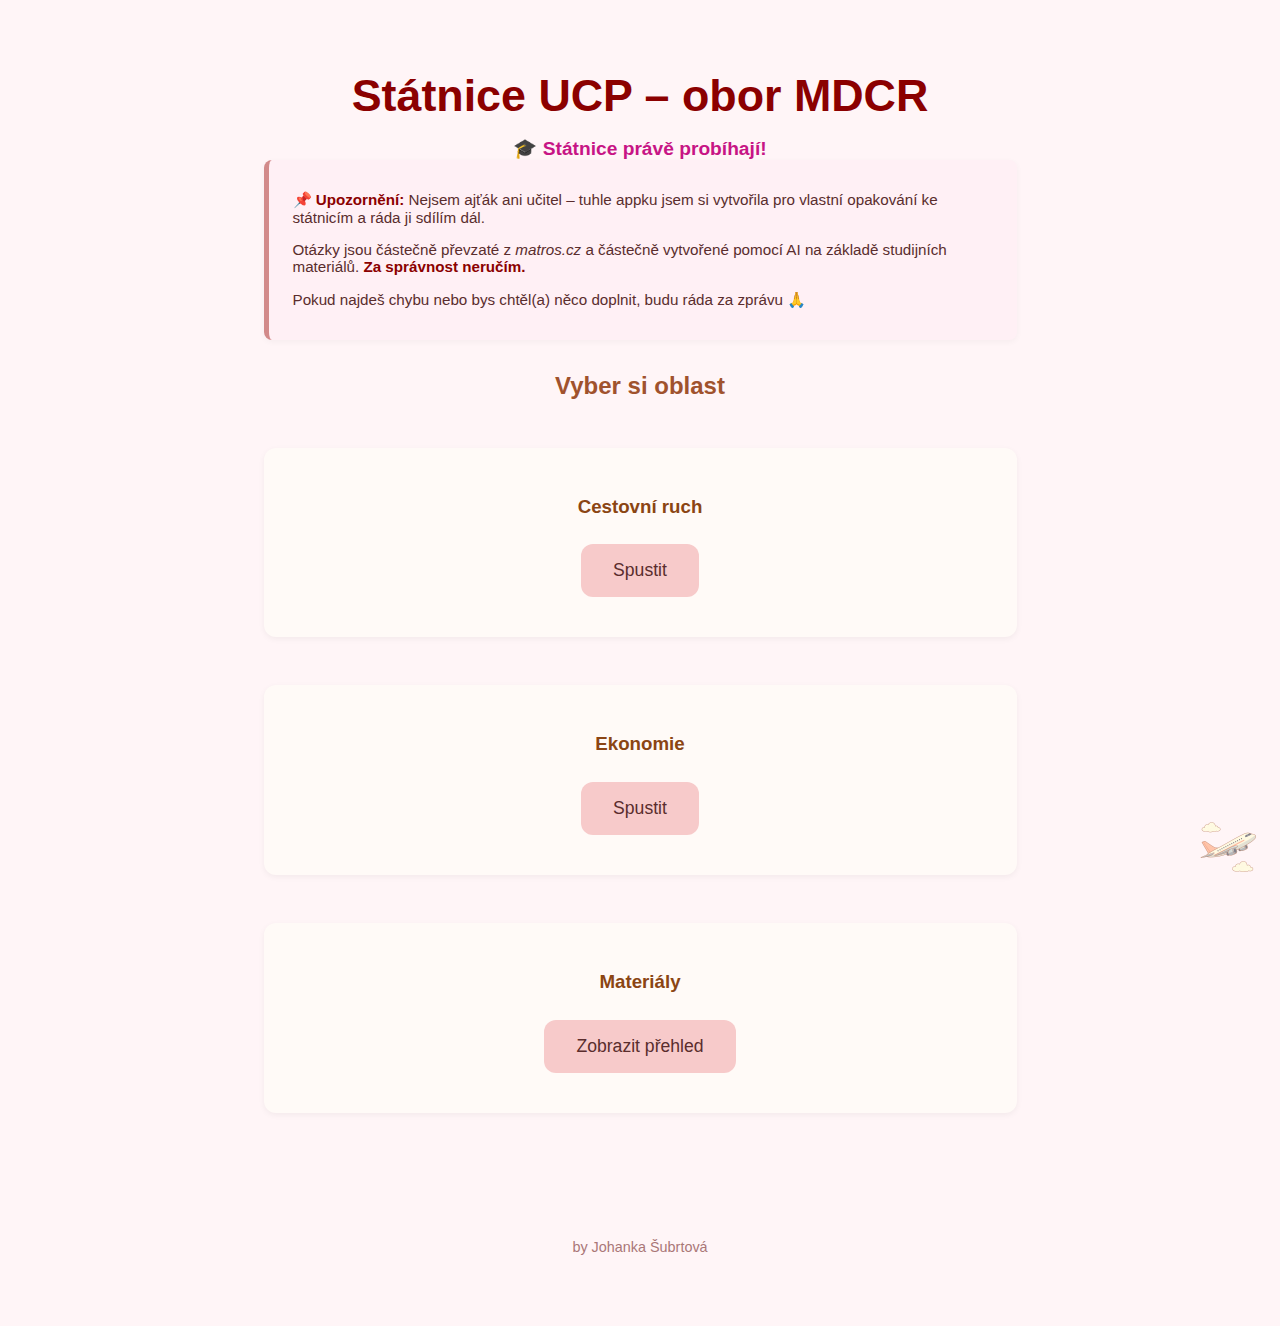
<file: index.html>
<!DOCTYPE html>
<html lang="cs">
<head>
    <meta charset="UTF-8">
    <title>Státnice - Výběr tématu</title>
    <link rel="stylesheet" href="style.css">
</head>
<body>
  <header>
    <h1>Státnice UCP – obor MDCR</h1>
    <div id="countdown" style="text-align: center; margin-top: 1rem; font-weight: bold;"></div>
    <script>
      function updateCountdown() {
        const now = new Date().getTime();
        const examDate = new Date("2025-06-02T00:00:00").getTime();
        const distance = examDate - now;

        if (distance <= 0) {
          document.getElementById("countdown").innerText = "🎓 Státnice právě probíhají!";
          return;
        }

        const days = Math.floor(distance / (1000 * 60 * 60 * 24));
        const hours = Math.floor((distance / (1000 * 60 * 60)) % 24);
        const minutes = Math.floor((distance / (1000 * 60)) % 60);
        const seconds = Math.floor((distance / 1000) % 60);

        document.getElementById("countdown").innerText =
          `⏳ Do státnic zbývá ${days} dní, ${hours} h, ${minutes} min, ${seconds} s`;
      }

      setInterval(updateCountdown, 1000);
      updateCountdown();
    </script>
</header>

<main>
    <div class="disclaimer">
  <p><strong>📌 Upozornění:</strong> Nejsem ajťák ani učitel – tuhle appku jsem si vytvořila pro vlastní opakování ke státnicím a ráda ji sdílím dál.</p>
  <p>Otázky jsou částečně převzaté z <em>matros.cz</em> a částečně vytvořené pomocí AI na základě studijních materiálů. <strong>Za správnost neručím.</strong></p>
  <p>Pokud najdeš chybu nebo bys chtěl(a) něco doplnit, budu ráda za zprávu 🙏</p>
</div>
    <h2>Vyber si oblast</h2>

    <div class="category">
        <h3>Cestovní ruch</h3>
        <a href="quiz.html?okruh=cr" class="button">Spustit</a>
    </div>

    <div class="category">
        <h3>Ekonomie</h3>
        <a href="quiz.html?okruh=eko" class="button">Spustit</a>
    </div>

    <div class="category">
        <h3>Materiály</h3>
        <a href="materialy.html" class="button">Zobrazit přehled</a>
    </div>
</main>

<footer>
    <p>by Johanka Šubrtová</p>
</footer>

<img src="img/letadylko.png" alt="Letadýlko" class="floating-plane" onclick="motivace()" />
<script>
function motivace() {
    alert("To dáme – Ing 06/2025! ✨");
}
</script>
</body>
</html>
</file>
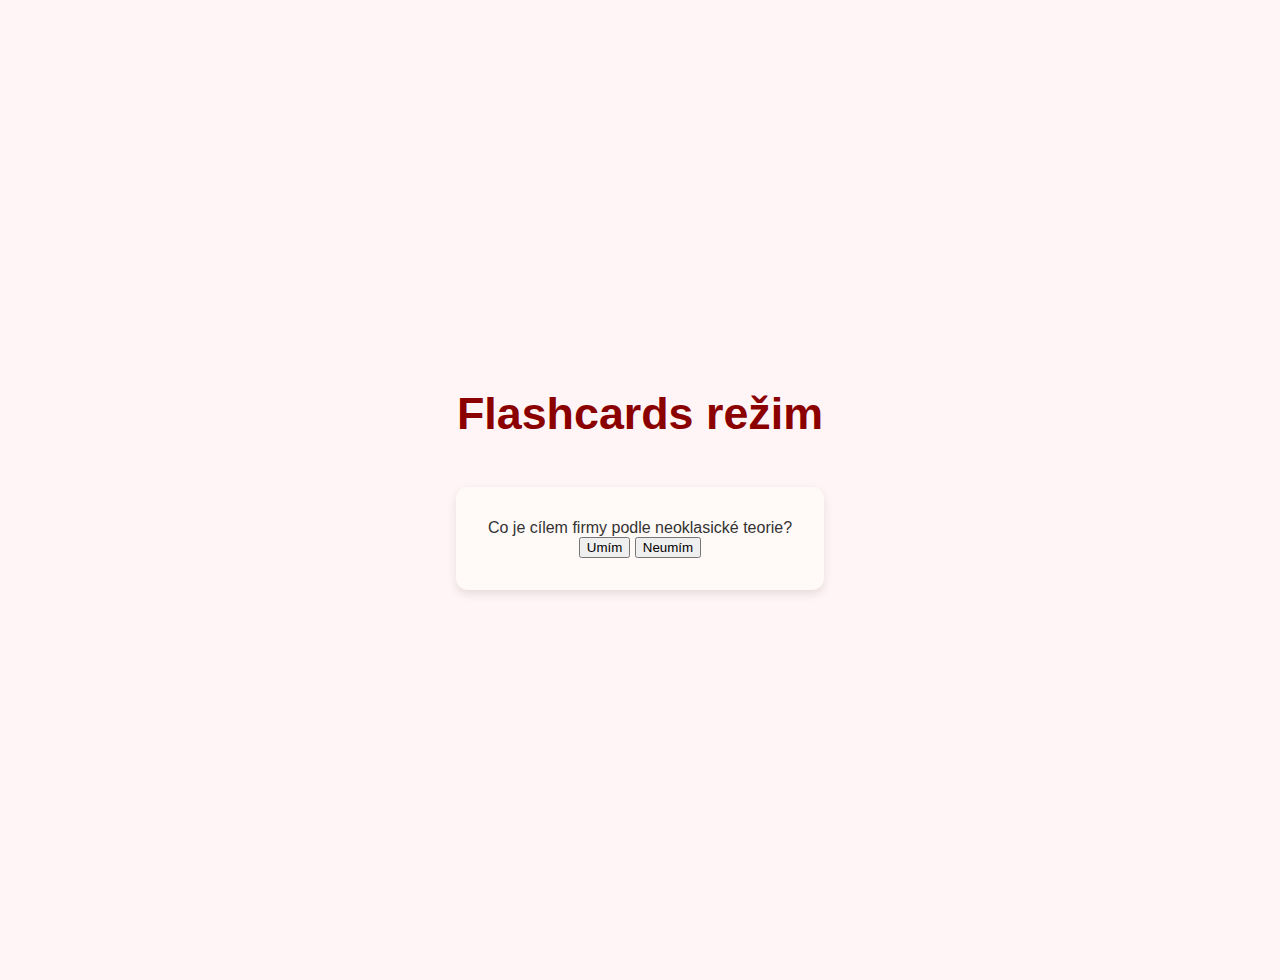
<file: flashcards.html>
<!DOCTYPE html>
<html lang="cs">
<head>
    <meta charset="UTF-8">
    <title>Flashcards</title>
    <link rel="stylesheet" href="style.css">
</head>
<body>
    <h1>Flashcards režim</h1>
    <div id="flashcard-container">
        <div id="flashcard" onclick="flipCard()">Načítám...</div>
        <div>
            <button onclick="markKnow(true)">Umím</button>
            <button onclick="markKnow(false)">Neumím</button>
        </div>
    </div>
    <script src="questions_mikro.js"></script>
    <script src="flashcards.js"></script>
</body>
</html>
</file>
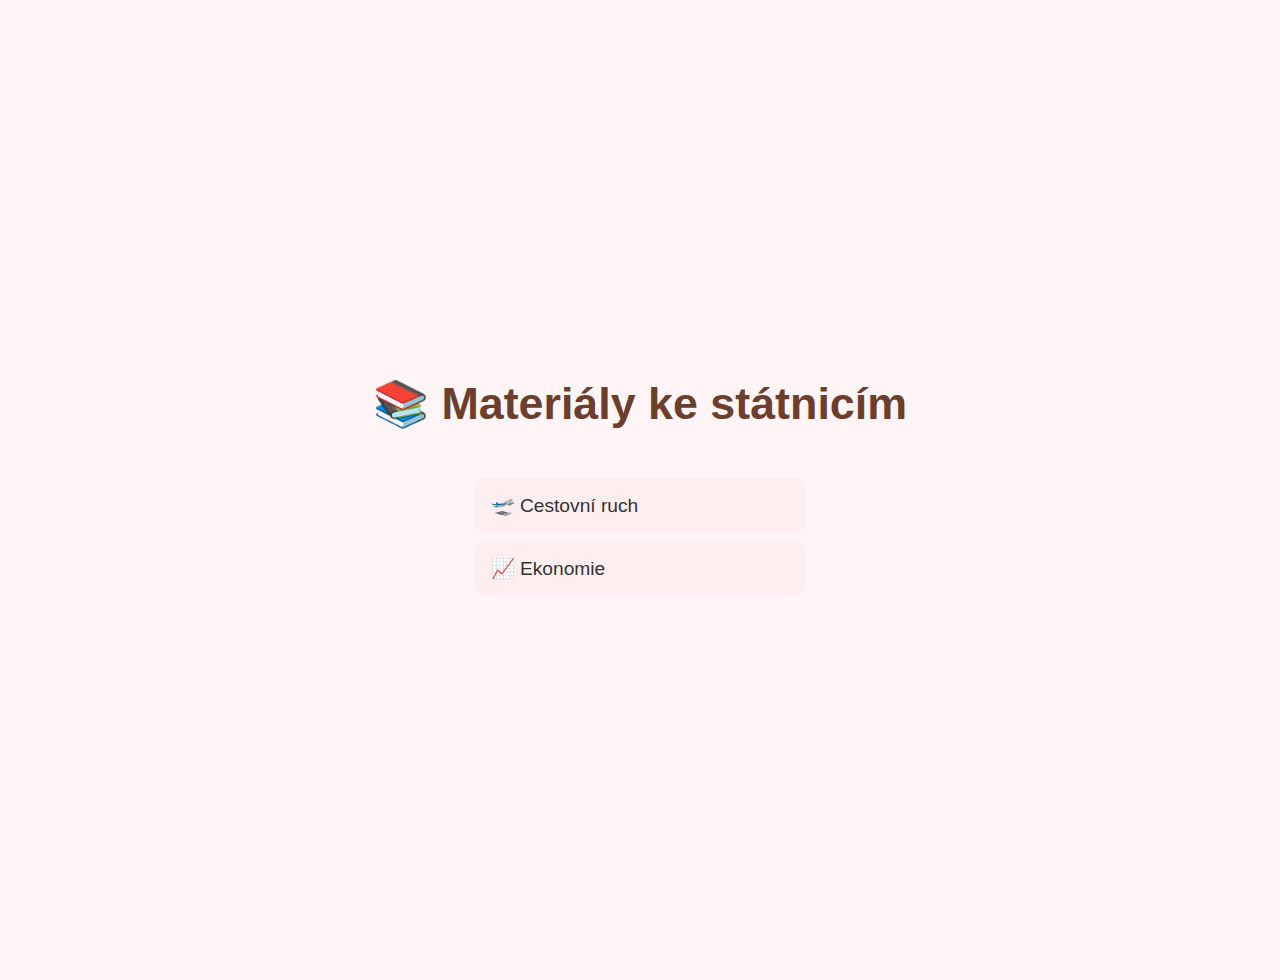
<file: materialy (1).html>
<!DOCTYPE html>
<html lang="cs">
<head>
    <meta charset="UTF-8" />
    <title>Materiály ke státnicím</title>
    <link rel="stylesheet" href="style.css" />
    <style>
        .accordion {
            background-color: #ffeef0;
            color: #333;
            cursor: pointer;
            padding: 1rem;
            width: 100%;
            border: none;
            text-align: left;
            outline: none;
            font-size: 1.2rem;
            transition: background-color 0.3s ease;
            margin-bottom: 0.5rem;
            border-radius: 10px;
        }

        .accordion:hover {
            background-color: #fddde6;
        }

        .panel {
            padding: 0 1rem;
            display: none;
            overflow: hidden;
            background-color: #fff;
            border: 1px solid #ddd;
            border-radius: 10px;
            margin-bottom: 1rem;
        }

        h1 {
            text-align: center;
            margin-top: 2rem;
            color: #6c3e2d;
        }

        .content {
            max-width: 800px;
            margin: 0 auto;
            padding: 2rem 1rem;
        }

        .question {
            margin-bottom: 1rem;
        }

        .question strong {
            display: block;
            margin-bottom: 0.3rem;
            color: #4b2e2e;
        }
    </style>
</head>
<body>
    <h1>📚 Materiály ke státnicím</h1>
    <div class="content">
        <button class="accordion">🛫 Cestovní ruch</button>
<div class="panel">
  <div class="question"><strong>OKRUHY KE STÁTNÍ ZÁVĚREČNÉ ZKOUŠCE (magisterský stupeň)</strong></div>
  <div class="question"><strong>Studijní program: Hotelnictví, cestovní ruch a marketing</strong></div>
  <div class="question"><strong>Management destinace cestovního ruchu – Cesťák</strong></div>
  <div class="question"><strong>Ekonomický význam cestovního ruchu v globální a národní ekonomice.</strong></div>
  <div class="question"><strong>Cestovní ruch představuje dynamicky se rozvíjející sektor světové ekonomiky, který se významně podílí na tvorbě hrubého domácího produktu (HDP), zaměstnanosti a zahraničního obchodu. Jeho role je důležitá nejen v oblasti ekonomické, ale i v kontextu regionálního rozvoje a sociální soudržnosti.</strong></div>
  <div class="question"><strong>Globální význam cestovního ruchu</strong></div>
  <div class="question"><strong>Cestovní ruch je jedním z největších a nejrychleji rostoucích odvětví světového hospodářství. Podílí se na tvorbě HDP jednotlivých států, podporuje zaměstnanost a funguje jako významný exportér služeb. Mezinárodně je zařazován mezi tři největší exportní odvětví (po palivech a chemickém průmyslu).</strong></div>
  <div class="question"><strong>Díky své průřezové povaze má cestovní ruch schopnost aktivovat další odvětví hospodářství, jako jsou doprava, stavebnictví, maloobchod, kultura či zemědělství. V méně rozvinutých zemích a regionech přispívá ke snižování ekonomických nerovností a diverzifikaci hospodářství.</strong></div>
  <div class="question"><strong>Národní význam cestovního ruchu (příklad ČR)</strong></div>
  <div class="question"><strong>Na úrovni České republiky se cestovní ruch dlouhodobě podílí na HDP přibližně 2–3 %, přičemž tento podíl se zvyšuje při zohlednění nepřímých a indukovaných efektů. Významnou roli hraje také v oblasti zaměstnanosti, zejména v regionech s nižší průmyslovou aktivitou, kde často funguje jako hlavní zdroj pracovních míst.</strong></div>
  <div class="question"><strong>Příjezdový cestovní ruch přináší příjmy z exportu služeb a pozitivně ovlivňuje platební bilanci. Zároveň přispívá k rozvoji infrastruktury a zvyšuje kvalitu života v turisticky exponovaných oblastech.</strong></div>
  <div class="question"><strong>Typy ekonomických efektů cestovního ruchu</strong></div>
  <div class="question"><strong>Ekonomické přínosy cestovního ruchu se zpravidla dělí na tři kategorie:</strong></div>
  <div class="question"><strong>Souhrn těchto efektů tvoří tzv. ekonomiku cestovního ruchu. Průmysl cestovního ruchu zahrnuje pouze přímé efekty.</strong></div>
  <div class="question"><strong>Měření přínosu cestovního ruchu</strong></div>
  <div class="question"><strong>K měření ekonomického významu cestovního ruchu slouží tzv. satelitní účet cestovního ruchu (TSA), který kvantifikuje podíl CR na HDP, zaměstnanosti a dalších makroekonomických ukazatelích. Významným indikátorem je také bilance příjmů a výdajů ze zahraničního cestovního ruchu, která vstupuje do platební bilance státu.</strong></div>
  <div class="question"><strong>Role veřejného a soukromého sektoru</strong></div>
  <div class="question"><strong>Cestovní ruch je oblastí, kde dochází k těsné spolupráci veřejného a soukromého sektoru. Stát (např. Ministerstvo pro místní rozvoj ČR a agentura CzechTourism) vytváří strategické rámce, podporuje rozvoj infrastruktury a koordinuje marketing. Soukromý sektor poskytuje konkrétní služby a produkty. Důležitým modelem spolupráce je tzv. partnerství veřejného a soukromého sektoru (PPP).</strong></div>
  <div class="question"><strong>Mezinárodní kontext</strong></div>
  <div class="question"><strong>Na globální úrovni je klíčovým aktérem Světová organizace cestovního ruchu (UNWTO), která podporuje udržitelný rozvoj cestovního ruchu, vytváří metodiky měření a monitoruje globální trendy. Evropská unie považuje cestovní ruch za důležitý nástroj pro podporu zaměstnanosti, kulturní výměny a soudržnosti regionů. Realizuje několik programů na podporu cestovního ruchu, včetně značky Evropská destinace excelence (EDEN) či iniciativy Evropské hlavní město kultury.</strong></div>
  <div class="question"><strong>Výkladové poznámky (pro snazší pochopení a zapamatování)</strong></div>
  <div class="question"><strong>Ekonomika vs. průmysl CR: Průmysl = to, co turista přímo zaplatí. Ekonomika = širší dopady na další odvětví (dodavatelé, zaměstnanci, investice).</strong></div>
  <div class="question"><strong>TSA (satelitní účet CR): Statistický nástroj, který "vidí" celý přínos CR včetně nepřímých a indukovaných efektů. Používá se k porovnání CR s jinými odvětvími.</strong></div>
  <div class="question"><strong>Multiplikační efekt: Peníze utracené turisty se dále točí v ekonomice (např. hotel nakupuje u lokálních dodavatelů, zaměstnanci utrácejí své výdělky).</strong></div>
  <div class="question"><strong>PPP (partnerství veřejného a soukromého sektoru): Spolupráce mezi veřejnou správou a podnikateli na společných projektech v oblasti cestovního ruchu (např. infocentrum, cyklostezky, kulturní akce).</strong></div>
  <div class="question"><strong>Globální vs. národní pohled: Globálně je CR klíčovým odvětvím pro rozvoj a export služeb. Národně hraje zásadní roli v zaměstnanosti a rozvoji regionů.</strong></div>
  <div class="question"><strong>Nástroje politiky cestovního ruchu.</strong></div>
  <div class="question"><strong>Definice a význam</strong></div>
  <div class="question"><strong>Politika cestovního ruchu je cílevědomé, organizované plánování a ovlivňování podmínek rozvoje cestovního ruchu prostřednictvím různých nástrojů a institucí (tzv. nositelů politiky). Hlavním cílem je dosáhnout vyváženého rozvoje cestovního ruchu s přihlédnutím k ekonomickým, sociálním a environmentálním aspektům.</strong></div>
  <div class="question"><strong>V rámci politiky cestovního ruchu se rozlišují:</strong></div>
  <div class="question"><strong>Nositelé politiky (stát, kraje, obce, profesní organizace),</strong></div>
  <div class="question"><strong>Cíle politiky (např. zvyšování příjmů, zaměstnanosti, kvality života, ochrana životního prostředí),</strong></div>
  <div class="question"><strong>Nástroje politiky, které slouží k dosažení stanovených cílů.</strong></div>
  <div class="question"><strong>Klasifikace nástrojů politiky cestovního ruchu</strong></div>
  <div class="question"><strong>Nástroje lze rozdělit do několika základních kategorií:</strong></div>
  <div class="question"><strong>1. Legislativní nástroje</strong></div>
  <div class="question"><strong>Zákony a vyhlášky upravující podmínky podnikání v cestovním ruchu (např. zákon č. 159/1999 Sb. o zájezdech, zákon č. 455/1991 Sb. o živnostenském podnikání, zákon o ochraně spotřebitele).</strong></div>
  <div class="question"><strong>Kompetenční zákon (č. 2/1969 Sb.), který řadí cestovní ruch pod gesci Ministerstva pro místní rozvoj ČR.</strong></div>
  <div class="question"><strong>2. Ekonomické nástroje</strong></div>
  <div class="question"><strong>Dotace, granty, úvěry, daňové úlevy, veřejná podpora.</strong></div>
  <div class="question"><strong>Operační programy EU (např. IROP, ROP, Program rozvoje venkova, přeshraniční spolupráce).</strong></div>
  <div class="question"><strong>Místní poplatky (za rekreační pobyt, z ubytovací kapacity), které mohou obce využít pro rozvoj CR.</strong></div>
  <div class="question"><strong>3. Organizační a institucionální nástroje</strong></div>
  <div class="question"><strong>Zřízení a činnost organizací destinačního managementu (DMO).</strong></div>
  <div class="question"><strong>Koordinace aktérů CR na úrovni státu (MMR ČR), regionů (krajské DMO), obcí a mikroregionů.</strong></div>
  <div class="question"><strong>Meziresortní spolupráce (MMR, MŽP, MK, MD, MPO aj.).</strong></div>
  <div class="question"><strong>4. Informační a marketingové nástroje</strong></div>
  <div class="question"><strong>Marketingové koncepce a kampaně CzechTourismu.</strong></div>
  <div class="question"><strong>Statistické výkaznictví (ČSÚ, TSA).</strong></div>
  <div class="question"><strong>Podpora účasti na veletrzích, propagace, budování image destinací.</strong></div>
  <div class="question"><strong>5. Plánovací a strategické nástroje</strong></div>
  <div class="question"><strong>Koncepce státní politiky CR, regionální strategie a akční plány.</strong></div>
  <div class="question"><strong>Regionální a místní strategické dokumenty (např. Strategie rozvoje cestovního ruchu kraje).</strong></div>
  <div class="question"><strong>6. Mezinárodní nástroje a spolupráce</strong></div>
  <div class="question"><strong>Iniciativy EU (EDEN, Calypso, Evropské hlavní město kultury).</strong></div>
  <div class="question"><strong>Doporučení a metodiky UNWTO, OECD, Eurostatu.</strong></div>
  <div class="question"><strong>Cíle Vize 2030 (UNWTO).</strong></div>
  <div class="question"><strong>Specifické rysy nástrojů v CR</strong></div>
  <div class="question"><strong>Cestovní ruch má průřezový charakter, a proto nástroje působí skrze více resortů a sektorů.</strong></div>
  <div class="question"><strong>Úspěch politiky je podmíněn spoluprací veřejného a soukromého sektoru (PPP model).</strong></div>
  <div class="question"><strong>Politika CR by měla být víceúrovňová (národní, regionální, lokální) a vzájemně provázaná.</strong></div>
  <div class="question"><strong>V českých podmínkách se politika CR opírá zejména o strategické dokumenty MMR ČR a o činnost agentury CzechTourism.</strong></div>
  <div class="question"><strong>Výkladové poznámky</strong></div>
  <div class="question"><strong>PPP = Public Private Partnership – partnerství veřejného a soukromého sektoru, klíčové např. v destinačním managementu.</strong></div>
  <div class="question"><strong>TSA = Tourism Satellite Account – nástroj pro měření dopadů CR, často podporovaný jako součást politiky CR.</strong></div>
  <div class="question"><strong>Nástroje nejsou izolované – např. legislativní nástroje určují rámec, ale bez finanční podpory (ekonomických nástrojů) nemají efekt.</strong></div>
  <div class="question"><strong>Nejde jen o stát – důležitá je i samospráva (krajské a místní úrovně), která má často přímější vliv na turistickou nabídku a infrastrukturu.</strong></div>
  <div class="question"><strong>EU nepůsobí přímo, ale motivuje členské státy k činnostem skrze strategické iniciativy a finanční nástroje.</strong></div>
  <div class="question"><strong>Přístupy k řízení cestovního ruchu na globální, nadnárodní, národní a regionální úrovni.</strong></div>
  <div class="question"><strong>Řízení cestovního ruchu probíhá na více úrovních – od globální přes nadnárodní až po národní a regionální. Každá úroveň má odlišné kompetence, nástroje a cíle, ale zároveň musí být vzájemně provázány a koordinovány.</strong></div>
  <div class="question"><strong>Globální úroveň</strong></div>
  <div class="question"><strong>Globální přístup ke koordinaci a řízení cestovního ruchu zajišťují především mezinárodní organizace:</strong></div>
  <div class="question"><strong>UNWTO (Světová organizace cestovního ruchu)
– specializovaná agentura OSN pro oblast CR
– formuluje globální strategie (např. Vize 2030), podporuje udržitelnost, vydává metodiky (např. TSA)</strong></div>
  <div class="question"><strong>OECD
– analyzuje dopady CR na hospodářství, poskytuje doporučení pro členské státy</strong></div>
  <div class="question"><strong>Světová banka, Mezinárodní měnový fond, UNESCO
– podporují rozvoj CR zejména v méně rozvinutých oblastech, často skrze rozvojové programy a ochranu kulturního dědictví</strong></div>
  <div class="question"><strong>Globální úroveň vytváří rámce a doporučení, ale implementace probíhá na nižších úrovních.</strong></div>
  <div class="question"><strong>Nadnárodní úroveň</strong></div>
  <div class="question"><strong>Nejdůležitější roli zde sehrává Evropská unie, která nemá přímou pravomoc nad CR, ale působí skrze:</strong></div>
  <div class="question"><strong>Programy podpory a spolupráce
– např. EDEN (European Destinations of Excellence), Calypso, COSME, Erasmus+</strong></div>
  <div class="question"><strong>Kohezní a strukturální fondy
– podpora infrastruktury, kulturního dědictví, zaměstnanosti</strong></div>
  <div class="question"><strong>Statistická harmonizace (Eurostat)
– sjednocení metod sběru dat o CR</strong></div>
  <div class="question"><strong>Strategické dokumenty EU
– např. Agenda pro udržitelný a konkurenceschopný cestovní ruch</strong></div>
  <div class="question"><strong>Nadnárodní úroveň má zejména koordinační a podpůrnou funkci.</strong></div>
  <div class="question"><strong>Klasifikace územních celků NUTS a její význam</strong></div>
  <div class="question"><strong>Pro účely strategického řízení a rozdělování finančních prostředků v rámci Evropské unie se používá tzv. klasifikace územních jednotek NUTS (Nomenclature of Territorial Units for Statistics). Tato klasifikace umožňuje porovnávání regionů v rámci EU, plánování rozvoje a alokaci strukturálních fondů.</strong></div>
  <div class="question"><strong>Rozlišujeme tři hlavní úrovně:</strong></div>
  <div class="question"><strong>NUTS 1 – celé území státu (např. Česká republika),</strong></div>
  <div class="question"><strong>NUTS 2 – vyšší územně-správní celky (v ČR = 8 krajských seskupení, např. Severozápad = Ústecký + Karlovarský kraj),</strong></div>
  <div class="question"><strong>NUTS 3 – jednotlivé kraje (např. Ústecký kraj).</strong></div>
  <div class="question"><strong>Význam pro cestovní ruch:</strong></div>
  <div class="question"><strong>EU fondy jsou rozdělovány podle úrovně rozvoje NUTS 2 regionů, což přímo ovlivňuje možnosti financování CR.</strong></div>
  <div class="question"><strong>Míra podpory je často vázána na míru HDP na obyvatele v daném NUTS 2 regionu.</strong></div>
  <div class="question"><strong>V případě ČR hrají NUTS 3 (kraje) klíčovou roli v plánování a řízení cestovního ruchu – připravují strategie, poskytují dotace, spolupracují s DMO.</strong></div>
  <div class="question"><strong>Národní úroveň (Česká republika)</strong></div>
  <div class="question"><strong>V ČR nese hlavní odpovědnost za řízení CR:</strong></div>
  <div class="question"><strong>Ministerstvo pro místní rozvoj (MMR ČR)
– garant státní politiky CR
– vytváří strategické dokumenty (např. Koncepce státní politiky CR), koordinuje činnost s kraji, zajišťuje legislativní rámec</strong></div>
  <div class="question"><strong>CzechTourism
– národní agentura pro marketing CR
– realizuje marketingové kampaně, spravuje portály (např. Kudy z nudy), zajišťuje účast ČR na mezinárodních veletrzích</strong></div>
  <div class="question"><strong>Další ministerstva s dílčí působností
– např. Ministerstvo kultury, životního prostředí, dopravy, zdravotnictví</strong></div>
  <div class="question"><strong>Řízení CR na národní úrovni je postaveno na kombinaci strategického plánování, finanční podpory a meziresortní spolupráce.</strong></div>
  <div class="question"><strong>Regionální a lokální úroveň</strong></div>
  <div class="question"><strong>Zde je řízení CR realizováno skrze:</strong></div>
  <div class="question"><strong>Kraje a jejich úřady
– vytvářejí krajské strategie rozvoje CR (např. Strategie rozvoje CR Ústeckého kraje 2021–2026)
– poskytují dotace na podporu projektů CR, koordinují aktéry v regionu</strong></div>
  <div class="question"><strong>Organizace destinačního managementu (DMO)
– zajišťují koordinaci, propagaci, tvorbu produktů a služby v destinaci
– mohou mít různé právní formy (např. obecně prospěšné společnosti, zapsané spolky)
– rozlišují se dle úrovně (krajské, regionální, místní)</strong></div>
  <div class="question"><strong>Obce a mikroregiony
– podpora drobné infrastruktury, kulturních a sportovních akcí, informační centra</strong></div>
  <div class="question"><strong>Regionální úroveň je klíčová pro realizaci konkrétních projektů a aktivní zapojení stakeholderů.</strong></div>
  <div class="question"><strong>Výkladové poznámky</strong></div>
  <div class="question"><strong>UNWTO = hlavní autorita v oblasti CR na globální úrovni, vydává statistiky, metodiky a doporučení.</strong></div>
  <div class="question"><strong>EU nemá přímou kompetenci v CR, ale silně ovlivňuje směřování prostřednictvím fondů a programů.</strong></div>
  <div class="question"><strong>MMR ČR = hlavní státní orgán odpovědný za CR, zejména strategické dokumenty a koordinaci.</strong></div>
  <div class="question"><strong>DMO = páteř řízení CR v regionech, zajišťují konkrétní aktivity (marketing, produkty, spolupráce).</strong></div>
  <div class="question"><strong>Koordinace mezi úrovněmi je klíčová – bez provázání hrozí neefektivita a roztříštěnost aktivit.</strong></div>
  <div class="question"><strong>Proč je NUTS důležitý?
→ Evropské peníze (dotace) nejsou rozdělovány rovnoměrně, ale na základě dat o výkonnosti regionů právě podle NUTS. Proto má např. Ústecký kraj větší možnosti čerpání podpory.</strong></div>
  <div class="question"><strong>Financování rozvoje cestovního ruchu.</strong></div>
  <div class="question"><strong>Obecný rámec</strong></div>
  <div class="question"><strong>Financování rozvoje cestovního ruchu je zajišťováno prostřednictvím veřejných a soukromých zdrojů, často ve formě kombinace vícezdrojového financování. Hlavní podíl nese veřejný sektor, neboť cestovní ruch vykazuje znaky veřejného statku (např. infrastruktura, destinace jako celek, informace), a jeho rozvoj má pozitivní externí efekty na regionální ekonomiku, zaměstnanost a kvalitu života.</strong></div>
  <div class="question"><strong>Zdroje financování podle úrovně veřejné správy</strong></div>
  <div class="question"><strong>1. Státní rozpočet</strong></div>
  <div class="question"><strong>Významné výdaje směřují zejména na:</strong></div>
  <div class="question"><strong>marketing cestovního ruchu (CzechTourism),</strong></div>
  <div class="question"><strong>podporu infrastruktury (IROP),</strong></div>
  <div class="question"><strong>dotace v rámci národních programů (např. Národní program podpory CR v regionech).</strong></div>
  <div class="question"><strong>Financování zabezpečuje MMR ČR jako ústřední orgán.</strong></div>
  <div class="question"><strong>2. Kraje (VÚSC)</strong></div>
  <div class="question"><strong>Krajské rozpočty financují:</strong></div>
  <div class="question"><strong>rozvojové strategie,</strong></div>
  <div class="question"><strong>dotace na projekty DMO, marketing destinací, infrastrukturu.</strong></div>
  <div class="question"><strong>Vytvářejí vlastní krajské dotační programy, jejich výše i zaměření se liší dle regionu.</strong></div>
  <div class="question"><strong>3. Obce (ZÚSC)</strong></div>
  <div class="question"><strong>Obce využívají:</strong></div>
  <div class="question"><strong>vlastní rozpočty (zejména výnosy z místních poplatků a daní),</strong></div>
  <div class="question"><strong>možnost čerpání dotací z krajských, státních i evropských fondů.</strong></div>
  <div class="question"><strong>Finanční prostředky využívají např. na provoz TIC, drobnou infrastrukturu, pořádání akcí.</strong></div>
  <div class="question"><strong>Formy financování</strong></div>
  <div class="question"><strong>Klíčové národní programy</strong></div>
  <div class="question"><strong>Národní program podpory CR v regionech (MMR ČR)
– podpora infrastruktury a marketingu
– žadatelé: obce, DMO, podnikatelé, NNO
– maximální výše dotace: 2,5 mil. Kč, min. spoluúčast 50 %</strong></div>
  <div class="question"><strong>Operační programy EU
– do CR šly prostředky zejména v období 2007–2013
– v období 2014–2020 a 2021–2027 již není CR prioritní oblastí, podpora je omezená (např. digitalizace, venkovský CR)</strong></div>
  <div class="question"><strong>Místní poplatek z pobytu</strong></div>
  <div class="question"><strong>Zákon č. 565/1990 Sb., novelizován 278/2019 Sb. (účinné od 1. 1. 2020)</strong></div>
  <div class="question"><strong>Nahrazuje dva původní poplatky: za lázeňský/rekreační pobyt a z ubytovací kapacity</strong></div>
  <div class="question"><strong>Maximální výše: 50 Kč/osoba/den</strong></div>
  <div class="question"><strong>Příjemcem je obec, která může peníze využít dle vlastního uvážení (účelová vázanost není zákonem stanovena)</strong></div>
  <div class="question"><strong>Významný nástroj rozpočtového posílení obcí s rozvinutým CR</strong></div>
  <div class="question"><strong>Výzvy financování cestovního ruchu</strong></div>
  <div class="question"><strong>Nízká stabilita systému – neexistuje trvalý model financování CR, závislost na dočasných programech.</strong></div>
  <div class="question"><strong>Nedostatečná koordinace – mezi úrovněmi veřejné správy a mezi aktéry v území.</strong></div>
  <div class="question"><strong>Nerovnoměrnost – regiony s nízkým výkonem CR nemají dostatečné vlastní příjmy.</strong></div>
  <div class="question"><strong>Administrativní náročnost dotací – zejména u evropských fondů.</strong></div>
  <div class="question"><strong>Nízké využívání místních poplatků – v mnoha obcích nejsou zavedeny nebo nejsou důsledně vybírány.</strong></div>
  <div class="question"><strong>Výkladové poznámky</strong></div>
  <div class="question"><strong>Veřejné finance a CR = propojení veřejného sektoru s ekonomikou CR přes investice, dotace, marketing.</strong></div>
  <div class="question"><strong>RUD (rozpočtové určení daní) = klíčové pro obce a kraje; ovlivňuje jejich schopnost CR financovat.</strong></div>
  <div class="question"><strong>Fiskální decentralizace = tendence přenášet finanční odpovědnost za rozvoj CR na kraje a obce.</strong></div>
  <div class="question"><strong>MPP (místní poplatek z pobytu) = nejvýznamnější příjem obcí z CR – flexibilní nástroj financování.</strong></div>
  <div class="question"><strong>MMR ČR = hlavní garant financování CR na úrovni státu.</strong></div>
  <div class="question"><strong>DMO = obvykle financovány kombinací zdrojů: obce, kraje, členové, projekty.</strong></div>
  <div class="question"><strong>Konkurenceschopnost v cestovním ruchu.</strong></div>
  <div class="question"><strong>Vymezení pojmu</strong></div>
  <div class="question"><strong>Konkurenceschopnost v cestovním ruchu znamená schopnost destinace přitahovat a udržet si návštěvníky při současném zajištění dlouhodobě udržitelného rozvoje, ekonomických přínosů a kvality života místních obyvatel.</strong></div>
  <div class="question"><strong>Jde o komplexní pojem, který zahrnuje ekonomické, sociální, environmentální i kulturní dimenze a projevuje se na mezinárodní, národní, regionální i lokální úrovni.</strong></div>
  <div class="question"><strong>Determinanty konkurenceschopnosti destinace</strong></div>
  <div class="question"><strong>Kvalita turistického produktu</strong></div>
  <div class="question"><strong>atraktivity (přírodní, kulturní, historické)</strong></div>
  <div class="question"><strong>doprovodné služby (ubytování, gastronomie, průvodcovství)</strong></div>
  <div class="question"><strong>nabídka zážitků, tematické produkty</strong></div>
  <div class="question"><strong>Přístupnost a dopravní infrastruktura</strong></div>
  <div class="question"><strong>dostupnost destinace (dálnice, letiště, MHD)</strong></div>
  <div class="question"><strong>kvalita místní dopravní obslužnosti</strong></div>
  <div class="question"><strong>Lidský kapitál a kvalita služeb</strong></div>
  <div class="question"><strong>vzdělanost pracovníků v CR, jazyková vybavenost, kultura služeb</strong></div>
  <div class="question"><strong>profesionalita DMO a samosprávy</strong></div>
  <div class="question"><strong>Image a marketing destinace</strong></div>
  <div class="question"><strong>značka a identita destinace</strong></div>
  <div class="question"><strong>způsob komunikace, jednotný vizuální styl, online přítomnost</strong></div>
  <div class="question"><strong>Cenová dostupnost</strong></div>
  <div class="question"><strong>poměr cena/kvalita</strong></div>
  <div class="question"><strong>dostupnost pro různé cílové skupiny</strong></div>
  <div class="question"><strong>Inovace a adaptabilita</strong></div>
  <div class="question"><strong>schopnost reagovat na trendy (např. digitalizace, udržitelnost, smart řešení)</strong></div>
  <div class="question"><strong>vývoj nových produktů, digitalizace marketingu</strong></div>
  <div class="question"><strong>Spolupráce aktérů v destinaci</strong></div>
  <div class="question"><strong>síťování veřejného a soukromého sektoru</strong></div>
  <div class="question"><strong>existence DMO, jejich aktivita, projektová spolupráce</strong></div>
  <div class="question"><strong>Udržitelnost a kvalita prostředí</strong></div>
  <div class="question"><strong>péče o krajinu, infrastrukturu, kapacitní plánování</strong></div>
  <div class="question"><strong>opatření proti overtourismu</strong></div>
  <div class="question"><strong>Modely hodnocení konkurenceschopnosti</strong></div>
  <div class="question"><strong>WEF Travel and Tourism Competitiveness Index (Světové ekonomické fórum)
– hodnotí destinace podle pilířů jako jsou infrastruktura, bezpečnost, ochrana přírody, zdraví, ICT atd.</strong></div>
  <div class="question"><strong>Koncept TCI – Tourism Competitiveness Index
– zahrnuje: přírodní a kulturní zdroje, infrastrukturu, kvalitu života, podnikatelské prostředí, efektivitu trhu práce</strong></div>
  <div class="question"><strong>Palatkové model konkurenceschopnosti destinace
– akcentuje: nabídku produktů, marketing, organizační zajištění, inovace a kvalitu služeb</strong></div>
  <div class="question"><strong>Zvyšování konkurenceschopnosti destinací</strong></div>
  <div class="question"><strong>Strategické plánování
– SWOT analýza, analýza konkurence, vize a mise, marketingová strategie</strong></div>
  <div class="question"><strong>Marketingová diferenciace
– odlišení se od ostatních (např. zaměření na lázeňství, industriální dědictví, místní gastronomie)</strong></div>
  <div class="question"><strong>Značka destinace (branding)
– vytváření identity, storytelling, emoční propojení s místem</strong></div>
  <div class="question"><strong>Spolupráce a síťování
– tvorba klastrů cestovního ruchu, integrované řízení, společné projekty</strong></div>
  <div class="question"><strong>Podpora inovací a digitalizace
– smart tourism, datová analytika, nástroje CRM, online rezervační systémy</strong></div>
  <div class="question"><strong>Výkladové poznámky</strong></div>
  <div class="question"><strong>Konkurenceschopnost není jen o ceně, ale o hodnotě, kterou destinace návštěvníkovi poskytne (včetně kvality, zážitku, bezpečí, atmosféry).</strong></div>
  <div class="question"><strong>Dlouhodobá konkurenceschopnost vyžaduje udržitelné řízení – nelze vyčerpat přírodní nebo kulturní zdroje jen kvůli krátkodobým ziskům.</strong></div>
  <div class="question"><strong>DMO hrají klíčovou roli v posilování konkurenceschopnosti – integrují nabídku, řídí marketing a koordinují aktéry.</strong></div>
  <div class="question"><strong>Benchmarking – systematické srovnávání s jinými destinacemi, sledování trendů a přejímání osvědčených řešení.</strong></div>
  <div class="question"><strong>Příklady úspěšné konkurenceschopnosti – Jižní Tyrolsko, Jižní Morava, Český Krumlov (značka, jedinečnost, organizovanost).</strong></div>
  <div class="question"><strong>Statistické výkaznictví v cestovním ruchu.</strong></div>
  <div class="question"><strong>Význam statistického výkaznictví</strong></div>
  <div class="question"><strong>Statistické výkaznictví v cestovním ruchu je klíčovým nástrojem pro sledování vývoje odvětví, řízení politiky cestovního ruchu, plánování, strategické rozhodování a hodnocení dopadů. Umožňuje kvantifikaci výkonu odvětví a porovnání na národní i mezinárodní úrovni.</strong></div>
  <div class="question"><strong>Vzhledem k průřezovému charakteru cestovního ruchu je statistické měření složité – turisté využívají různé služby, které se běžně statisticky neevidují jednotně (např. restaurace, doprava, kultura). Proto je výkaznictví v CR často doplněno speciálními metodami, jako je satelitní účet cestovního ruchu (TSA).</strong></div>
  <div class="question"><strong>Zdroje dat a hlavní instituce</strong></div>
  <div class="question"><strong>1. Český statistický úřad (ČSÚ)</strong></div>
  <div class="question"><strong>Vede oficiální statistiky o cestovním ruchu v ČR.</strong></div>
  <div class="question"><strong>Publikuje data např. v rámci:</strong></div>
  <div class="question"><strong>Statistik o hromadných ubytovacích zařízeních (HUZ) – návštěvnost, průměrná délka pobytu, země původu, kapacity, obsazenost apod.</strong></div>
  <div class="question"><strong>Statistiky příjezdového a výjezdového CR – šetření na hraničních přechodech ve spolupráci s cizineckou policií a celní správou.</strong></div>
  <div class="question"><strong>2. CzechTourism</strong></div>
  <div class="question"><strong>Provádí výzkumy zaměřené na spotřební chování, spokojenost, preference a motivace turistů.</strong></div>
  <div class="question"><strong>Využívá i digitální data (např. mobilní operátoři, geolokační data, online rezervace).</strong></div>
  <div class="question"><strong>Výsledky publikuje ve formě Trendových zpráv, analýz trhu a map návštěvnosti.</strong></div>
  <div class="question"><strong>3. UNWTO (Světová organizace cestovního ruchu)</strong></div>
  <div class="question"><strong>Poskytuje metodiky pro sběr a analýzu dat (např. doporučení pro TSA).</strong></div>
  <div class="question"><strong>Koordinuje globální statistiku CR (Mezinárodní doporučení pro statistiku cestovního ruchu – IRTS).</strong></div>
  <div class="question"><strong>Typy statistických ukazatelů</strong></div>
  <div class="question"><strong>Satelitní účet cestovního ruchu (TSA)</strong></div>
  <div class="question"><strong>Doplňuje běžný systém národních účtů, který nedokáže postihnout CR jako celek.</strong></div>
  <div class="question"><strong>Poskytuje kvantifikaci ekonomického přínosu CR: podíl na HDP, zaměstnanosti, daních, výdajích.</strong></div>
  <div class="question"><strong>Vychází z metodiky UNWTO a je využíván v ČR i EU.</strong></div>
  <div class="question"><strong>Umožňuje mezinárodní srovnání na základě jednotné metodiky.</strong></div>
  <div class="question"><strong>Aplikace statistických metod</strong></div>
  <div class="question"><strong>Statistika CR využívá i analytické a prognostické nástroje, jako např.:</strong></div>
  <div class="question"><strong>Analýza časových řad – sledování vývoje návštěvnosti, výdajů apod. v čase, identifikace trendů, sezónnosti a cyklů.</strong></div>
  <div class="question"><strong>Regresní a korelační analýza – hledání vztahů mezi ukazateli (např. návštěvnost a marketingová investice).</strong></div>
  <div class="question"><strong>Testování hypotéz – např. zda se změnila spokojenost návštěvníků před a po kampani.</strong></div>
  <div class="question"><strong>Vícerozměrná analýza – využívána pro segmentaci trhu, vyhodnocení dotazníkových šetření (např. shluková nebo faktorová analýza).</strong></div>
  <div class="question"><strong>Výkladové poznámky</strong></div>
  <div class="question"><strong>Statistické výkaznictví není jen o počtech hostů – klíčem je kombinace kvantitativních a kvalitativních dat.</strong></div>
  <div class="question"><strong>TSA je základ pro seriózní argumentaci o přínosech CR (např. pro politiky, rozpočet, investory).</strong></div>
  <div class="question"><strong>ČSÚ + CzechTourism = hlavní zdroje oficiálních dat v ČR.</strong></div>
  <div class="question"><strong>V praxi se využívají i data z mobilních sítí, sociálních sítí a online platforem.</strong></div>
  <div class="question"><strong>UNWTO dává metodické rámce, ČSÚ je implementuje, CzechTourism interpretuje a komunikuje.</strong></div>
  <div class="question"><strong>Pilíře udržitelného rozvoje cestovního ruchu.</strong></div>
  <div class="question"><strong>Vymezení udržitelného rozvoje</strong></div>
  <div class="question"><strong>Udržitelný rozvoj cestovního ruchu (CR) je definován jako takový rozvoj, který naplňuje potřeby současných generací bez ohrožení schopnosti generací budoucích uspokojovat potřeby své. Tato definice se opírá o zprávu Naše společná budoucnost (Brundtlandová, 1987) a byla dále rozpracována OSN, UNWTO, EU i českými strategickými dokumenty.</strong></div>
  <div class="question"><strong>Udržitelný rozvoj cestovního ruchu je dlouhodobý, vyvážený a koordinovaný přístup, který propojuje tři základní dimenze (pilíře):</strong></div>
  <div class="question"><strong>Tři pilíře udržitelného rozvoje</strong></div>
  <div class="question"><strong>1. Environmentální pilíř („Planet“)</strong></div>
  <div class="question"><strong>Cílem je ochrana přírody, biodiverzity a životního prostředí.</strong></div>
  <div class="question"><strong>Zahrnuje:</strong></div>
  <div class="question"><strong>šetrné zacházení s přírodními zdroji,</strong></div>
  <div class="question"><strong>snižování emisí a odpadů,</strong></div>
  <div class="question"><strong>péči o krajinu a vodní režimy,</strong></div>
  <div class="question"><strong>eliminaci negativních vlivů CR (např. overturismu).</strong></div>
  <div class="question"><strong>Klíčová je ochrana ekosystémů, minimalizace zátěže a udržování přírodní atraktivity destinace.</strong></div>
  <div class="question"><strong>2. Ekonomický pilíř („Profit“)</strong></div>
  <div class="question"><strong>Představuje ekonomickou životaschopnost a konkurenceschopnost destinace.</strong></div>
  <div class="question"><strong>Umožňuje:</strong></div>
  <div class="question"><strong>tvorbu pracovních míst,</strong></div>
  <div class="question"><strong>podporu místního podnikání,</strong></div>
  <div class="question"><strong>rozvoj infrastruktury,</strong></div>
  <div class="question"><strong>investice do udržitelných produktů a služeb.</strong></div>
  <div class="question"><strong>Ekonomický rozvoj má být dlouhodobě udržitelný, ne na úkor prostředí nebo komunity.</strong></div>
  <div class="question"><strong>3. Sociální pilíř („People“)</strong></div>
  <div class="question"><strong>Zaměřen na kvalitu života místních obyvatel a kulturní integritu.</strong></div>
  <div class="question"><strong>Zajišťuje:</strong></div>
  <div class="question"><strong>respekt k tradicím, zvykům a identitě komunity,</strong></div>
  <div class="question"><strong>zapojení místních obyvatel do rozhodování a přínosů z CR,</strong></div>
  <div class="question"><strong>rozvoj vzdělání, sociální soudržnosti a rovnosti.</strong></div>
  <div class="question"><strong>Chrání sociální struktury a předchází fenoménům jako turistická iritace, marginalizace nebo kulturní eroze.</strong></div>
  <div class="question"><strong>Vzájemná rovnováha pilířů</strong></div>
  <div class="question"><strong>Pilíře jsou rovnocenné a navzájem propojené – nelze podporovat pouze jeden bez ohledu na ostatní.</strong></div>
  <div class="question"><strong>Nadměrná orientace na ekonomický zisk může vést k devastaci životního prostředí a oslabení komunity.</strong></div>
  <div class="question"><strong>Naopak přeceňování environmentálních zájmů může blokovat ekonomický rozvoj.</strong></div>
  <div class="question"><strong>Udržitelnost tedy spočívá v harmonii těchto tří složek.</strong></div>
  <div class="question"><strong>Zásady udržitelného CR (podle UNWTO a UNEP)</strong></div>
  <div class="question"><strong>Optimální využívání přírodních zdrojů</strong></div>
  <div class="question"><strong>Respekt ke kulturní autentičnosti hostitelských komunit</strong></div>
  <div class="question"><strong>Rovnoměrné rozdělení přínosů mezi aktéry CR</strong></div>
  <div class="question"><strong>Zajištění dlouhodobé ekonomické stability</strong></div>
  <div class="question"><strong>Ochrana životního prostředí a biodiverzity</strong></div>
  <div class="question"><strong>Zajištění kvality života místních obyvatel</strong></div>
  <div class="question"><strong>Výkladové poznámky</strong></div>
  <div class="question"><strong>"3 P" (People, Planet, Profit) – často používaná zkratka pro vyjádření pilířů.</strong></div>
  <div class="question"><strong>Udržitelný CR není specifický typ cestovního ruchu (jako např. ekoturismus), ale paradigma, které má prostupovat veškerý CR.</strong></div>
  <div class="question"><strong>Nejde o stav, ale o proces – udržitelnost vyžaduje monitoring, adaptaci a dlouhodobé řízení.</strong></div>
  <div class="question"><strong>UNWTO a Agenda 2030 zdůrazňují propojení CR s cíli udržitelného rozvoje (SDGs).</strong></div>
  <div class="question"><strong>Možnosti řešení regionálních disparit využitím rozvoje cestovního ruchu.</strong></div>
  <div class="question"><strong>Vymezení regionálních disparit</strong></div>
  <div class="question"><strong>Regionální disparity označují nerovnoměrnosti v úrovni rozvoje mezi jednotlivými regiony. Tyto rozdíly se projevují v oblasti:</strong></div>
  <div class="question"><strong>ekonomické (nezaměstnanost, příjmy, HDP),</strong></div>
  <div class="question"><strong>sociální (vzdělání, dostupnost služeb),</strong></div>
  <div class="question"><strong>infrastrukturní (dopravní dostupnost, technická vybavenost),</strong></div>
  <div class="question"><strong>environmentální (zatížení území, ekologická stabilita).</strong></div>
  <div class="question"><strong>V ČR se jako strukturálně znevýhodněné často označují kraje jako Ústecký, Karlovarský nebo Moravskoslezský.</strong></div>
  <div class="question"><strong>Cestovní ruch jako nástroj snižování disparit</strong></div>
  <div class="question"><strong>Cestovní ruch má potenciál vyrovnávat regionální disparity zejména díky následujícím charakteristikám:</strong></div>
  <div class="question"><strong>využívá místní přírodní a kulturní zdroje, které nelze přemístit,</strong></div>
  <div class="question"><strong>podporuje zaměstnanost v sektoru služeb i řemesel,</strong></div>
  <div class="question"><strong>stimuluje rozvoj infrastruktury a veřejných služeb,</strong></div>
  <div class="question"><strong>má multiplikační efekt v místní ekonomice,</strong></div>
  <div class="question"><strong>přináší neinvestiční rozvojové impulzy i do periferních oblastí.</strong></div>
  <div class="question"><strong>Konkrétní nástroje a přístupy</strong></div>
  <div class="question"><strong>1. Regionální plánování a rajonizace CR</strong></div>
  <div class="question"><strong>Využívání rajónů cestovního ruchu k plánování a podpoře rozvoje dle předpokladů území.</strong></div>
  <div class="question"><strong>Vyhodnocení potenciálu území pro CR a jeho zatížitelnosti (např. studie Bína a kol. 2001).</strong></div>
  <div class="question"><strong>2. Územní plánování a začlenění CR do rozvojových dokumentů</strong></div>
  <div class="question"><strong>Zakotvení rozvoje CR v územních plánech obcí a zásadách územního rozvoje kraje.</strong></div>
  <div class="question"><strong>Respektování únosné kapacity území – environmentální, ekonomické, socio-kulturní aj.</strong></div>
  <div class="question"><strong>3. Rozvoj specifických forem CR</strong></div>
  <div class="question"><strong>Ekoturismus, agroturismus, komunitní CR, kulturní CR – méně náročné na infrastrukturu, více propojené s místním prostředím.</strong></div>
  <div class="question"><strong>Možnosti rozvoje i v malých obcích či zaostávajících regionech.</strong></div>
  <div class="question"><strong>4. Podpora podnikání a investic</strong></div>
  <div class="question"><strong>Využití dotací z EU a státní podpory (IROP, PRV, programy MMR).</strong></div>
  <div class="question"><strong>Podpora malých a středních podniků, podpora řemesel, lokální gastronomie.</strong></div>
  <div class="question"><strong>5. Vznik a rozvoj DMO</strong></div>
  <div class="question"><strong>DMO jako koordinátor aktivit v území – zajišťuje spolupráci veřejného, soukromého a neziskového sektoru.</strong></div>
  <div class="question"><strong>Důraz na krajské a mikroregionální úrovně řízení.</strong></div>
  <div class="question"><strong>6. Vzdělávání, participace a osvěta</strong></div>
  <div class="question"><strong>Posilování sociální koheze skrze zapojení místních obyvatel.</strong></div>
  <div class="question"><strong>Zvyšování kvality služeb a podnikatelského prostředí.</strong></div>
  <div class="question"><strong>Rizika a limity</strong></div>
  <div class="question"><strong>Nerovnoměrný rozvoj může vést k přetížení území (overturismus) → nutnost respektovat únosnou kapacitu.</strong></div>
  <div class="question"><strong>Hrozí komercionalizace a ztráta autentičnosti → nutná ochrana kulturních a přírodních hodnot.</strong></div>
  <div class="question"><strong>Problémy s institucionální kapacitou – v některých regionech chybí efektivní DMO nebo plánovací aparát.</strong></div>
  <div class="question"><strong>Únosná kapacita území (podle CR_114_P8_a_09)</strong></div>
  <div class="question"><strong>Při plánování CR jako nástroje snižování disparit je nutné brát v potaz:</strong></div>
  <div class="question"><strong>ekologickou kapacitu (aby nedošlo k degradaci přírody),</strong></div>
  <div class="question"><strong>ekonomickou kapacitu (aby příjmy vyvažovaly náklady),</strong></div>
  <div class="question"><strong>socio-kulturní kapacitu (aby CR nenarušil místní komunitu),</strong></div>
  <div class="question"><strong>institucionální kapacitu (zda je území schopno CR efektivně řídit).</strong></div>
  <div class="question"><strong>Výkladové poznámky</strong></div>
  <div class="question"><strong>Disparity = rozdíly mezi regiony (v příležitostech, příjmech, rozvoji). Cestovní ruch je jeden z nástrojů, jak je mírnit.</strong></div>
  <div class="question"><strong>Územní plánování je základ – bez něj nelze řídit CR udržitelně.</strong></div>
  <div class="question"><strong>Rajonizace CR dává přehled, které regiony mají pro CR dobré předpoklady – např. Krušné hory (rekreace, industriální památky), vs. jiné oblasti bez atraktivit.</strong></div>
  <div class="question"><strong>DMO = klíčový aktér pro řešení regionálních problémů v CR – zajišťuje spolupráci, marketing, koordinaci aktivit.</strong></div>
  <div class="question"><strong>Destinace cestovního ruchu a prvky destinačního managementu.</strong></div>
  <div class="question"><strong>Definice destinace cestovního ruchu</strong></div>
  <div class="question"><strong>Cestovní ruch (CR) je podle definice UNWTO:
„činnost osoby, cestující na přechodnou dobu do místa mimo její obvyklé prostředí, přičemž hlavním účelem cesty není výkon výdělečné činnosti v navštíveném místě.“</strong></div>
  <div class="question"><strong>CR je sociálně-ekonomický jev, který má meziodvětvový charakter – zahrnuje dopravu, ubytování, stravování, služby, kulturu i veřejnou správu. Je významným nástrojem regionálního rozvoje, zaměstnanosti i tvorby HDP.</strong></div>
  <div class="question"><strong>Destinace cestovního ruchu je geograficky vymezený prostor (místní, regionální, národní nebo nadnárodní), který je cílem návštěvníků a který poskytuje ucelený soubor atraktivit, služeb a infrastruktury nezbytných pro realizaci pobytu.</strong></div>
  <div class="question"><strong>Destinace je zároveň prostorový, funkční, organizační i marketingový celek – je základní jednotkou řízení cestovního ruchu.</strong></div>
  <div class="question"><strong>Typologie destinací</strong></div>
  <div class="question"><strong>Podle rozsahu: místo (město, vesnice), mikroregion, kraj, stát, makroregion</strong></div>
  <div class="question"><strong>Podle funkcí: rekreační, lázeňská, kulturní, městská, přírodní, kombinovaná</strong></div>
  <div class="question"><strong>Podle časové dostupnosti: víkendová, sezonní, celoroční</strong></div>
  <div class="question"><strong>Prvky destinace</strong></div>
  <div class="question"><strong>1. Atrakce (přírodní a kulturní)</strong></div>
  <div class="question"><strong>Představují hlavní motivaci k návštěvě (památky, krajina, lázně, akce).</strong></div>
  <div class="question"><strong>Jsou „jádrem“ turistického produktu.</strong></div>
  <div class="question"><strong>2. Infrastruktura</strong></div>
  <div class="question"><strong>Dopravní: silnice, železnice, letiště, MHD.</strong></div>
  <div class="question"><strong>Technická: sítě, odpadové hospodářství, bezpečnost.</strong></div>
  <div class="question"><strong>Turistická: ubytování, gastronomie, infocentra, značení.</strong></div>
  <div class="question"><strong>3. Služby</strong></div>
  <div class="question"><strong>Ubytovací a stravovací zařízení, průvodcovské služby, cestovní kanceláře, kulturní zařízení, sportovní areály.</strong></div>
  <div class="question"><strong>4. Obyvatelstvo a komunita</strong></div>
  <div class="question"><strong>Místní aktéři, kteří formují image, nabídku a atmosféru místa.</strong></div>
  <div class="question"><strong>Jejich přijetí turismu je klíčové pro udržitelnost.</strong></div>
  <div class="question"><strong>5. Organizační a řídicí struktury</strong></div>
  <div class="question"><strong>Subjekty, které zajišťují koordinaci aktivit, plánování a marketing (DMO, obce, podnikatelé).</strong></div>
  <div class="question"><strong>6. Image a značka destinace</strong></div>
  <div class="question"><strong>Vnímaná identita místa, způsob komunikace s návštěvníky, marketingový jazyk.</strong></div>
  <div class="question"><strong>Destinační management (DM)</strong></div>
  <div class="question"><strong>Destinační management je soubor činností, jejichž cílem je:</strong></div>
  <div class="question"><strong>rozvíjet a koordinovat nabídku destinace,</strong></div>
  <div class="question"><strong>zvyšovat konkurenceschopnost a atraktivitu,</strong></div>
  <div class="question"><strong>podporovat udržitelný rozvoj a kvalitu života v místě,</strong></div>
  <div class="question"><strong>řídit vztahy mezi subjekty v destinaci (public-private partnership),</strong></div>
  <div class="question"><strong>řídit návštěvnický management a plánovat strategii rozvoje.</strong></div>
  <div class="question"><strong>Klíčové prvky destinačního managementu</strong></div>
  <div class="question"><strong>Strategické plánování a řízení</strong></div>
  <div class="question"><strong>tvorba vize, mise, cílů a akčních plánů pro destinaci</strong></div>
  <div class="question"><strong>Tvorba a řízení produktů</strong></div>
  <div class="question"><strong>rozvoj tematických tras, zážitkových balíčků, sezónních produktů</strong></div>
  <div class="question"><strong>Marketing a značka destinace</strong></div>
  <div class="question"><strong>propagace, public relations, online nástroje, brand management</strong></div>
  <div class="question"><strong>Spolupráce aktérů</strong></div>
  <div class="question"><strong>koordinace mezi veřejnou správou, podnikateli, NNO, obyvateli</strong></div>
  <div class="question"><strong>Kvalita služeb</strong></div>
  <div class="question"><strong>standardizace, certifikace, školení personálu</strong></div>
  <div class="question"><strong>Měření výkonu a efektivity</strong></div>
  <div class="question"><strong>monitoring návštěvnosti, dopadů CR, spokojenosti turistů i rezidentů</strong></div>
  <div class="question"><strong>Udržitelný rozvoj</strong></div>
  <div class="question"><strong>respektování environmentálních a sociokulturních limitů</strong></div>
  <div class="question"><strong>Výkladové poznámky</strong></div>
  <div class="question"><strong>Destinace = značka + prostor + služby + lidé – celek, který musí fungovat jako systém.</strong></div>
  <div class="question"><strong>DMO (destinační management organisation) = organizace, která destinační management zajišťuje v praxi.</strong></div>
  <div class="question"><strong>Destinační management ≠ jen marketing – jde o komplexní řízení místa jako turistického produktu.</strong></div>
  <div class="question"><strong>Funkční destinace neexistuje bez spolupráce – soukromý a veřejný sektor, samospráva, místní obyvatelé.</strong></div>
  <div class="question"><strong>DM je klíčem ke konkurenceschopnosti i udržitelnosti – bez něj hrozí roztříštěnost, neefektivita a konflikt zájmů.</strong></div>
  <div class="question"><strong>Přístupy k řízení cestovního ruchu v destinacích cestovního ruchu.</strong></div>
  <div class="question"><strong>Vymezení řízení cestovního ruchu v destinaci</strong></div>
  <div class="question"><strong>Řízení cestovního ruchu v destinaci je komplexní proces plánování, koordinace, organizace, marketingu a kontroly, který má zajistit efektivní rozvoj cestovního ruchu ve prospěch návštěvníků, místní komunity, podnikatelů i životního prostředí.</strong></div>
  <div class="question"><strong>Cílem je dlouhodobě udržitelný, konkurenceschopný a kvalitní cestovní ruch, který přináší přínosy všem zainteresovaným stranám a současně minimalizuje negativní dopady.</strong></div>
  <div class="question"><strong>Typy přístupů k řízení CR v destinacích</strong></div>
  <div class="question"><strong>1. Tradiční (nabídkově orientovaný) přístup</strong></div>
  <div class="question"><strong>Zaměření na podporu infrastruktury, služeb a investic.</strong></div>
  <div class="question"><strong>Dominance veřejné správy (např. obec propaguje své památky).</strong></div>
  <div class="question"><strong>Málo důrazu na zapojení komunity nebo ochranu zdrojů.</strong></div>
  <div class="question"><strong>2. Marketingově orientovaný přístup</strong></div>
  <div class="question"><strong>Důraz na vytvoření atraktivní značky destinace.</strong></div>
  <div class="question"><strong>Strategie cílení na konkrétní trhy a segmenty.</strong></div>
  <div class="question"><strong>Často vede k růstu návštěvnosti, ale může podcenit udržitelnost.</strong></div>
  <div class="question"><strong>3. Udržitelný a integrovaný přístup</strong></div>
  <div class="question"><strong>Vyvažuje ekonomické, environmentální a sociální aspekty.</strong></div>
  <div class="question"><strong>Zohledňuje únosnou kapacitu území a participaci místní komunity.</strong></div>
  <div class="question"><strong>Založen na principech tzv. triple bottom line – People, Planet, Profit.</strong></div>
  <div class="question"><strong>4. Participativní přístup</strong></div>
  <div class="question"><strong>Klade důraz na spolupráci stakeholderů – veřejné správy, podnikatelů, obyvatel.</strong></div>
  <div class="question"><strong>Rozvoj řízený zdola nahoru (tzv. bottom-up).</strong></div>
  <div class="question"><strong>Vhodný pro menší destinace a komunitní projekty.</strong></div>
  <div class="question"><strong>5. Strategický management destinace</strong></div>
  <div class="question"><strong>Využití nástrojů projektového a strategického řízení.</strong></div>
  <div class="question"><strong>Tvorba a realizace strategie rozvoje CR, akční plány, měření výkonu.</strong></div>
  <div class="question"><strong>Pracuje s dlouhodobou vizí a koncepčním přístupem k rozvoji.</strong></div>
  <div class="question"><strong>Hlavní činnosti řízení CR v destinaci</strong></div>
  <div class="question"><strong>Analýza potenciálu a situace v území
– SWOT, stakeholder analýza, kapacitní limity</strong></div>
  <div class="question"><strong>Tvorba strategie rozvoje
– cíle, vize, prioritní oblasti, opatření</strong></div>
  <div class="question"><strong>Koordinace subjektů
– spolupráce obcí, podnikatelů, neziskového sektoru</strong></div>
  <div class="question"><strong>Marketing a tvorba značky
– jednotný vizuální styl, kampaně, digitální marketing</strong></div>
  <div class="question"><strong>Rozvoj a řízení produktů
– vytváření tematických tras, zážitkových balíčků, sezónních produktů</strong></div>
  <div class="question"><strong>Zajištění kvality služeb a infrastruktury
– certifikace, školení, standardy</strong></div>
  <div class="question"><strong>Monitoring a evaluace
– návštěvnost, spokojenost turistů a rezidentů, dopady na území</strong></div>
  <div class="question"><strong>Klíčový aktér: organizace destinačního managementu (DMO)</strong></div>
  <div class="question"><strong>Koordinuje činnosti aktérů v území</strong></div>
  <div class="question"><strong>Zajišťuje marketing, tvorbu produktů, komunikaci a strategii</strong></div>
  <div class="question"><strong>Může mít formu spolku, o.p.s., p.o., agentury atd.</strong></div>
  <div class="question"><strong>Financována kombinací veřejných a soukromých zdrojů</strong></div>
  <div class="question"><strong>Výzvy řízení CR v destinacích</strong></div>
  <div class="question"><strong>Roztříštěnost řízení (více obcí, různé zájmy)</strong></div>
  <div class="question"><strong>Nedostatek financí a kapacit DMO</strong></div>
  <div class="question"><strong>Nedostatečná participace obyvatel</strong></div>
  <div class="question"><strong>Overturismus a environmentální zátěž</strong></div>
  <div class="question"><strong>Absence krajských DMO v některých regionech ČR</strong></div>
  <div class="question"><strong>Výkladové poznámky</strong></div>
  <div class="question"><strong>Řízení destinace ≠ jen marketing – je to komplexní proces zahrnující i plánování, spolupráci, udržitelnost.</strong></div>
  <div class="question"><strong>Bez silného DMO není efektivní řízení – DMO propojuje všechny aktéry a určuje směřování rozvoje.</strong></div>
  <div class="question"><strong>Neexistuje univerzální model – volba přístupu závisí na charakteru území, jeho potenciálu a aktérech.</strong></div>
  <div class="question"><strong>Strategie rozvoje CR by měla vycházet z analýz a být v souladu s územními dokumenty (např. ZÚR, územní plány).</strong></div>
  <div class="question"><strong>Organizace destinačního managementu na globální, nadnárodní, národní, regionální a lokální úrovni.</strong></div>
  <div class="question"><strong>Vymezení</strong></div>
  <div class="question"><strong>Organizace destinačního managementu (DMO) jsou subjekty, které na určité úrovni (od globální po lokální) zajišťují řízení cestovního ruchu v daném území. Jejich úkolem je koordinace aktérů, marketing, strategické plánování, tvorba produktů, péče o kvalitu a podpora udržitelného rozvoje.</strong></div>
  <div class="question"><strong>DMO se liší svou kompetencí, geografickým rozsahem a funkcemi, ale jejich existence a funkčnost je klíčová pro efektivní řízení cestovního ruchu.</strong></div>
  <div class="question"><strong>1. Globální úroveň</strong></div>
  <div class="question"><strong>UNWTO (World Tourism Organization)
– specializovaná agentura OSN pro cestovní ruch
– vytváří metodiky (např. TSA), statistiky, globální vize (např. Agenda 2030)
– podporuje udržitelnost, vzdělávání, rozvoj politiky CR</strong></div>
  <div class="question"><strong>OECD, World Bank, UNESCO, WTTC
– podpora rozvoje CR, kulturního dědictví, řízení rizik a investic
– organizace setkání, rozvojových programů a doporučení pro státy</strong></div>
  <div class="question"><strong>2. Nadnárodní úroveň (Evropská unie)</strong></div>
  <div class="question"><strong>EU neřídí CR přímo, ale výrazně jej ovlivňuje prostřednictvím:</strong></div>
  <div class="question"><strong>programů podpory: COSME, Interreg, Erasmus+, EDEN, Calypso</strong></div>
  <div class="question"><strong>politiky soudržnosti: rozvoj regionů skrze CR (zejména v IROP, PRV)</strong></div>
  <div class="question"><strong>harmonizace dat (Eurostat, metodiky)</strong></div>
  <div class="question"><strong>strategických dokumentů (Agenda for a Sustainable and Competitive European Tourism)</strong></div>
  <div class="question"><strong>Neexistuje „EU DMO“, ale vznikají evropské platformy spolupráce a benchmarkingových sítí (např. NECSTouR – síť regionů pro udržitelný CR).</strong></div>
  <div class="question"><strong>3. Národní úroveň (Česká republika)</strong></div>
  <div class="question"><strong>MMR ČR – hlavní gestor státní politiky cestovního ruchu</strong></div>
  <div class="question"><strong>vytváří Koncepci státní politiky CR, metodiky k certifikaci DMO</strong></div>
  <div class="question"><strong>nastavuje dotační tituly, podporuje systém řízení CR</strong></div>
  <div class="question"><strong>CzechTourism – národní agentura pro marketing CR</strong></div>
  <div class="question"><strong>provozuje portál Kudyznudy.cz, zajišťuje účast ČR na veletrzích, publikuje data a analýzy</strong></div>
  <div class="question"><strong>zastupuje ČR v zahraničí (zahraniční zastoupení agentury)</strong></div>
  <div class="question"><strong>Další ministerstva (MŽP, MK, MD, MPO) – mají dílčí gesce v návaznosti na kulturní, dopravní a podnikatelské aspekty CR</strong></div>
  <div class="question"><strong>4. Regionální úroveň (krajská, meziregionální)</strong></div>
  <div class="question"><strong>Krajské DMO (v některých krajích – např. Jihočeská centrála CR, Visit Moravia)
– zastřešují řízení CR na úrovni kraje, tvoří krajské strategie, koordinují nižší úrovně</strong></div>
  <div class="question"><strong>Kraj jako takový (krajský úřad)
– zpracovává Strategii rozvoje CR kraje, poskytuje dotace, podporuje infrastrukturu</strong></div>
  <div class="question"><strong>V některých krajích chybí centrální krajská DMO (např. v Ústeckém kraji)</strong></div>
  <div class="question"><strong>5. Lokální a mikroregionální úroveň</strong></div>
  <div class="question"><strong>Místní a regionální DMO – obvykle obecně prospěšné společnosti, spolky, agentury</strong></div>
  <div class="question"><strong>zakládány městy, mikroregiony nebo podnikateli</strong></div>
  <div class="question"><strong>zajišťují marketing, tvorbu produktů, služby pro návštěvníky (např. Dolní Poohří, České Švýcarsko)</strong></div>
  <div class="question"><strong>Obce a svazky obcí
– podporují drobnou infrastrukturu, akce, provoz TIC</strong></div>
  <div class="question"><strong>Podnikatelé, NNO, kulturní instituce
– spolupracují v rámci DMO jako partneři</strong></div>
  <div class="question"><strong>Přehled typologie DMO podle úrovně</strong></div>
  <div class="question"><strong>Výkladové poznámky</strong></div>
  <div class="question"><strong>DMO = organizace, která „řídí destinaci“ – ne nutně státní, často spolková nebo o.p.s.</strong></div>
  <div class="question"><strong>Vyšší úroveň určuje rámec, nižší úroveň realizuje – např. MMR nastaví koncepci, kraj vytvoří strategii, mikroregion vytvoří produkty.</strong></div>
  <div class="question"><strong>Silná organizace DM vyžaduje spolupráci veřejného a soukromého sektoru.</strong></div>
  <div class="question"><strong>Chybějící krajské DMO v některých regionech je vnímáno jako problém koordinace (např. Ústecký kraj – rozdrobenost DMO).</strong></div>
  <div class="question"><strong>Přínosy organizací destinačního managementu pro destinace cestovního ruchu.</strong></div>
  <div class="question"><strong>Vymezení organizace destinačního managementu (DMO)</strong></div>
  <div class="question"><strong>DMO (Destination Management Organisation) je subjekt, který zajišťuje koordinaci rozvoje, marketingu a řízení cestovního ruchu v daném území. Jejím cílem je zvyšování konkurenceschopnosti a udržitelnosti destinace skrze spolupráci veřejného, soukromého a neziskového sektoru.</strong></div>
  <div class="question"><strong>DMO může mít různé právní formy (obecně prospěšná společnost, spolek, příspěvková organizace) a působit na úrovni obce, mikroregionu, kraje i národně.</strong></div>
  <div class="question"><strong>Klíčové přínosy DMO pro destinaci</strong></div>
  <div class="question"><strong>1. Koordinace aktérů v území</strong></div>
  <div class="question"><strong>Zajišťuje spolupráci mezi obcemi, podnikateli, institucemi a obyvateli.</strong></div>
  <div class="question"><strong>Vytváří platformu pro společné plánování a řízení rozvoje.</strong></div>
  <div class="question"><strong>Eliminuje roztříštěnost a neefektivní soutěž mezi subjekty.</strong></div>
  <div class="question"><strong>2. Strategické řízení destinace</strong></div>
  <div class="question"><strong>Připravuje strategie rozvoje cestovního ruchu, akční plány a jejich implementaci.</strong></div>
  <div class="question"><strong>Sleduje dlouhodobou udržitelnost a rozvoj v souladu s územními a krajskými dokumenty.</strong></div>
  <div class="question"><strong>3. Tvorba a řízení turistických produktů</strong></div>
  <div class="question"><strong>Vyvíjí konkurenčně schopné produkty a zážitky (tematické trasy, balíčky, sezónní programy).</strong></div>
  <div class="question"><strong>Zajišťuje kvalitu a inovaci nabídky v destinaci.</strong></div>
  <div class="question"><strong>4. Marketing a propagace destinace</strong></div>
  <div class="question"><strong>Zajišťuje komplexní a jednotnou prezentaci destinace (vč. online komunikace a účasti na veletrzích).</strong></div>
  <div class="question"><strong>Buduje značku destinace, její identitu a pozitivní image.</strong></div>
  <div class="question"><strong>5. Zlepšování kvality služeb</strong></div>
  <div class="question"><strong>Vede ke zvyšování standardu služeb díky školením, certifikacím a sdílení dobré praxe.</strong></div>
  <div class="question"><strong>Zavádí mechanismy řízení kvality – značení, hodnocení, měření spokojenosti.</strong></div>
  <div class="question"><strong>6. Získávání financí a řízení projektů</strong></div>
  <div class="question"><strong>Zastřešuje žádosti o dotace, granty a programy podpory (např. z krajů, MMR, EU).</strong></div>
  <div class="question"><strong>Má administrativní kapacitu pro vedení projektů, což jednotliví podnikatelé často nemají.</strong></div>
  <div class="question"><strong>7. Monitoring a evaluace</strong></div>
  <div class="question"><strong>Sbírá a vyhodnocuje data o návštěvnosti, spokojenosti turistů i obyvatel, dopadech CR.</strong></div>
  <div class="question"><strong>Podporuje data-driven rozhodování a optimalizaci aktivit v území.</strong></div>
  <div class="question"><strong>8. Zajištění udržitelnosti rozvoje CR</strong></div>
  <div class="question"><strong>Zohledňuje únosnou kapacitu území, ochranu přírody, komunitní zájmy.</strong></div>
  <div class="question"><strong>Pracuje na dlouhodobé rovnováze mezi ekonomikou, životním prostředím a kvalitou života místních obyvatel.</strong></div>
  <div class="question"><strong>Příklady konkrétních přínosů z praxe</strong></div>
  <div class="question"><strong>Destinační agentura České Švýcarsko o.p.s.
– jednotná marketingová značka, spolupráce s obcemi a podnikateli, jednotné značení, koordinace akcí</strong></div>
  <div class="question"><strong>Jihočeská centrála cestovního ruchu
– silná krajská DMO s propracovaným produktem, řízením kampaní, napojením na CzechTourism</strong></div>
  <div class="question"><strong>Dolní Poohří o.p.s.
– práce s lokálními aktéry, tematické produkty jako "Ohře plná pádla", komunitní CR</strong></div>
  <div class="question"><strong>Výkladové poznámky</strong></div>
  <div class="question"><strong>DMO je páteří řízení CR v území – bez něj chybí koordinace a strategické vedení.</strong></div>
  <div class="question"><strong>Hlavní přínos = spojení rozvoje s profesionalitou a udržitelností.</strong></div>
  <div class="question"><strong>Efektivní DMO je podmínkou konkurenceschopnosti – bez řízení je destinace jen „souhrn atraktivit“.</strong></div>
  <div class="question"><strong>ČR má zatím nevyrovnaný systém – v některých krajích chybí centrální DMO, což komplikuje rozvoj CR.</strong></div>
  <div class="question"><strong>Teritoriální marketing (obce, kraje) se zaměřením na cestovní ruch.</strong></div>
  <div class="question"><strong>Definice teritoriálního marketingu</strong></div>
  <div class="question"><strong>Teritoriální marketing (také place marketing) představuje soubor nástrojů a činností, jejichž cílem je zvýšení atraktivity území pro cílové skupiny – obyvatele, podnikatele, investory a turisty.</strong></div>
  <div class="question"><strong>Je to strategický přístup k řízení image a rozvoje obce nebo regionu, který využívá principy klasického marketingu (analýza, segmentace, cílení, značka, komunikace) v územním kontextu.</strong></div>
  <div class="question"><strong>Význam pro cestovní ruch</strong></div>
  <div class="question"><strong>V oblasti cestovního ruchu je cílem teritoriálního marketingu:</strong></div>
  <div class="question"><strong>zvýšit návštěvnost a prodloužit délku pobytu turistů,</strong></div>
  <div class="question"><strong>posílit image destinace a její rozpoznatelnost,</strong></div>
  <div class="question"><strong>podpořit místní podnikání a komunitní zapojení,</strong></div>
  <div class="question"><strong>vytvořit silnou značku území a přilákat konkrétní segmenty návštěvníků.</strong></div>
  <div class="question"><strong>Nástroje a složky teritoriálního marketingu</strong></div>
  <div class="question"><strong>Analýza a segmentace trhu</strong></div>
  <div class="question"><strong>Identifikace cílových skupin (např. rodiny, senioři, aktivní turisté).</strong></div>
  <div class="question"><strong>Zjištění silných a slabých stránek území (SWOT analýza).</strong></div>
  <div class="question"><strong>Značka (brand) destinace</strong></div>
  <div class="question"><strong>Vytvoření identity místa: název, logo, slogan, vizuální styl.</strong></div>
  <div class="question"><strong>Příklady: „Brno – zlatá loď“, „Plzeň – evropské hlavní město kultury“, „České Švýcarsko – brána do skalního světa“.</strong></div>
  <div class="question"><strong>Propagace a komunikace</strong></div>
  <div class="question"><strong>Využití digitálního marketingu, sociálních sítí, tištěných materiálů, účast na veletrzích.</strong></div>
  <div class="question"><strong>Storytelling – vyprávění příběhů místa, práce s emocemi.</strong></div>
  <div class="question"><strong>Tvorba a řízení turistických produktů</strong></div>
  <div class="question"><strong>Vývoj ucelené nabídky (tematické trasy, akce, zážitky).</strong></div>
  <div class="question"><strong>Napojení na infrastrukturu, značení, rezervační systémy.</strong></div>
  <div class="question"><strong>Spolupráce a síťování</strong></div>
  <div class="question"><strong>Zapojení veřejného a soukromého sektoru (PPP).</strong></div>
  <div class="question"><strong>Vytváření klastrů, regionálních značek (např. Zápraží, Východní Morava).</strong></div>
  <div class="question"><strong>Monitoring a hodnocení efektivity</strong></div>
  <div class="question"><strong>Sledování návštěvnosti, spokojenosti turistů, dopadů kampaní.</strong></div>
  <div class="question"><strong>Specifika marketingu obcí a krajů</strong></div>
  <div class="question"><strong>Obce často realizují místní projekty (např. slavnosti, naučné stezky), zatímco kraje spravují marketingovou strategii CR a koordinují podporu DMO.</strong></div>
  <div class="question"><strong>Příklady z praxe</strong></div>
  <div class="question"><strong>Jihomoravský kraj: silná značka „Zážitky z Jihomoravského kraje“, jednotná prezentace, tematické kampaně.</strong></div>
  <div class="question"><strong>Karlovarský kraj: zaměření na lázeňství, kulturní akce a spolupráci s CzechTourism.</strong></div>
  <div class="question"><strong>Obec Kuks: značka barokního kulturního dědictví, propojování CR s místním podnikáním.</strong></div>
  <div class="question"><strong>Výkladové poznámky</strong></div>
  <div class="question"><strong>Teritoriální marketing ≠ jen propagace – jde o strategické řízení rozvoje místa.</strong></div>
  <div class="question"><strong>Značka obce či kraje by měla vycházet z autentických hodnot a být konzistentně komunikována.</strong></div>
  <div class="question"><strong>Bez zapojení místních aktérů je marketing často neefektivní nebo povrchní.</strong></div>
  <div class="question"><strong>Profesionální řízení marketingu na úrovni kraje je klíčem k efektivní koordinaci v území.</strong></div>
  <div class="question"><strong>Marketingová strategie destinace cestovního ruchu.</strong></div>
  <div class="question"><strong>Definice</strong></div>
  <div class="question"><strong>Marketingová strategie destinace cestovního ruchu je soubor řízených a promyšlených aktivit, jejichž cílem je dlouhodobě rozvíjet, propagovat a řídit destinaci jako turistický produkt tak, aby:</strong></div>
  <div class="question"><strong>přitahovala návštěvníky,</strong></div>
  <div class="question"><strong>podporovala místní ekonomiku,</strong></div>
  <div class="question"><strong>a byla udržitelná z hlediska sociálního i environmentálního.</strong></div>
  <div class="question"><strong>Strategie definuje, pro koho, s čím, proč a jak má být destinace atraktivní.</strong></div>
  <div class="question"><strong>Význam marketingové strategie</strong></div>
  <div class="question"><strong>Zajišťuje systematický rozvoj destinace a její prezentace.</strong></div>
  <div class="question"><strong>Zvyšuje konkurenceschopnost vůči jiným destinacím.</strong></div>
  <div class="question"><strong>Umožňuje cílenou komunikaci s vybranými segmenty návštěvníků.</strong></div>
  <div class="question"><strong>Podporuje koordinaci aktérů v území a efektivní využití zdrojů.</strong></div>
  <div class="question"><strong>Je základem pro vytváření značky destinace a měření její výkonnosti.</strong></div>
  <div class="question"><strong>Struktura marketingové strategie</strong></div>
  <div class="question"><strong>Analytická část</strong></div>
  <div class="question"><strong>SWOT analýza (silné/slabé stránky, příležitosti/hrozby)</strong></div>
  <div class="question"><strong>Analýza trhu (cílové segmenty, trendy, konkurence)</strong></div>
  <div class="question"><strong>Znalost destinace (vnímání, image, hodnoty)</strong></div>
  <div class="question"><strong>Stanovení cílů</strong></div>
  <div class="question"><strong>Zvýšení návštěvnosti, prodloužení délky pobytu, rozložení zátěže, zvýšení výnosů, budování značky apod.</strong></div>
  <div class="question"><strong>Segmentace a cílení</strong></div>
  <div class="question"><strong>Rozdělení trhu do skupin dle motivací, věku, zájmů, geografie atd.</strong></div>
  <div class="question"><strong>Určení prioritních cílových skupin</strong></div>
  <div class="question"><strong>Pozicioning</strong></div>
  <div class="question"><strong>Definování jedinečné pozice destinace na trhu</strong></div>
  <div class="question"><strong>Co destinace nabízí a čím se odlišuje (např. „město na pomezí kultury a přírody“, „brána do hor“)</strong></div>
  <div class="question"><strong>Marketingový mix destinace (tzv. 8P)</strong></div>
  <div class="question"><strong>Product – atraktivity, zážitky, tematické nabídky</strong></div>
  <div class="question"><strong>Place – dostupnost, distribuční kanály, partneři</strong></div>
  <div class="question"><strong>Price – cenová politika, vnímaná hodnota</strong></div>
  <div class="question"><strong>Promotion – komunikace (online, print, eventy, veletrhy)</strong></div>
  <div class="question"><strong>People – místní obyvatelé, personál, kvalita služeb</strong></div>
  <div class="question"><strong>Packaging – balíčky, sezónní nabídky</strong></div>
  <div class="question"><strong>Programming – akce, festivaly, rozšíření pobytu</strong></div>
  <div class="question"><strong>Partnership – spolupráce mezi aktéry (PPP)</strong></div>
  <div class="question"><strong>Implementace a organizační zajištění</strong></div>
  <div class="question"><strong>Role DMO, zodpovědnosti, partneři, harmonogram</strong></div>
  <div class="question"><strong>Monitoring a evaluace</strong></div>
  <div class="question"><strong>Návštěvnost, spokojenost, návratnost investic, dopady</strong></div>
  <div class="question"><strong>Příklady strategických cílů destinací</strong></div>
  <div class="question"><strong>Zvýšit návštěvnost mimo hlavní sezónu</strong></div>
  <div class="question"><strong>Přilákat zahraniční turisty z konkrétních trhů</strong></div>
  <div class="question"><strong>Budovat značku založenou na kulturní autentičnosti</strong></div>
  <div class="question"><strong>Zvýšit podíl příjmů z udržitelných forem CR</strong></div>
  <div class="question"><strong>Příklady z praxe</strong></div>
  <div class="question"><strong>České Švýcarsko: marketingová strategie zaměřená na „bránu do skalního města“, důraz na ochranu přírody a udržitelný CR.</strong></div>
  <div class="question"><strong>Jižní Morava: silný brand, kvalitní produktové balíčky, strategie cílená na domácí i zahraniční vinařskou turistiku.</strong></div>
  <div class="question"><strong>Kudy z nudy (CzechTourism): ukázka národní strategie komunikace produktů CR v jednotlivých regionech.</strong></div>
  <div class="question"><strong>Výkladové poznámky</strong></div>
  <div class="question"><strong>Marketingová strategie ≠ jednorázová kampaň – je to dlouhodobý a systematický dokument.</strong></div>
  <div class="question"><strong>Nezbytný základ každé destinace, která chce být řízena profesionálně.</strong></div>
  <div class="question"><strong>Bez strategie chybí koordinace, kontinuita a efektivita v marketingu.</strong></div>
  <div class="question"><strong>Součást řízení destinace (destinační management) – vždy by měla být napojená na strategii rozvoje CR a činnosti DMO.</strong></div>
  <div class="question"><strong>Strategické a marketingové dokumenty krajů a obcí s vazbou na cestovní ruch.</strong></div>
  <div class="question"><strong>Cestovní ruch je v České republice rozvíjen v úzké vazbě na strategické a marketingové dokumenty obcí a krajů, které určují jeho směřování, priority a nástroje podpory. Tyto dokumenty jsou základem strategického řízení rozvoje území, vycházejí z legislativního rámce (např. zákon č. 248/2000 Sb. o podpoře regionálního rozvoje) a metodik Ministerstva pro místní rozvoj (MMR).</strong></div>
  <div class="question"><strong>Typy dokumentů na krajské a obecní úrovni</strong></div>
  <div class="question"><strong>1. Strategické dokumenty</strong></div>
  <div class="question"><strong>Zaměřeny na dlouhodobý rozvoj území, včetně cestovního ruchu jako jedné z priorit.</strong></div>
  <div class="question"><strong>Obsahují analýzy, SWOT, vize, cíle, opatření a indikátory.</strong></div>
  <div class="question"><strong>Typické příklady:</strong></div>
  <div class="question"><strong>Strategie rozvoje kraje (např. Strategie rozvoje Ústeckého kraje 2021+)</strong></div>
  <div class="question"><strong>Strategie rozvoje cestovního ruchu kraje (např. Strategie rozvoje CR Ústeckého kraje 2021–2026)</strong></div>
  <div class="question"><strong>Program rozvoje obce (PRO) nebo strategický plán rozvoje města</strong></div>
  <div class="question"><strong>2. Marketingové strategie</strong></div>
  <div class="question"><strong>Soustředí se na komunikaci, značku a propagaci destinace.</strong></div>
  <div class="question"><strong>Zahrnují analýzu trhu, cílové skupiny, pozicioning, marketingový mix, rozpočet, monitoring.</strong></div>
  <div class="question"><strong>Příklady:</strong></div>
  <div class="question"><strong>Marketingová strategie kraje (např. Jižní Morava, Středočeský kraj)</strong></div>
  <div class="question"><strong>Značka regionu/destinace – např. „Jižní Čechy pohodové“, „Brána do Čech“, „Zápraží“</strong></div>
  <div class="question"><strong>Komunikační manuály, vizuální identity, PR strategie</strong></div>
  <div class="question"><strong>Vazby těchto dokumentů na cestovní ruch</strong></div>
  <div class="question"><strong>Stanovují prioritní oblasti podpory cestovního ruchu: infrastruktura, produkty, služby, marketing.</strong></div>
  <div class="question"><strong>Identifikují cílové segmenty návštěvníků a způsoby jejich oslovování.</strong></div>
  <div class="question"><strong>Slouží jako podklad pro dotační výzvy a hodnocení projektů v území.</strong></div>
  <div class="question"><strong>Umožňují koordinaci mezi obcí, krajem a DMO.</strong></div>
  <div class="question"><strong>Napomáhají měřit dopady a efektivitu rozvoje CR (indikátory, evaluace).</strong></div>
  <div class="question"><strong>Obsah a struktura strategických dokumentů</strong></div>
  <div class="question"><strong>Z poznatků ze Strategického řízení se běžně uplatňuje následující struktura:</strong></div>
  <div class="question"><strong>Analytická část</strong></div>
  <div class="question"><strong>Socioekonomická analýza, SWOT, potenciál CR, infrastruktura, kapacity, trendy</strong></div>
  <div class="question"><strong>Vize a strategické cíle</strong></div>
  <div class="question"><strong>Např. zvýšení návštěvnosti, udržitelný rozvoj, posílení značky regionu</strong></div>
  <div class="question"><strong>Opatření a aktivity</strong></div>
  <div class="question"><strong>Podpora DMO, rozvoj produktů, infrastruktura, digitalizace, přeshraniční spolupráce</strong></div>
  <div class="question"><strong>Realizační část</strong></div>
  <div class="question"><strong>Harmonogram, odpovědnosti, indikátory, rozpočet</strong></div>
  <div class="question"><strong>Monitoring a evaluace</strong></div>
  <div class="question"><strong>Průběžné sledování naplňování strategie</strong></div>
  <div class="question"><strong>Příklady z praxe</strong></div>
  <div class="question"><strong>Ústecký kraj:</strong></div>
  <div class="question"><strong>Strategie rozvoje CR 2021–2026: zaměření na rozvoj produktů, podporu DMO, posílení image regionu.</strong></div>
  <div class="question"><strong>Využití značky „Brána do Čech“ a spolupráce s CzechTourism.</strong></div>
  <div class="question"><strong>Město Litoměřice:</strong></div>
  <div class="question"><strong>Strategický plán rozvoje města obsahuje samostatný pilíř věnovaný cestovnímu ruchu.</strong></div>
  <div class="question"><strong>Marketingové aktivity koordinovány přes městské infocentrum a spolupráci s regionálním DMO.</strong></div>
  <div class="question"><strong>Jihomoravský kraj:</strong></div>
  <div class="question"><strong>Propojení Strategie rozvoje JMK a Marketingové strategie CR.</strong></div>
  <div class="question"><strong>Vlastní značka a jednotný vizuální styl „Zážitky z jižní Moravy“, silná podpora vinařské turistiky.</strong></div>
  <div class="question"><strong>Výkladové poznámky</strong></div>
  <div class="question"><strong>Strategie = kam směřujeme a jak, marketing = jak o tom dáme vědět.</strong></div>
  <div class="question"><strong>Vazba mezi strategickými a marketingovými dokumenty je zásadní – bez strategie je marketing náhodný, bez marketingu zůstává strategie v šuplíku.</strong></div>
  <div class="question"><strong>Kvalita těchto dokumentů ovlivňuje čerpání dotací, plánování projektů i schopnost koordinace aktérů.</strong></div>
  <div class="question"><strong>Vhodná implementace vyžaduje řízení změny, motivaci aktérů a organizační kapacitu – jak popisuje koncept implementace strategie v podnicích (Strategické řízení).</strong></div>
  <div class="question"><strong>Cestovní ruch v orgánech a organizacích veřejné správy (ústřední, územní).</strong></div>
  <div class="question"><strong>eřejná správa hraje v oblasti cestovního ruchu klíčovou roli – vytváří podmínky pro jeho rozvoj, zajišťuje koordinaci aktérů a zabezpečuje podporu prostřednictvím politik, strategií, legislativy a financování.</strong></div>
  <div class="question"><strong>Cestovní ruch má přesahové postavení, a proto se jeho řízením zabývá více úrovní veřejné správy i více resortů.</strong></div>
  <div class="question"><strong>1. Ústřední úroveň veřejné správy (celostátní)</strong></div>
  <div class="question"><strong>a) Ministerstvo pro místní rozvoj ČR (MMR ČR)</strong></div>
  <div class="question"><strong>Hlavní gestor státní politiky cestovního ruchu.</strong></div>
  <div class="question"><strong>Odpovídá za:</strong></div>
  <div class="question"><strong>tvorbu koncepčních dokumentů (např. Koncepce státní politiky cestovního ruchu),</strong></div>
  <div class="question"><strong>nastavení legislativního rámce a metodik,</strong></div>
  <div class="question"><strong>finanční podporu CR (národní dotační programy),</strong></div>
  <div class="question"><strong>certifikaci organizací destinačního managementu,</strong></div>
  <div class="question"><strong>spolupráci s krajskými úřady a CzechTourismem.</strong></div>
  <div class="question"><strong>b) Agentura CzechTourism</strong></div>
  <div class="question"><strong>Příspěvková organizace MMR.</strong></div>
  <div class="question"><strong>Zajišťuje:</strong></div>
  <div class="question"><strong>marketing České republiky jako turistické destinace v zahraničí i doma,</strong></div>
  <div class="question"><strong>správu portálů (např. Kudy z nudy),</strong></div>
  <div class="question"><strong>provoz zahraničních zastoupení,</strong></div>
  <div class="question"><strong>realizaci kampaní a účast na veletrzích,</strong></div>
  <div class="question"><strong>analýzy a výzkumy trhu (ve spolupráci s ČSÚ a dalšími institucemi).</strong></div>
  <div class="question"><strong>c) Další ministerstva s doplňkovými kompetencemi</strong></div>
  <div class="question"><strong>Ministerstvo kultury – ochrana a využití kulturního dědictví v CR.</strong></div>
  <div class="question"><strong>Ministerstvo životního prostředí – vliv CR na chráněná území, udržitelný rozvoj.</strong></div>
  <div class="question"><strong>Ministerstvo dopravy – dopravní infrastruktura a její vazba na dostupnost destinací.</strong></div>
  <div class="question"><strong>Ministerstvo zemědělství – agroturistika, podpora venkova.</strong></div>
  <div class="question"><strong>Ministerstvo zdravotnictví – lázeňství.</strong></div>
  <div class="question"><strong>2. Územní úroveň veřejné správy (regionální a místní)</strong></div>
  <div class="question"><strong>a) Krajské úřady (úroveň NUTS 3)</strong></div>
  <div class="question"><strong>Tvoří a implementují strategie rozvoje CR kraje.</strong></div>
  <div class="question"><strong>Poskytují krajské dotace, podporují činnost DMO.</strong></div>
  <div class="question"><strong>Spolupracují s CzechTourismem a obcemi.</strong></div>
  <div class="question"><strong>V některých krajích fungují centrální krajské DMO (např. Jižní Morava, Střední Čechy).</strong></div>
  <div class="question"><strong>b) Obce a města (úroveň NUTS 5)</strong></div>
  <div class="question"><strong>Realizují lokální projekty v oblasti CR, např. kulturní akce, naučné stezky, provoz TIC.</strong></div>
  <div class="question"><strong>Zajišťují údržbu drobné infrastruktury, spolupracují s mikroregionálními DMO.</strong></div>
  <div class="question"><strong>Mají možnost vyhlásit místní poplatek z pobytu (dříve rekreační poplatek).</strong></div>
  <div class="question"><strong>Obce většinou zakládají nebo podporují místní organizace DM (formou o.p.s., spolků).</strong></div>
  <div class="question"><strong>3. Organizace destinačního managementu (DMO)</strong></div>
  <div class="question"><strong>Nejsou přímo součástí veřejné správy, ale vznikají na jejím základě nebo ve spolupráci s ní.</strong></div>
  <div class="question"><strong>Financování často z veřejných rozpočtů (obce, kraje, MMR).</strong></div>
  <div class="question"><strong>Koordinují aktivity CR v území – marketing, tvorba produktů, plánování.</strong></div>
  <div class="question"><strong>Působí na krajské, regionální i mikroregionální úrovni.</strong></div>
  <div class="question"><strong>Vazby a spolupráce</strong></div>
  <div class="question"><strong>Výkladové poznámky</strong></div>
  <div class="question"><strong>Veřejná správa vytváří rámec, ale nerealizuje vše sama – úloha partnerství s podnikateli, NNO a DMO je klíčová.</strong></div>
  <div class="question"><strong>Zásadní je koordinace mezi úrovněmi – bez ní hrozí duplicity, roztříštěnost nebo nevyužití potenciálu.</strong></div>
  <div class="question"><strong>Silné kraje = silné DMO = efektivní destinační management.</strong></div>
  <div class="question"><strong>ČR má stále rezervy v systémovém nastavení – např. neexistence krajské DMO v některých krajích (včetně Ústeckého).</strong></div>
  <div class="question"><strong>Klíčové a vedlejší produkty destinace cestovního ruchu, hlavní cílové a zdrojové trhy.</strong></div>
  <div class="question"><strong>Produkty cestovního ruchu</strong></div>
  <div class="question"><strong>Produkt cestovního ruchu je souhrn atraktivit, služeb a zážitků, které uspokojují potřeby návštěvníka v konkrétní destinaci. Může mít podobu:</strong></div>
  <div class="question"><strong>základní nabídky (např. pobyt v lázních),</strong></div>
  <div class="question"><strong>komplexního produktu (např. víkendový balíček s ubytováním, vstupy a dopravou).</strong></div>
  <div class="question"><strong>Produkty lze rozlišovat podle významu, frekvence využití i strategické priority destinace.</strong></div>
  <div class="question"><strong>Klíčové produkty destinace</strong></div>
  <div class="question"><strong>Klíčové produkty jsou hlavní tahouny návštěvnosti, často unikátní a spjaté s identitou destinace. Mají výrazný ekonomický přínos a jsou klíčové pro marketing destinace.</strong></div>
  <div class="question"><strong>Příklady klíčových produktů:</strong></div>
  <div class="question"><strong>Lázeňství (např. Karlovy Vary, Luhačovice)</strong></div>
  <div class="question"><strong>Městský cestovní ruch (Praha, Brno, Český Krumlov)</strong></div>
  <div class="question"><strong>Kulturní a historický CR (památky UNESCO, festivaly)</strong></div>
  <div class="question"><strong>Přírodní CR a pěší turistika (Krkonoše, Šumava, České Švýcarsko)</strong></div>
  <div class="question"><strong>Cykloturistika (např. Labská stezka, Vinařské stezky)</strong></div>
  <div class="question"><strong>Zimní sporty (např. Krkonoše, Jeseníky, Špindlerův Mlýn)</strong></div>
  <div class="question"><strong>Vedlejší produkty destinace</strong></div>
  <div class="question"><strong>Vedlejší produkty jsou doplňkové nebo tematicky specializované, méně známé nebo méně rozšířené, ale s potenciálem rozšířit nabídku a prodloužit délku pobytu.</strong></div>
  <div class="question"><strong>Příklady vedlejších produktů:</strong></div>
  <div class="question"><strong>Agroturistika a venkovský CR</strong></div>
  <div class="question"><strong>Ekoprodukty a přírodně-vědní programy</strong></div>
  <div class="question"><strong>Gastronomický a vinařský CR</strong></div>
  <div class="question"><strong>Průmyslové dědictví a industriální CR</strong></div>
  <div class="question"><strong>Zdravotní turismus a wellness</strong></div>
  <div class="question"><strong>Tematické naučné stezky, geoturistika</strong></div>
  <div class="question"><strong>Cílové trhy (segmenty návštěvníků)</strong></div>
  <div class="question"><strong>Cílové trhy jsou skupiny návštěvníků, na které je zaměřena marketingová komunikace a produktová nabídka.</strong></div>
  <div class="question"><strong>Zdrojové trhy</strong></div>
  <div class="question"><strong>Zdrojové trhy jsou země nebo regiony, odkud turisté do dané destinace přicházejí. Pro Českou republiku jsou dlouhodobě nejvýznamnější:</strong></div>
  <div class="question"><strong>a) Hlavní zdrojové trhy (před pandemií i po ní)</strong></div>
  <div class="question"><strong>Německo</strong></div>
  <div class="question"><strong>Slovensko</strong></div>
  <div class="question"><strong>Polsko</strong></div>
  <div class="question"><strong>Rakousko</strong></div>
  <div class="question"><strong>Nizozemsko</strong></div>
  <div class="question"><strong>Itálie</strong></div>
  <div class="question"><strong>Spojené království</strong></div>
  <div class="question"><strong>USA (mimoevropský trh)</strong></div>
  <div class="question"><strong>b) Domácí trh</strong></div>
  <div class="question"><strong>Významně posílil po roce 2020 (COVID-19), klíčový pro mimosezónu a venkovské destinace.</strong></div>
  <div class="question"><strong>V ČR tvoří cca 50–60 % návštěvnosti HUZ.</strong></div>
  <div class="question"><strong>Význam segmentace a cílení</strong></div>
  <div class="question"><strong>Umožňuje efektivně využít rozpočet na propagaci.</strong></div>
  <div class="question"><strong>Podporuje vytváření produktů na míru.</strong></div>
  <div class="question"><strong>Zvyšuje spokojenost a loajalitu návštěvníků.</strong></div>
  <div class="question"><strong>Výkladové poznámky</strong></div>
  <div class="question"><strong>Klíčové produkty přitahují, vedlejší produkty udržují – jejich kombinace zvyšuje atraktivitu destinace.</strong></div>
  <div class="question"><strong>Bez znalosti cílových skupin není efektivní marketing – nestačí propagovat „všechno všem“.</strong></div>
  <div class="question"><strong>Domácí CR je stabilizační prvek, zahraniční trhy zajišťují ekonomický přínos.</strong></div>
  <div class="question"><strong>Produktová diverzifikace pomáhá zvládat sezónnost a regionální nerovnováhu.</strong></div>
  <div class="question"><strong>Strategie rozvoje cestovního ruchu ČR 2021–2030.</strong></div>
  <div class="question"><strong>Strategie rozvoje cestovního ruchu v České republice 2021–2030 je klíčový strategický dokument, který stanovuje směr a priority rozvoje cestovního ruchu v ČR na období deseti let. Navazuje na předchozí koncepční materiály a je v souladu s principy udržitelného rozvoje a strategickými cíli České republiky i Evropské unie.</strong></div>
  <div class="question"><strong>Dokument byl schválen vládou v roce 2021, garantem je Ministerstvo pro místní rozvoj ČR.</strong></div>
  <div class="question"><strong>Vize</strong></div>
  <div class="question"><strong>„Cestovní ruch v ČR jako dynamické, konkurenceschopné a udržitelné odvětví, které přináší užitek návštěvníkům, místním komunitám, podnikatelům i přírodě.“</strong></div>
  <div class="question"><strong>Strategický rámec</strong></div>
  <div class="question"><strong>Strategie pracuje s konceptem 3S – Směřování, Spolupráce, Systém.</strong></div>
  <div class="question"><strong>1. Směřování</strong></div>
  <div class="question"><strong>Důraz na udržitelný a kvalitní rozvoj, nikoli pouze růst kvantity.</strong></div>
  <div class="question"><strong>Vyváženost mezi ekonomickými přínosy a ochranou kulturního a přírodního dědictví.</strong></div>
  <div class="question"><strong>2. Spolupráce</strong></div>
  <div class="question"><strong>Partnerství veřejného, soukromého a neziskového sektoru.</strong></div>
  <div class="question"><strong>Posílení role DMO a koordinace mezi úrovněmi řízení CR.</strong></div>
  <div class="question"><strong>3. Systém</strong></div>
  <div class="question"><strong>Zavedení efektivního a stabilního řízení CR, včetně legislativních změn a zajištění financování.</strong></div>
  <div class="question"><strong>Posílení datové základny a měření dopadů.</strong></div>
  <div class="question"><strong>Strategické cíle</strong></div>
  <div class="question"><strong>Klíčové nástroje implementace</strong></div>
  <div class="question"><strong>Zřízení Rady pro cestovní ruch jako poradního orgánu MMR</strong></div>
  <div class="question"><strong>Systém certifikace DMO (zaveden 2023)</strong></div>
  <div class="question"><strong>Nový zákon o podpoře cestovního ruchu (v přípravě)</strong></div>
  <div class="question"><strong>Digitální transformace CR – monitoring, data, CRM systémy</strong></div>
  <div class="question"><strong>Marketingová strategie CR ČR – aktualizace role CzechTourismu</strong></div>
  <div class="question"><strong>Vztah ke krajům a obcím</strong></div>
  <div class="question"><strong>Strategie definuje roli krajů jako koordinační úrovně, která má zastřešovat činnost DMO a integrovat aktéry v území.</strong></div>
  <div class="question"><strong>Obce mají být partnerem při implementaci na lokální úrovni, zejména v oblasti infrastruktury, služeb a komunitního CR.</strong></div>
  <div class="question"><strong>Výkladové poznámky</strong></div>
  <div class="question"><strong>Strategie ČR 2021–2030 = moderní, systémový a udržitelný rámec pro celý sektor.</strong></div>
  <div class="question"><strong>Důraz na kvalitu, koordinaci a data – oproti dřívější orientaci na růst kvantity.</strong></div>
  <div class="question"><strong>Silná role DMO a jejich profesionalizace – to je příležitost i výzva pro kraje a obce.</strong></div>
  <div class="question"><strong>V praxi se strategie odráží např. ve směřování dotací, certifikacích a marketingu CzechTourismu.</strong></div>
  <div class="question"><strong>Projevy kolaborativní ekonomiky v cestovním ruchu a možnosti jejich regulace.</strong></div>
  <div class="question"><strong>Vymezení pojmu</strong></div>
  <div class="question"><strong>Kolaborativní (sdílená) ekonomika označuje model, ve kterém si jednotlivci navzájem poskytují služby nebo sdílejí zdroje prostřednictvím digitálních platforem. V cestovním ruchu se tento model uplatňuje především v oblastech ubytování, dopravy a zážitků.</strong></div>
  <div class="question"><strong>Klíčovým rysem je využití nevyužívaných kapacit (např. byt, auto) a zapojení jednotlivců jako poskytovatelů služeb, často mimo tradiční regulovaný rámec.</strong></div>
  <div class="question"><strong>Projevy kolaborativní ekonomiky v cestovním ruchu</strong></div>
  <div class="question"><strong>1. Ubytování</strong></div>
  <div class="question"><strong>Airbnb, Vrbo, Booking (privátní pronájmy) – umožňují krátkodobé pronajímání nemovitostí bez klasické licence.</strong></div>
  <div class="question"><strong>Výhody: dostupnost, autenticita, nižší cena.</strong></div>
  <div class="question"><strong>Rizika: vytlačování rezidentů, růst cen nájemného, daňové úniky.</strong></div>
  <div class="question"><strong>2. Doprava</strong></div>
  <div class="question"><strong>Sdílené jízdy – Uber, Bolt, BlaBlaCar.</strong></div>
  <div class="question"><strong>Půjčování kol a koloběžek – např. Rekola, Lime.</strong></div>
  <div class="question"><strong>Dopad na městskou mobilitu a parkování.</strong></div>
  <div class="question"><strong>3. Zážitky a služby</strong></div>
  <div class="question"><strong>Airbnb Experiences, platformy pro sdílení místního know-how (např. vaření s místními, soukromé prohlídky).</strong></div>
  <div class="question"><strong>Rozvoj peer-to-peer služeb – průvodci, kuchaři, řemeslníci.</strong></div>
  <div class="question"><strong>Dopady kolaborativní ekonomiky</strong></div>
  <div class="question"><strong>Regulace kolaborativní ekonomiky</strong></div>
  <div class="question"><strong>Regulace se zaměřuje na ochranu trhu, spotřebitelů i veřejného prostoru. V EU i ČR se přistupuje k postupné integraci sdílené ekonomiky do právního rámce.</strong></div>
  <div class="question"><strong>a) Zdanění</strong></div>
  <div class="question"><strong>Požadavek na registraci poskytovatelů, výběr DPH, přiznávání příjmů.</strong></div>
  <div class="question"><strong>V ČR od 2023 nově upravené daňové podmínky pro krátkodobé pronájmy.</strong></div>
  <div class="question"><strong>b) Licencování a hlášení</strong></div>
  <div class="question"><strong>Povinnost oznámit krátkodobý pronájem živnostenskému úřadu.</strong></div>
  <div class="question"><strong>V některých městech povinnost hlásit počet přenocování a odvádět poplatek z pobytu.</strong></div>
  <div class="question"><strong>c) Místní regulace</strong></div>
  <div class="question"><strong>Např. omezení počtu dnů pronájmu za rok (model Amsterdam, Barcelona).</strong></div>
  <div class="question"><strong>Vymezení zón, kde je krátkodobé ubytování zakázáno nebo regulováno (např. v Praze, Brně návrhy na zónování).</strong></div>
  <div class="question"><strong>d) Platformová odpovědnost</strong></div>
  <div class="question"><strong>Povinnost platforem (např. Airbnb) sdílet data s obcemi.</strong></div>
  <div class="question"><strong>Spolupráce s městy na automatickém hlášení hostů a výběru poplatků.</strong></div>
  <div class="question"><strong>Vývoj v Evropské unii</strong></div>
  <div class="question"><strong>Evropská komise usiluje o harmonizaci pravidel sdílené ekonomiky, aby byly srozumitelné napříč členskými státy.</strong></div>
  <div class="question"><strong>Důraz je kladen na:</strong></div>
  <div class="question"><strong>transparentnost,</strong></div>
  <div class="question"><strong>ochranu spotřebitele,</strong></div>
  <div class="question"><strong>rovné podmínky na trhu,</strong></div>
  <div class="question"><strong>respektování místní samosprávy.</strong></div>
  <div class="question"><strong>Výkladové poznámky</strong></div>
  <div class="question"><strong>Kolaborativní ekonomika není ilegální, ale bývá neregulovaná. Klíčová je snaha o vyrovnání podmínek s tradičními poskytovateli.</strong></div>
  <div class="question"><strong>Nejednotná regulace vede k napětí mezi obcemi, podnikateli a digitálními platformami.</strong></div>
  <div class="question"><strong>Regulace musí být flexibilní, ale důsledná – umožnit inovaci, ale chránit trh i komunitu.</strong></div>
  <div class="question"><strong>Příklad z diplomky – České Švýcarsko: dopad Airbnb na dostupnost bydlení, potřeba regulace v chráněných oblastech.</strong></div>
  <div class="question"><strong>Aktuální trendy v cestovním ruchu a destinačním managementu.</strong></div>
  <div class="question"><strong>Trendy v cestovním ruchu odrážejí aktuální vývoj společnosti, technologií, ekonomiky a hodnotových preferencí zákazníků. Vliv mají i globální události (např. pandemie COVID-19, klimatická krize, digitalizace).
Destinační management na tyto změny reaguje inovacemi v řízení, marketingu i produktové nabídce.</strong></div>
  <div class="question"><strong>1. Udržitelnost a zelený cestovní ruch</strong></div>
  <div class="question"><strong>Důraz na ekologii, ochranu přírody, snižování uhlíkové stopy.</strong></div>
  <div class="question"><strong>Rozvoj ekologického ubytování, třídění odpadu, využití lokálních surovin.</strong></div>
  <div class="question"><strong>Zavádění certifikací udržitelných destinací a služeb.</strong></div>
  <div class="question"><strong>Trend slow tourism – delší pobyty, menší množství atrakcí, hlubší prožitek.</strong></div>
  <div class="question"><strong>2. Digitalizace a chytré technologie</strong></div>
  <div class="question"><strong>Digitální cestovní ruch:</strong></div>
  <div class="question"><strong>online vyhledávání, rezervace, platby, digitální průvodci, zpětná vazba.</strong></div>
  <div class="question"><strong>AI v hotelnictví a DMO:</strong></div>
  <div class="question"><strong>chatboti, personalizace služeb, analýza dat, prediktivní modely.</strong></div>
  <div class="question"><strong>Bezkontaktní technologie:</strong></div>
  <div class="question"><strong>check-in, platby, pokojové technologie.</strong></div>
  <div class="question"><strong>Smart destinace:</strong></div>
  <div class="question"><strong>integrace IoT, senzorů, mobilních aplikací a datové analytiky pro řízení a marketing.</strong></div>
  <div class="question"><strong>3. Změna chování spotřebitelů po COVID-19</strong></div>
  <div class="question"><strong>Růst domácího cestovního ruchu a regionální mobility.</strong></div>
  <div class="question"><strong>Vyšší zájem o přírodu, venkov, nekomerční zážitky.</strong></div>
  <div class="question"><strong>Zkrácení doby plánování cest (last-minute) a důraz na flexibilitu (storno podmínky).</strong></div>
  <div class="question"><strong>Důraz na bezpečnost, hygienu a zdraví.</strong></div>
  <div class="question"><strong>4. Zážitkové a individualizované cestování</strong></div>
  <div class="question"><strong>Zážitkový turismus (experience economy) – důraz na autentické, místní a smysluplné zážitky.</strong></div>
  <div class="question"><strong>Personalizace – služby šité na míru, přizpůsobené nabídky podle preferencí (např. AI).</strong></div>
  <div class="question"><strong>Bleisure – kombinace pracovní a volnočasové cesty.</strong></div>
  <div class="question"><strong>5. Kolaborativní ekonomika</strong></div>
  <div class="question"><strong>Rozvoj platforem jako Airbnb, Uber, EatWith aj.</strong></div>
  <div class="question"><strong>Přímé propojení mezi hostitelem a návštěvníkem.</strong></div>
  <div class="question"><strong>Vznik nových forem podnikání, ale také tlak na regulaci a férové podmínky na trhu.</strong></div>
  <div class="question"><strong>Příklady: sdílené ubytování, domácí stravování, peer-to-peer zážitky.</strong></div>
  <div class="question"><strong>6. Wellness, zdraví a well-being</strong></div>
  <div class="question"><strong>Růst poptávky po lázeňství, wellness a prevenci zdraví.</strong></div>
  <div class="question"><strong>Nabídka holistických programů, jógy, meditací, digitálního detoxu.</strong></div>
  <div class="question"><strong>Rozvoj produkty pro spánek, probiotika, personalizovaná výživa.</strong></div>
  <div class="question"><strong>7. Nové generace a jejich preference</strong></div>
  <div class="question"><strong>Generace Z a mileniálové – důraz na zážitky, digitalizaci, ekologii, autenticitu.</strong></div>
  <div class="question"><strong>Silver economy – rostoucí segment seniorů, kteří vyžadují pohodlí, kvalitu a bezpečí.</strong></div>
  <div class="question"><strong>8. Nové formy marketingu</strong></div>
  <div class="question"><strong>Influencer marketing, UGC (user-generated content), video obsah.</strong></div>
  <div class="question"><strong>Online reputační management – práce s recenzemi, Google a Tripadvisor.</strong></div>
  <div class="question"><strong>Hyperpersonalizace a využití CRM systémů.</strong></div>
  <div class="question"><strong>Výkladové poznámky</strong></div>
  <div class="question"><strong>Trend = pozorovatelná změna v chování, nabídce nebo technologiích.</strong></div>
  <div class="question"><strong>DMO musí trendy nejen sledovat, ale i aktivně integrovat do řízení a plánování.</strong></div>
  <div class="question"><strong>Zelený, digitální a odolný cestovní ruch jsou tři klíčová strategická témata EU.</strong></div>
  <div class="question"><strong>Smart destinace = budoucnost DM: efektivní, propojená, udržitelná a data-driven.</strong></div>
</div>

        <button class="accordion">📈 Ekonomie</button>
<div class="panel">
  <div class="question"><strong>OKRUHY KE STÁTNÍ ZÁVĚREČNÉ ZKOUŠCE (magisterský stupeň)</strong></div>
  <div class="question"><strong>Studijní program: Hotelnictví, cestovní ruch a marketing</strong></div>
  <div class="question"><strong>Management destinace cestovního ruchu - Ekononomie</strong></div>
  <div class="question"><strong>Ekonomická teorie a ekonomika podniku</strong></div>
  <div class="question"><strong>Teorie racionální volby, rovnováha spotřebitele za předpokladu měřitelnosti a neměřitelnosti užitku.</strong></div>
  <div class="question"><strong>Rozhodování firmy, Coaseho teorie, produkční funkce firmy, maximalizace zisku v krátkém a dlouhém období.</strong></div>
  <div class="question"><strong>Porovnání dokonalé konkurence a monopolu, efektivita v dokonalé konkurenci a v monopolu.</strong></div>
  <div class="question"><strong>Rovnováha oligopolu, kooperativní a nekooperativní strategie. Monopolistická konkurence a její rovnováha v krátkém a dlouhém období.</strong></div>
  <div class="question"><strong>Poptávka po práci v krátkém a dlouhém období, nabídka práce, vliv státu a odborů na trh práce.</strong></div>
  <div class="question"><strong>Keynesovský model důchod výdaje, dvousektorový a třísektorový model, určení rovnovážné produkce.</strong></div>
  <div class="question"><strong>Vliv fiskální politiky na rovnováhu ekonomiky, třísektorový model důchod výdaje.</strong></div>
  <div class="question"><strong>Trh zboží a odvození křivky IS. Trh peněz (aktiv) a odvození křivky LM.</strong></div>
  <div class="question"><strong>Makroekonomická rovnováha. Model IS–LM v ekonomice.</strong></div>
  <div class="question"><strong>Účinnost fiskální a monetární politiky v makroekonomické teorii. Aplikace modelu IS–LM.</strong></div>
  <div class="question"><strong>Charakteristika manažerského účetnictví v podniku a jeho význam v řízení podniku.</strong></div>
  <div class="question"><strong>Podoba a specifika nákladů v manažerském účetnictví.</strong></div>
  <div class="question"><strong>Kalkulace a kalkulační systém, metody tvorby ceny.</strong></div>
  <div class="question"><strong>Systém plánů a rozpočtů podniku.</strong></div>
  <div class="question"><strong>Strategická analýza vnějšího a vnitřního prostředí podniku.</strong></div>
  <div class="question"><strong>Majetková a kapitálová struktura podniku, tvorba finančního plánu.</strong></div>
  <div class="question"><strong>Investiční činnost podniku a postavení rizika ve finančním řízení.</strong></div>
  <div class="question"><strong>Finanční analýza podniku.</strong></div>
  <div class="question"><strong>Řízení krizí v řízení firmy, podnikatelské poruchy, postup sanace.</strong></div>
  <div class="question"><strong>Metody oceňování podniku a jejich podstata.</strong></div>
</div>

    </div>

    <script>
        const acc = document.getElementsByClassName("accordion");
        for (let i = 0; i < acc.length; i++) {
            acc[i].addEventListener("click", function () {
                this.classList.toggle("active");
                const panel = this.nextElementSibling;
                if (panel.style.display === "block") {
                    panel.style.display = "none";
                } else {
                    panel.style.display = "block";
                }
            });
        }
    </script>
</body>
</html>
</file>
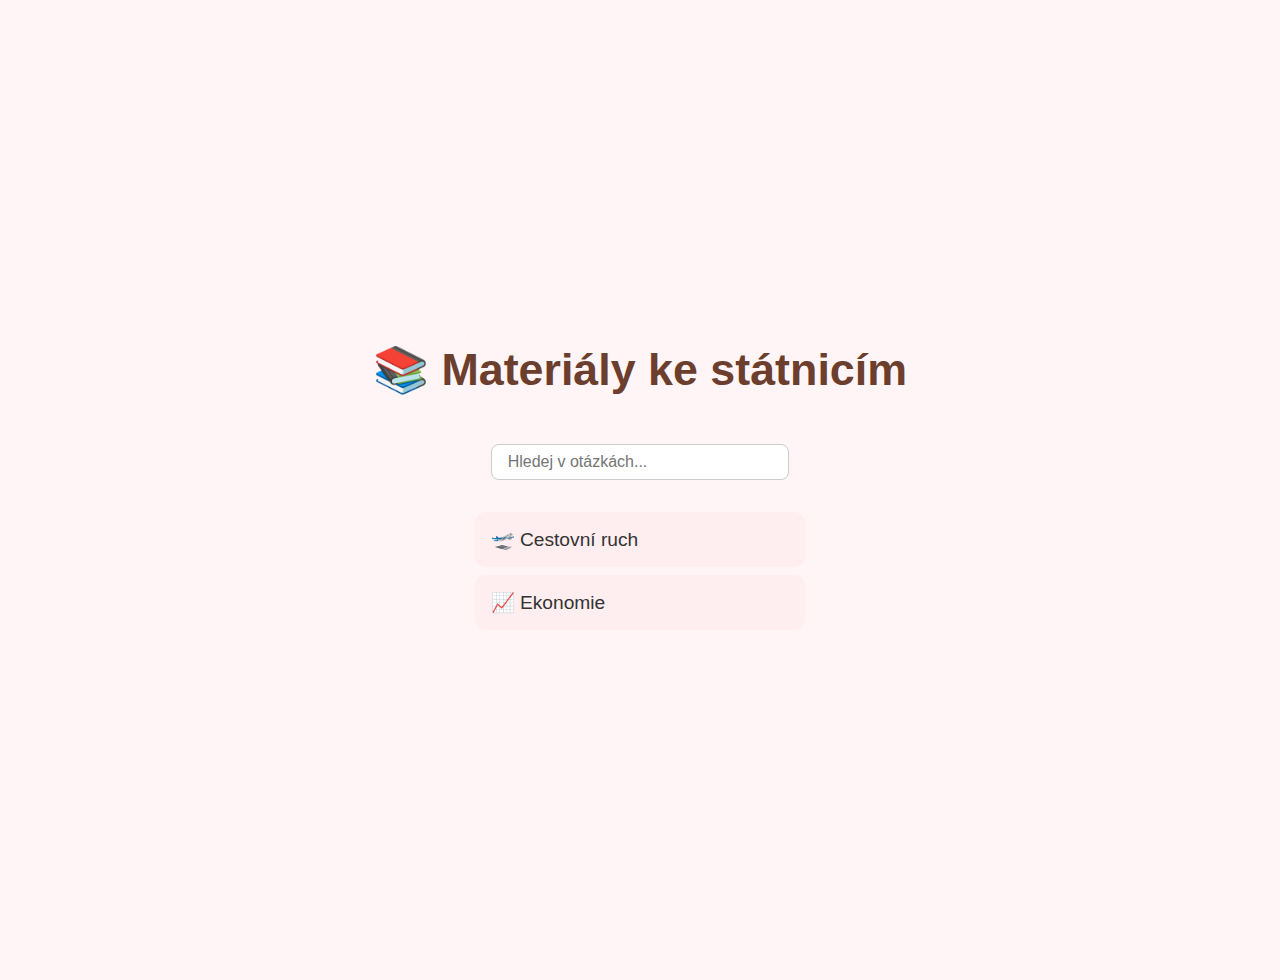
<file: materialy.html>
<!DOCTYPE html>
<html lang="cs">
<head>
    <meta charset="UTF-8" />
    <title>Materiály ke státnicím</title>
    <link rel="stylesheet" href="style.css" />
    <style>
        .accordion {
            background-color: #ffeef0;
            color: #333;
            cursor: pointer;
            padding: 1rem;
            width: 100%;
            border: none;
            text-align: left;
            outline: none;
            font-size: 1.2rem;
            transition: background-color 0.3s ease;
            margin-bottom: 0.5rem;
            border-radius: 10px;
        }

        .accordion:hover {
            background-color: #fddde6;
        }

        .panel {
            padding: 0 1rem;
            display: none;
            overflow: hidden;
            background-color: #fff;
            border: 1px solid #ddd;
            border-radius: 10px;
            margin-bottom: 1rem;
        }

        h1 {
            text-align: center;
            margin-top: 2rem;
            color: #6c3e2d;
        }

        .content {
            max-width: 800px;
            margin: 0 auto;
            padding: 2rem 1rem;
        }

        .question {
            margin-bottom: 1rem;
        }

        .question strong {
            display: block;
            margin-bottom: 0.3rem;
            color: #4b2e2e;
        }
    </style>
</head>
<body>
    <h1>📚 Materiály ke státnicím</h1>
    <div class="content">
    <div style="text-align: center; margin-bottom: 2rem;">
        <input type="text" id="searchInput" placeholder="Hledej v otázkách..." 
            style="padding: 0.5rem 1rem; font-size: 1rem; width: 80%; max-width: 400px; border-radius: 8px; border: 1px solid #ccc;">
    </div>

        <button class="accordion">🛫 Cestovní ruch</button>
<div class="panel">
  <div class="question"><strong>OKRUHY KE STÁTNÍ ZÁVĚREČNÉ ZKOUŠCE (magisterský stupeň)</strong></div>
  <div class="question"><strong>Studijní program: Hotelnictví, cestovní ruch a marketing</strong></div>
  <div class="question"><strong>Management destinace cestovního ruchu – Cesťák</strong></div>
  <div class="question"><strong>Ekonomický význam cestovního ruchu v globální a národní ekonomice.</strong></div>
  <div class="question"><strong>Cestovní ruch představuje dynamicky se rozvíjející sektor světové ekonomiky, který se významně podílí na tvorbě hrubého domácího produktu (HDP), zaměstnanosti a zahraničního obchodu. Jeho role je důležitá nejen v oblasti ekonomické, ale i v kontextu regionálního rozvoje a sociální soudržnosti.</strong></div>
  <div class="question"><strong>Globální význam cestovního ruchu</strong></div>
  <div class="question"><strong>Cestovní ruch je jedním z největších a nejrychleji rostoucích odvětví světového hospodářství. Podílí se na tvorbě HDP jednotlivých států, podporuje zaměstnanost a funguje jako významný exportér služeb. Mezinárodně je zařazován mezi tři největší exportní odvětví (po palivech a chemickém průmyslu).</strong></div>
  <div class="question"><strong>Díky své průřezové povaze má cestovní ruch schopnost aktivovat další odvětví hospodářství, jako jsou doprava, stavebnictví, maloobchod, kultura či zemědělství. V méně rozvinutých zemích a regionech přispívá ke snižování ekonomických nerovností a diverzifikaci hospodářství.</strong></div>
  <div class="question"><strong>Národní význam cestovního ruchu (příklad ČR)</strong></div>
  <div class="question"><strong>Na úrovni České republiky se cestovní ruch dlouhodobě podílí na HDP přibližně 2–3 %, přičemž tento podíl se zvyšuje při zohlednění nepřímých a indukovaných efektů. Významnou roli hraje také v oblasti zaměstnanosti, zejména v regionech s nižší průmyslovou aktivitou, kde často funguje jako hlavní zdroj pracovních míst.</strong></div>
  <div class="question"><strong>Příjezdový cestovní ruch přináší příjmy z exportu služeb a pozitivně ovlivňuje platební bilanci. Zároveň přispívá k rozvoji infrastruktury a zvyšuje kvalitu života v turisticky exponovaných oblastech.</strong></div>
  <div class="question"><strong>Typy ekonomických efektů cestovního ruchu</strong></div>
  <div class="question"><strong>Ekonomické přínosy cestovního ruchu se zpravidla dělí na tři kategorie:</strong></div>
  <div class="question"><strong>Souhrn těchto efektů tvoří tzv. ekonomiku cestovního ruchu. Průmysl cestovního ruchu zahrnuje pouze přímé efekty.</strong></div>
  <div class="question"><strong>Měření přínosu cestovního ruchu</strong></div>
  <div class="question"><strong>K měření ekonomického významu cestovního ruchu slouží tzv. satelitní účet cestovního ruchu (TSA), který kvantifikuje podíl CR na HDP, zaměstnanosti a dalších makroekonomických ukazatelích. Významným indikátorem je také bilance příjmů a výdajů ze zahraničního cestovního ruchu, která vstupuje do platební bilance státu.</strong></div>
  <div class="question"><strong>Role veřejného a soukromého sektoru</strong></div>
  <div class="question"><strong>Cestovní ruch je oblastí, kde dochází k těsné spolupráci veřejného a soukromého sektoru. Stát (např. Ministerstvo pro místní rozvoj ČR a agentura CzechTourism) vytváří strategické rámce, podporuje rozvoj infrastruktury a koordinuje marketing. Soukromý sektor poskytuje konkrétní služby a produkty. Důležitým modelem spolupráce je tzv. partnerství veřejného a soukromého sektoru (PPP).</strong></div>
  <div class="question"><strong>Mezinárodní kontext</strong></div>
  <div class="question"><strong>Na globální úrovni je klíčovým aktérem Světová organizace cestovního ruchu (UNWTO), která podporuje udržitelný rozvoj cestovního ruchu, vytváří metodiky měření a monitoruje globální trendy. Evropská unie považuje cestovní ruch za důležitý nástroj pro podporu zaměstnanosti, kulturní výměny a soudržnosti regionů. Realizuje několik programů na podporu cestovního ruchu, včetně značky Evropská destinace excelence (EDEN) či iniciativy Evropské hlavní město kultury.</strong></div>
  <div class="question"><strong>Výkladové poznámky (pro snazší pochopení a zapamatování)</strong></div>
  <div class="question"><strong>Ekonomika vs. průmysl CR: Průmysl = to, co turista přímo zaplatí. Ekonomika = širší dopady na další odvětví (dodavatelé, zaměstnanci, investice).</strong></div>
  <div class="question"><strong>TSA (satelitní účet CR): Statistický nástroj, který "vidí" celý přínos CR včetně nepřímých a indukovaných efektů. Používá se k porovnání CR s jinými odvětvími.</strong></div>
  <div class="question"><strong>Multiplikační efekt: Peníze utracené turisty se dále točí v ekonomice (např. hotel nakupuje u lokálních dodavatelů, zaměstnanci utrácejí své výdělky).</strong></div>
  <div class="question"><strong>PPP (partnerství veřejného a soukromého sektoru): Spolupráce mezi veřejnou správou a podnikateli na společných projektech v oblasti cestovního ruchu (např. infocentrum, cyklostezky, kulturní akce).</strong></div>
  <div class="question"><strong>Globální vs. národní pohled: Globálně je CR klíčovým odvětvím pro rozvoj a export služeb. Národně hraje zásadní roli v zaměstnanosti a rozvoji regionů.</strong></div>
  <div class="question"><strong>Nástroje politiky cestovního ruchu.</strong></div>
  <div class="question"><strong>Definice a význam</strong></div>
  <div class="question"><strong>Politika cestovního ruchu je cílevědomé, organizované plánování a ovlivňování podmínek rozvoje cestovního ruchu prostřednictvím různých nástrojů a institucí (tzv. nositelů politiky). Hlavním cílem je dosáhnout vyváženého rozvoje cestovního ruchu s přihlédnutím k ekonomickým, sociálním a environmentálním aspektům.</strong></div>
  <div class="question"><strong>V rámci politiky cestovního ruchu se rozlišují:</strong></div>
  <div class="question"><strong>Nositelé politiky (stát, kraje, obce, profesní organizace),</strong></div>
  <div class="question"><strong>Cíle politiky (např. zvyšování příjmů, zaměstnanosti, kvality života, ochrana životního prostředí),</strong></div>
  <div class="question"><strong>Nástroje politiky, které slouží k dosažení stanovených cílů.</strong></div>
  <div class="question"><strong>Klasifikace nástrojů politiky cestovního ruchu</strong></div>
  <div class="question"><strong>Nástroje lze rozdělit do několika základních kategorií:</strong></div>
  <div class="question"><strong>1. Legislativní nástroje</strong></div>
  <div class="question"><strong>Zákony a vyhlášky upravující podmínky podnikání v cestovním ruchu (např. zákon č. 159/1999 Sb. o zájezdech, zákon č. 455/1991 Sb. o živnostenském podnikání, zákon o ochraně spotřebitele).</strong></div>
  <div class="question"><strong>Kompetenční zákon (č. 2/1969 Sb.), který řadí cestovní ruch pod gesci Ministerstva pro místní rozvoj ČR.</strong></div>
  <div class="question"><strong>2. Ekonomické nástroje</strong></div>
  <div class="question"><strong>Dotace, granty, úvěry, daňové úlevy, veřejná podpora.</strong></div>
  <div class="question"><strong>Operační programy EU (např. IROP, ROP, Program rozvoje venkova, přeshraniční spolupráce).</strong></div>
  <div class="question"><strong>Místní poplatky (za rekreační pobyt, z ubytovací kapacity), které mohou obce využít pro rozvoj CR.</strong></div>
  <div class="question"><strong>3. Organizační a institucionální nástroje</strong></div>
  <div class="question"><strong>Zřízení a činnost organizací destinačního managementu (DMO).</strong></div>
  <div class="question"><strong>Koordinace aktérů CR na úrovni státu (MMR ČR), regionů (krajské DMO), obcí a mikroregionů.</strong></div>
  <div class="question"><strong>Meziresortní spolupráce (MMR, MŽP, MK, MD, MPO aj.).</strong></div>
  <div class="question"><strong>4. Informační a marketingové nástroje</strong></div>
  <div class="question"><strong>Marketingové koncepce a kampaně CzechTourismu.</strong></div>
  <div class="question"><strong>Statistické výkaznictví (ČSÚ, TSA).</strong></div>
  <div class="question"><strong>Podpora účasti na veletrzích, propagace, budování image destinací.</strong></div>
  <div class="question"><strong>5. Plánovací a strategické nástroje</strong></div>
  <div class="question"><strong>Koncepce státní politiky CR, regionální strategie a akční plány.</strong></div>
  <div class="question"><strong>Regionální a místní strategické dokumenty (např. Strategie rozvoje cestovního ruchu kraje).</strong></div>
  <div class="question"><strong>6. Mezinárodní nástroje a spolupráce</strong></div>
  <div class="question"><strong>Iniciativy EU (EDEN, Calypso, Evropské hlavní město kultury).</strong></div>
  <div class="question"><strong>Doporučení a metodiky UNWTO, OECD, Eurostatu.</strong></div>
  <div class="question"><strong>Cíle Vize 2030 (UNWTO).</strong></div>
  <div class="question"><strong>Specifické rysy nástrojů v CR</strong></div>
  <div class="question"><strong>Cestovní ruch má průřezový charakter, a proto nástroje působí skrze více resortů a sektorů.</strong></div>
  <div class="question"><strong>Úspěch politiky je podmíněn spoluprací veřejného a soukromého sektoru (PPP model).</strong></div>
  <div class="question"><strong>Politika CR by měla být víceúrovňová (národní, regionální, lokální) a vzájemně provázaná.</strong></div>
  <div class="question"><strong>V českých podmínkách se politika CR opírá zejména o strategické dokumenty MMR ČR a o činnost agentury CzechTourism.</strong></div>
  <div class="question"><strong>Výkladové poznámky</strong></div>
  <div class="question"><strong>PPP = Public Private Partnership – partnerství veřejného a soukromého sektoru, klíčové např. v destinačním managementu.</strong></div>
  <div class="question"><strong>TSA = Tourism Satellite Account – nástroj pro měření dopadů CR, často podporovaný jako součást politiky CR.</strong></div>
  <div class="question"><strong>Nástroje nejsou izolované – např. legislativní nástroje určují rámec, ale bez finanční podpory (ekonomických nástrojů) nemají efekt.</strong></div>
  <div class="question"><strong>Nejde jen o stát – důležitá je i samospráva (krajské a místní úrovně), která má často přímější vliv na turistickou nabídku a infrastrukturu.</strong></div>
  <div class="question"><strong>EU nepůsobí přímo, ale motivuje členské státy k činnostem skrze strategické iniciativy a finanční nástroje.</strong></div>
  <div class="question"><strong>Přístupy k řízení cestovního ruchu na globální, nadnárodní, národní a regionální úrovni.</strong></div>
  <div class="question"><strong>Řízení cestovního ruchu probíhá na více úrovních – od globální přes nadnárodní až po národní a regionální. Každá úroveň má odlišné kompetence, nástroje a cíle, ale zároveň musí být vzájemně provázány a koordinovány.</strong></div>
  <div class="question"><strong>Globální úroveň</strong></div>
  <div class="question"><strong>Globální přístup ke koordinaci a řízení cestovního ruchu zajišťují především mezinárodní organizace:</strong></div>
  <div class="question"><strong>UNWTO (Světová organizace cestovního ruchu)
– specializovaná agentura OSN pro oblast CR
– formuluje globální strategie (např. Vize 2030), podporuje udržitelnost, vydává metodiky (např. TSA)</strong></div>
  <div class="question"><strong>OECD
– analyzuje dopady CR na hospodářství, poskytuje doporučení pro členské státy</strong></div>
  <div class="question"><strong>Světová banka, Mezinárodní měnový fond, UNESCO
– podporují rozvoj CR zejména v méně rozvinutých oblastech, často skrze rozvojové programy a ochranu kulturního dědictví</strong></div>
  <div class="question"><strong>Globální úroveň vytváří rámce a doporučení, ale implementace probíhá na nižších úrovních.</strong></div>
  <div class="question"><strong>Nadnárodní úroveň</strong></div>
  <div class="question"><strong>Nejdůležitější roli zde sehrává Evropská unie, která nemá přímou pravomoc nad CR, ale působí skrze:</strong></div>
  <div class="question"><strong>Programy podpory a spolupráce
– např. EDEN (European Destinations of Excellence), Calypso, COSME, Erasmus+</strong></div>
  <div class="question"><strong>Kohezní a strukturální fondy
– podpora infrastruktury, kulturního dědictví, zaměstnanosti</strong></div>
  <div class="question"><strong>Statistická harmonizace (Eurostat)
– sjednocení metod sběru dat o CR</strong></div>
  <div class="question"><strong>Strategické dokumenty EU
– např. Agenda pro udržitelný a konkurenceschopný cestovní ruch</strong></div>
  <div class="question"><strong>Nadnárodní úroveň má zejména koordinační a podpůrnou funkci.</strong></div>
  <div class="question"><strong>Klasifikace územních celků NUTS a její význam</strong></div>
  <div class="question"><strong>Pro účely strategického řízení a rozdělování finančních prostředků v rámci Evropské unie se používá tzv. klasifikace územních jednotek NUTS (Nomenclature of Territorial Units for Statistics). Tato klasifikace umožňuje porovnávání regionů v rámci EU, plánování rozvoje a alokaci strukturálních fondů.</strong></div>
  <div class="question"><strong>Rozlišujeme tři hlavní úrovně:</strong></div>
  <div class="question"><strong>NUTS 1 – celé území státu (např. Česká republika),</strong></div>
  <div class="question"><strong>NUTS 2 – vyšší územně-správní celky (v ČR = 8 krajských seskupení, např. Severozápad = Ústecký + Karlovarský kraj),</strong></div>
  <div class="question"><strong>NUTS 3 – jednotlivé kraje (např. Ústecký kraj).</strong></div>
  <div class="question"><strong>Význam pro cestovní ruch:</strong></div>
  <div class="question"><strong>EU fondy jsou rozdělovány podle úrovně rozvoje NUTS 2 regionů, což přímo ovlivňuje možnosti financování CR.</strong></div>
  <div class="question"><strong>Míra podpory je často vázána na míru HDP na obyvatele v daném NUTS 2 regionu.</strong></div>
  <div class="question"><strong>V případě ČR hrají NUTS 3 (kraje) klíčovou roli v plánování a řízení cestovního ruchu – připravují strategie, poskytují dotace, spolupracují s DMO.</strong></div>
  <div class="question"><strong>Národní úroveň (Česká republika)</strong></div>
  <div class="question"><strong>V ČR nese hlavní odpovědnost za řízení CR:</strong></div>
  <div class="question"><strong>Ministerstvo pro místní rozvoj (MMR ČR)
– garant státní politiky CR
– vytváří strategické dokumenty (např. Koncepce státní politiky CR), koordinuje činnost s kraji, zajišťuje legislativní rámec</strong></div>
  <div class="question"><strong>CzechTourism
– národní agentura pro marketing CR
– realizuje marketingové kampaně, spravuje portály (např. Kudy z nudy), zajišťuje účast ČR na mezinárodních veletrzích</strong></div>
  <div class="question"><strong>Další ministerstva s dílčí působností
– např. Ministerstvo kultury, životního prostředí, dopravy, zdravotnictví</strong></div>
  <div class="question"><strong>Řízení CR na národní úrovni je postaveno na kombinaci strategického plánování, finanční podpory a meziresortní spolupráce.</strong></div>
  <div class="question"><strong>Regionální a lokální úroveň</strong></div>
  <div class="question"><strong>Zde je řízení CR realizováno skrze:</strong></div>
  <div class="question"><strong>Kraje a jejich úřady
– vytvářejí krajské strategie rozvoje CR (např. Strategie rozvoje CR Ústeckého kraje 2021–2026)
– poskytují dotace na podporu projektů CR, koordinují aktéry v regionu</strong></div>
  <div class="question"><strong>Organizace destinačního managementu (DMO)
– zajišťují koordinaci, propagaci, tvorbu produktů a služby v destinaci
– mohou mít různé právní formy (např. obecně prospěšné společnosti, zapsané spolky)
– rozlišují se dle úrovně (krajské, regionální, místní)</strong></div>
  <div class="question"><strong>Obce a mikroregiony
– podpora drobné infrastruktury, kulturních a sportovních akcí, informační centra</strong></div>
  <div class="question"><strong>Regionální úroveň je klíčová pro realizaci konkrétních projektů a aktivní zapojení stakeholderů.</strong></div>
  <div class="question"><strong>Výkladové poznámky</strong></div>
  <div class="question"><strong>UNWTO = hlavní autorita v oblasti CR na globální úrovni, vydává statistiky, metodiky a doporučení.</strong></div>
  <div class="question"><strong>EU nemá přímou kompetenci v CR, ale silně ovlivňuje směřování prostřednictvím fondů a programů.</strong></div>
  <div class="question"><strong>MMR ČR = hlavní státní orgán odpovědný za CR, zejména strategické dokumenty a koordinaci.</strong></div>
  <div class="question"><strong>DMO = páteř řízení CR v regionech, zajišťují konkrétní aktivity (marketing, produkty, spolupráce).</strong></div>
  <div class="question"><strong>Koordinace mezi úrovněmi je klíčová – bez provázání hrozí neefektivita a roztříštěnost aktivit.</strong></div>
  <div class="question"><strong>Proč je NUTS důležitý?
→ Evropské peníze (dotace) nejsou rozdělovány rovnoměrně, ale na základě dat o výkonnosti regionů právě podle NUTS. Proto má např. Ústecký kraj větší možnosti čerpání podpory.</strong></div>
  <div class="question"><strong>Financování rozvoje cestovního ruchu.</strong></div>
  <div class="question"><strong>Obecný rámec</strong></div>
  <div class="question"><strong>Financování rozvoje cestovního ruchu je zajišťováno prostřednictvím veřejných a soukromých zdrojů, často ve formě kombinace vícezdrojového financování. Hlavní podíl nese veřejný sektor, neboť cestovní ruch vykazuje znaky veřejného statku (např. infrastruktura, destinace jako celek, informace), a jeho rozvoj má pozitivní externí efekty na regionální ekonomiku, zaměstnanost a kvalitu života.</strong></div>
  <div class="question"><strong>Zdroje financování podle úrovně veřejné správy</strong></div>
  <div class="question"><strong>1. Státní rozpočet</strong></div>
  <div class="question"><strong>Významné výdaje směřují zejména na:</strong></div>
  <div class="question"><strong>marketing cestovního ruchu (CzechTourism),</strong></div>
  <div class="question"><strong>podporu infrastruktury (IROP),</strong></div>
  <div class="question"><strong>dotace v rámci národních programů (např. Národní program podpory CR v regionech).</strong></div>
  <div class="question"><strong>Financování zabezpečuje MMR ČR jako ústřední orgán.</strong></div>
  <div class="question"><strong>2. Kraje (VÚSC)</strong></div>
  <div class="question"><strong>Krajské rozpočty financují:</strong></div>
  <div class="question"><strong>rozvojové strategie,</strong></div>
  <div class="question"><strong>dotace na projekty DMO, marketing destinací, infrastrukturu.</strong></div>
  <div class="question"><strong>Vytvářejí vlastní krajské dotační programy, jejich výše i zaměření se liší dle regionu.</strong></div>
  <div class="question"><strong>3. Obce (ZÚSC)</strong></div>
  <div class="question"><strong>Obce využívají:</strong></div>
  <div class="question"><strong>vlastní rozpočty (zejména výnosy z místních poplatků a daní),</strong></div>
  <div class="question"><strong>možnost čerpání dotací z krajských, státních i evropských fondů.</strong></div>
  <div class="question"><strong>Finanční prostředky využívají např. na provoz TIC, drobnou infrastrukturu, pořádání akcí.</strong></div>
  <div class="question"><strong>Formy financování</strong></div>
  <div class="question"><strong>Klíčové národní programy</strong></div>
  <div class="question"><strong>Národní program podpory CR v regionech (MMR ČR)
– podpora infrastruktury a marketingu
– žadatelé: obce, DMO, podnikatelé, NNO
– maximální výše dotace: 2,5 mil. Kč, min. spoluúčast 50 %</strong></div>
  <div class="question"><strong>Operační programy EU
– do CR šly prostředky zejména v období 2007–2013
– v období 2014–2020 a 2021–2027 již není CR prioritní oblastí, podpora je omezená (např. digitalizace, venkovský CR)</strong></div>
  <div class="question"><strong>Místní poplatek z pobytu</strong></div>
  <div class="question"><strong>Zákon č. 565/1990 Sb., novelizován 278/2019 Sb. (účinné od 1. 1. 2020)</strong></div>
  <div class="question"><strong>Nahrazuje dva původní poplatky: za lázeňský/rekreační pobyt a z ubytovací kapacity</strong></div>
  <div class="question"><strong>Maximální výše: 50 Kč/osoba/den</strong></div>
  <div class="question"><strong>Příjemcem je obec, která může peníze využít dle vlastního uvážení (účelová vázanost není zákonem stanovena)</strong></div>
  <div class="question"><strong>Významný nástroj rozpočtového posílení obcí s rozvinutým CR</strong></div>
  <div class="question"><strong>Výzvy financování cestovního ruchu</strong></div>
  <div class="question"><strong>Nízká stabilita systému – neexistuje trvalý model financování CR, závislost na dočasných programech.</strong></div>
  <div class="question"><strong>Nedostatečná koordinace – mezi úrovněmi veřejné správy a mezi aktéry v území.</strong></div>
  <div class="question"><strong>Nerovnoměrnost – regiony s nízkým výkonem CR nemají dostatečné vlastní příjmy.</strong></div>
  <div class="question"><strong>Administrativní náročnost dotací – zejména u evropských fondů.</strong></div>
  <div class="question"><strong>Nízké využívání místních poplatků – v mnoha obcích nejsou zavedeny nebo nejsou důsledně vybírány.</strong></div>
  <div class="question"><strong>Výkladové poznámky</strong></div>
  <div class="question"><strong>Veřejné finance a CR = propojení veřejného sektoru s ekonomikou CR přes investice, dotace, marketing.</strong></div>
  <div class="question"><strong>RUD (rozpočtové určení daní) = klíčové pro obce a kraje; ovlivňuje jejich schopnost CR financovat.</strong></div>
  <div class="question"><strong>Fiskální decentralizace = tendence přenášet finanční odpovědnost za rozvoj CR na kraje a obce.</strong></div>
  <div class="question"><strong>MPP (místní poplatek z pobytu) = nejvýznamnější příjem obcí z CR – flexibilní nástroj financování.</strong></div>
  <div class="question"><strong>MMR ČR = hlavní garant financování CR na úrovni státu.</strong></div>
  <div class="question"><strong>DMO = obvykle financovány kombinací zdrojů: obce, kraje, členové, projekty.</strong></div>
  <div class="question"><strong>Konkurenceschopnost v cestovním ruchu.</strong></div>
  <div class="question"><strong>Vymezení pojmu</strong></div>
  <div class="question"><strong>Konkurenceschopnost v cestovním ruchu znamená schopnost destinace přitahovat a udržet si návštěvníky při současném zajištění dlouhodobě udržitelného rozvoje, ekonomických přínosů a kvality života místních obyvatel.</strong></div>
  <div class="question"><strong>Jde o komplexní pojem, který zahrnuje ekonomické, sociální, environmentální i kulturní dimenze a projevuje se na mezinárodní, národní, regionální i lokální úrovni.</strong></div>
  <div class="question"><strong>Determinanty konkurenceschopnosti destinace</strong></div>
  <div class="question"><strong>Kvalita turistického produktu</strong></div>
  <div class="question"><strong>atraktivity (přírodní, kulturní, historické)</strong></div>
  <div class="question"><strong>doprovodné služby (ubytování, gastronomie, průvodcovství)</strong></div>
  <div class="question"><strong>nabídka zážitků, tematické produkty</strong></div>
  <div class="question"><strong>Přístupnost a dopravní infrastruktura</strong></div>
  <div class="question"><strong>dostupnost destinace (dálnice, letiště, MHD)</strong></div>
  <div class="question"><strong>kvalita místní dopravní obslužnosti</strong></div>
  <div class="question"><strong>Lidský kapitál a kvalita služeb</strong></div>
  <div class="question"><strong>vzdělanost pracovníků v CR, jazyková vybavenost, kultura služeb</strong></div>
  <div class="question"><strong>profesionalita DMO a samosprávy</strong></div>
  <div class="question"><strong>Image a marketing destinace</strong></div>
  <div class="question"><strong>značka a identita destinace</strong></div>
  <div class="question"><strong>způsob komunikace, jednotný vizuální styl, online přítomnost</strong></div>
  <div class="question"><strong>Cenová dostupnost</strong></div>
  <div class="question"><strong>poměr cena/kvalita</strong></div>
  <div class="question"><strong>dostupnost pro různé cílové skupiny</strong></div>
  <div class="question"><strong>Inovace a adaptabilita</strong></div>
  <div class="question"><strong>schopnost reagovat na trendy (např. digitalizace, udržitelnost, smart řešení)</strong></div>
  <div class="question"><strong>vývoj nových produktů, digitalizace marketingu</strong></div>
  <div class="question"><strong>Spolupráce aktérů v destinaci</strong></div>
  <div class="question"><strong>síťování veřejného a soukromého sektoru</strong></div>
  <div class="question"><strong>existence DMO, jejich aktivita, projektová spolupráce</strong></div>
  <div class="question"><strong>Udržitelnost a kvalita prostředí</strong></div>
  <div class="question"><strong>péče o krajinu, infrastrukturu, kapacitní plánování</strong></div>
  <div class="question"><strong>opatření proti overtourismu</strong></div>
  <div class="question"><strong>Modely hodnocení konkurenceschopnosti</strong></div>
  <div class="question"><strong>WEF Travel and Tourism Competitiveness Index (Světové ekonomické fórum)
– hodnotí destinace podle pilířů jako jsou infrastruktura, bezpečnost, ochrana přírody, zdraví, ICT atd.</strong></div>
  <div class="question"><strong>Koncept TCI – Tourism Competitiveness Index
– zahrnuje: přírodní a kulturní zdroje, infrastrukturu, kvalitu života, podnikatelské prostředí, efektivitu trhu práce</strong></div>
  <div class="question"><strong>Palatkové model konkurenceschopnosti destinace
– akcentuje: nabídku produktů, marketing, organizační zajištění, inovace a kvalitu služeb</strong></div>
  <div class="question"><strong>Zvyšování konkurenceschopnosti destinací</strong></div>
  <div class="question"><strong>Strategické plánování
– SWOT analýza, analýza konkurence, vize a mise, marketingová strategie</strong></div>
  <div class="question"><strong>Marketingová diferenciace
– odlišení se od ostatních (např. zaměření na lázeňství, industriální dědictví, místní gastronomie)</strong></div>
  <div class="question"><strong>Značka destinace (branding)
– vytváření identity, storytelling, emoční propojení s místem</strong></div>
  <div class="question"><strong>Spolupráce a síťování
– tvorba klastrů cestovního ruchu, integrované řízení, společné projekty</strong></div>
  <div class="question"><strong>Podpora inovací a digitalizace
– smart tourism, datová analytika, nástroje CRM, online rezervační systémy</strong></div>
  <div class="question"><strong>Výkladové poznámky</strong></div>
  <div class="question"><strong>Konkurenceschopnost není jen o ceně, ale o hodnotě, kterou destinace návštěvníkovi poskytne (včetně kvality, zážitku, bezpečí, atmosféry).</strong></div>
  <div class="question"><strong>Dlouhodobá konkurenceschopnost vyžaduje udržitelné řízení – nelze vyčerpat přírodní nebo kulturní zdroje jen kvůli krátkodobým ziskům.</strong></div>
  <div class="question"><strong>DMO hrají klíčovou roli v posilování konkurenceschopnosti – integrují nabídku, řídí marketing a koordinují aktéry.</strong></div>
  <div class="question"><strong>Benchmarking – systematické srovnávání s jinými destinacemi, sledování trendů a přejímání osvědčených řešení.</strong></div>
  <div class="question"><strong>Příklady úspěšné konkurenceschopnosti – Jižní Tyrolsko, Jižní Morava, Český Krumlov (značka, jedinečnost, organizovanost).</strong></div>
  <div class="question"><strong>Statistické výkaznictví v cestovním ruchu.</strong></div>
  <div class="question"><strong>Význam statistického výkaznictví</strong></div>
  <div class="question"><strong>Statistické výkaznictví v cestovním ruchu je klíčovým nástrojem pro sledování vývoje odvětví, řízení politiky cestovního ruchu, plánování, strategické rozhodování a hodnocení dopadů. Umožňuje kvantifikaci výkonu odvětví a porovnání na národní i mezinárodní úrovni.</strong></div>
  <div class="question"><strong>Vzhledem k průřezovému charakteru cestovního ruchu je statistické měření složité – turisté využívají různé služby, které se běžně statisticky neevidují jednotně (např. restaurace, doprava, kultura). Proto je výkaznictví v CR často doplněno speciálními metodami, jako je satelitní účet cestovního ruchu (TSA).</strong></div>
  <div class="question"><strong>Zdroje dat a hlavní instituce</strong></div>
  <div class="question"><strong>1. Český statistický úřad (ČSÚ)</strong></div>
  <div class="question"><strong>Vede oficiální statistiky o cestovním ruchu v ČR.</strong></div>
  <div class="question"><strong>Publikuje data např. v rámci:</strong></div>
  <div class="question"><strong>Statistik o hromadných ubytovacích zařízeních (HUZ) – návštěvnost, průměrná délka pobytu, země původu, kapacity, obsazenost apod.</strong></div>
  <div class="question"><strong>Statistiky příjezdového a výjezdového CR – šetření na hraničních přechodech ve spolupráci s cizineckou policií a celní správou.</strong></div>
  <div class="question"><strong>2. CzechTourism</strong></div>
  <div class="question"><strong>Provádí výzkumy zaměřené na spotřební chování, spokojenost, preference a motivace turistů.</strong></div>
  <div class="question"><strong>Využívá i digitální data (např. mobilní operátoři, geolokační data, online rezervace).</strong></div>
  <div class="question"><strong>Výsledky publikuje ve formě Trendových zpráv, analýz trhu a map návštěvnosti.</strong></div>
  <div class="question"><strong>3. UNWTO (Světová organizace cestovního ruchu)</strong></div>
  <div class="question"><strong>Poskytuje metodiky pro sběr a analýzu dat (např. doporučení pro TSA).</strong></div>
  <div class="question"><strong>Koordinuje globální statistiku CR (Mezinárodní doporučení pro statistiku cestovního ruchu – IRTS).</strong></div>
  <div class="question"><strong>Typy statistických ukazatelů</strong></div>
  <div class="question"><strong>Satelitní účet cestovního ruchu (TSA)</strong></div>
  <div class="question"><strong>Doplňuje běžný systém národních účtů, který nedokáže postihnout CR jako celek.</strong></div>
  <div class="question"><strong>Poskytuje kvantifikaci ekonomického přínosu CR: podíl na HDP, zaměstnanosti, daních, výdajích.</strong></div>
  <div class="question"><strong>Vychází z metodiky UNWTO a je využíván v ČR i EU.</strong></div>
  <div class="question"><strong>Umožňuje mezinárodní srovnání na základě jednotné metodiky.</strong></div>
  <div class="question"><strong>Aplikace statistických metod</strong></div>
  <div class="question"><strong>Statistika CR využívá i analytické a prognostické nástroje, jako např.:</strong></div>
  <div class="question"><strong>Analýza časových řad – sledování vývoje návštěvnosti, výdajů apod. v čase, identifikace trendů, sezónnosti a cyklů.</strong></div>
  <div class="question"><strong>Regresní a korelační analýza – hledání vztahů mezi ukazateli (např. návštěvnost a marketingová investice).</strong></div>
  <div class="question"><strong>Testování hypotéz – např. zda se změnila spokojenost návštěvníků před a po kampani.</strong></div>
  <div class="question"><strong>Vícerozměrná analýza – využívána pro segmentaci trhu, vyhodnocení dotazníkových šetření (např. shluková nebo faktorová analýza).</strong></div>
  <div class="question"><strong>Výkladové poznámky</strong></div>
  <div class="question"><strong>Statistické výkaznictví není jen o počtech hostů – klíčem je kombinace kvantitativních a kvalitativních dat.</strong></div>
  <div class="question"><strong>TSA je základ pro seriózní argumentaci o přínosech CR (např. pro politiky, rozpočet, investory).</strong></div>
  <div class="question"><strong>ČSÚ + CzechTourism = hlavní zdroje oficiálních dat v ČR.</strong></div>
  <div class="question"><strong>V praxi se využívají i data z mobilních sítí, sociálních sítí a online platforem.</strong></div>
  <div class="question"><strong>UNWTO dává metodické rámce, ČSÚ je implementuje, CzechTourism interpretuje a komunikuje.</strong></div>
  <div class="question"><strong>Pilíře udržitelného rozvoje cestovního ruchu.</strong></div>
  <div class="question"><strong>Vymezení udržitelného rozvoje</strong></div>
  <div class="question"><strong>Udržitelný rozvoj cestovního ruchu (CR) je definován jako takový rozvoj, který naplňuje potřeby současných generací bez ohrožení schopnosti generací budoucích uspokojovat potřeby své. Tato definice se opírá o zprávu Naše společná budoucnost (Brundtlandová, 1987) a byla dále rozpracována OSN, UNWTO, EU i českými strategickými dokumenty.</strong></div>
  <div class="question"><strong>Udržitelný rozvoj cestovního ruchu je dlouhodobý, vyvážený a koordinovaný přístup, který propojuje tři základní dimenze (pilíře):</strong></div>
  <div class="question"><strong>Tři pilíře udržitelného rozvoje</strong></div>
  <div class="question"><strong>1. Environmentální pilíř („Planet“)</strong></div>
  <div class="question"><strong>Cílem je ochrana přírody, biodiverzity a životního prostředí.</strong></div>
  <div class="question"><strong>Zahrnuje:</strong></div>
  <div class="question"><strong>šetrné zacházení s přírodními zdroji,</strong></div>
  <div class="question"><strong>snižování emisí a odpadů,</strong></div>
  <div class="question"><strong>péči o krajinu a vodní režimy,</strong></div>
  <div class="question"><strong>eliminaci negativních vlivů CR (např. overturismu).</strong></div>
  <div class="question"><strong>Klíčová je ochrana ekosystémů, minimalizace zátěže a udržování přírodní atraktivity destinace.</strong></div>
  <div class="question"><strong>2. Ekonomický pilíř („Profit“)</strong></div>
  <div class="question"><strong>Představuje ekonomickou životaschopnost a konkurenceschopnost destinace.</strong></div>
  <div class="question"><strong>Umožňuje:</strong></div>
  <div class="question"><strong>tvorbu pracovních míst,</strong></div>
  <div class="question"><strong>podporu místního podnikání,</strong></div>
  <div class="question"><strong>rozvoj infrastruktury,</strong></div>
  <div class="question"><strong>investice do udržitelných produktů a služeb.</strong></div>
  <div class="question"><strong>Ekonomický rozvoj má být dlouhodobě udržitelný, ne na úkor prostředí nebo komunity.</strong></div>
  <div class="question"><strong>3. Sociální pilíř („People“)</strong></div>
  <div class="question"><strong>Zaměřen na kvalitu života místních obyvatel a kulturní integritu.</strong></div>
  <div class="question"><strong>Zajišťuje:</strong></div>
  <div class="question"><strong>respekt k tradicím, zvykům a identitě komunity,</strong></div>
  <div class="question"><strong>zapojení místních obyvatel do rozhodování a přínosů z CR,</strong></div>
  <div class="question"><strong>rozvoj vzdělání, sociální soudržnosti a rovnosti.</strong></div>
  <div class="question"><strong>Chrání sociální struktury a předchází fenoménům jako turistická iritace, marginalizace nebo kulturní eroze.</strong></div>
  <div class="question"><strong>Vzájemná rovnováha pilířů</strong></div>
  <div class="question"><strong>Pilíře jsou rovnocenné a navzájem propojené – nelze podporovat pouze jeden bez ohledu na ostatní.</strong></div>
  <div class="question"><strong>Nadměrná orientace na ekonomický zisk může vést k devastaci životního prostředí a oslabení komunity.</strong></div>
  <div class="question"><strong>Naopak přeceňování environmentálních zájmů může blokovat ekonomický rozvoj.</strong></div>
  <div class="question"><strong>Udržitelnost tedy spočívá v harmonii těchto tří složek.</strong></div>
  <div class="question"><strong>Zásady udržitelného CR (podle UNWTO a UNEP)</strong></div>
  <div class="question"><strong>Optimální využívání přírodních zdrojů</strong></div>
  <div class="question"><strong>Respekt ke kulturní autentičnosti hostitelských komunit</strong></div>
  <div class="question"><strong>Rovnoměrné rozdělení přínosů mezi aktéry CR</strong></div>
  <div class="question"><strong>Zajištění dlouhodobé ekonomické stability</strong></div>
  <div class="question"><strong>Ochrana životního prostředí a biodiverzity</strong></div>
  <div class="question"><strong>Zajištění kvality života místních obyvatel</strong></div>
  <div class="question"><strong>Výkladové poznámky</strong></div>
  <div class="question"><strong>"3 P" (People, Planet, Profit) – často používaná zkratka pro vyjádření pilířů.</strong></div>
  <div class="question"><strong>Udržitelný CR není specifický typ cestovního ruchu (jako např. ekoturismus), ale paradigma, které má prostupovat veškerý CR.</strong></div>
  <div class="question"><strong>Nejde o stav, ale o proces – udržitelnost vyžaduje monitoring, adaptaci a dlouhodobé řízení.</strong></div>
  <div class="question"><strong>UNWTO a Agenda 2030 zdůrazňují propojení CR s cíli udržitelného rozvoje (SDGs).</strong></div>
  <div class="question"><strong>Možnosti řešení regionálních disparit využitím rozvoje cestovního ruchu.</strong></div>
  <div class="question"><strong>Vymezení regionálních disparit</strong></div>
  <div class="question"><strong>Regionální disparity označují nerovnoměrnosti v úrovni rozvoje mezi jednotlivými regiony. Tyto rozdíly se projevují v oblasti:</strong></div>
  <div class="question"><strong>ekonomické (nezaměstnanost, příjmy, HDP),</strong></div>
  <div class="question"><strong>sociální (vzdělání, dostupnost služeb),</strong></div>
  <div class="question"><strong>infrastrukturní (dopravní dostupnost, technická vybavenost),</strong></div>
  <div class="question"><strong>environmentální (zatížení území, ekologická stabilita).</strong></div>
  <div class="question"><strong>V ČR se jako strukturálně znevýhodněné často označují kraje jako Ústecký, Karlovarský nebo Moravskoslezský.</strong></div>
  <div class="question"><strong>Cestovní ruch jako nástroj snižování disparit</strong></div>
  <div class="question"><strong>Cestovní ruch má potenciál vyrovnávat regionální disparity zejména díky následujícím charakteristikám:</strong></div>
  <div class="question"><strong>využívá místní přírodní a kulturní zdroje, které nelze přemístit,</strong></div>
  <div class="question"><strong>podporuje zaměstnanost v sektoru služeb i řemesel,</strong></div>
  <div class="question"><strong>stimuluje rozvoj infrastruktury a veřejných služeb,</strong></div>
  <div class="question"><strong>má multiplikační efekt v místní ekonomice,</strong></div>
  <div class="question"><strong>přináší neinvestiční rozvojové impulzy i do periferních oblastí.</strong></div>
  <div class="question"><strong>Konkrétní nástroje a přístupy</strong></div>
  <div class="question"><strong>1. Regionální plánování a rajonizace CR</strong></div>
  <div class="question"><strong>Využívání rajónů cestovního ruchu k plánování a podpoře rozvoje dle předpokladů území.</strong></div>
  <div class="question"><strong>Vyhodnocení potenciálu území pro CR a jeho zatížitelnosti (např. studie Bína a kol. 2001).</strong></div>
  <div class="question"><strong>2. Územní plánování a začlenění CR do rozvojových dokumentů</strong></div>
  <div class="question"><strong>Zakotvení rozvoje CR v územních plánech obcí a zásadách územního rozvoje kraje.</strong></div>
  <div class="question"><strong>Respektování únosné kapacity území – environmentální, ekonomické, socio-kulturní aj.</strong></div>
  <div class="question"><strong>3. Rozvoj specifických forem CR</strong></div>
  <div class="question"><strong>Ekoturismus, agroturismus, komunitní CR, kulturní CR – méně náročné na infrastrukturu, více propojené s místním prostředím.</strong></div>
  <div class="question"><strong>Možnosti rozvoje i v malých obcích či zaostávajících regionech.</strong></div>
  <div class="question"><strong>4. Podpora podnikání a investic</strong></div>
  <div class="question"><strong>Využití dotací z EU a státní podpory (IROP, PRV, programy MMR).</strong></div>
  <div class="question"><strong>Podpora malých a středních podniků, podpora řemesel, lokální gastronomie.</strong></div>
  <div class="question"><strong>5. Vznik a rozvoj DMO</strong></div>
  <div class="question"><strong>DMO jako koordinátor aktivit v území – zajišťuje spolupráci veřejného, soukromého a neziskového sektoru.</strong></div>
  <div class="question"><strong>Důraz na krajské a mikroregionální úrovně řízení.</strong></div>
  <div class="question"><strong>6. Vzdělávání, participace a osvěta</strong></div>
  <div class="question"><strong>Posilování sociální koheze skrze zapojení místních obyvatel.</strong></div>
  <div class="question"><strong>Zvyšování kvality služeb a podnikatelského prostředí.</strong></div>
  <div class="question"><strong>Rizika a limity</strong></div>
  <div class="question"><strong>Nerovnoměrný rozvoj může vést k přetížení území (overturismus) → nutnost respektovat únosnou kapacitu.</strong></div>
  <div class="question"><strong>Hrozí komercionalizace a ztráta autentičnosti → nutná ochrana kulturních a přírodních hodnot.</strong></div>
  <div class="question"><strong>Problémy s institucionální kapacitou – v některých regionech chybí efektivní DMO nebo plánovací aparát.</strong></div>
  <div class="question"><strong>Únosná kapacita území (podle CR_114_P8_a_09)</strong></div>
  <div class="question"><strong>Při plánování CR jako nástroje snižování disparit je nutné brát v potaz:</strong></div>
  <div class="question"><strong>ekologickou kapacitu (aby nedošlo k degradaci přírody),</strong></div>
  <div class="question"><strong>ekonomickou kapacitu (aby příjmy vyvažovaly náklady),</strong></div>
  <div class="question"><strong>socio-kulturní kapacitu (aby CR nenarušil místní komunitu),</strong></div>
  <div class="question"><strong>institucionální kapacitu (zda je území schopno CR efektivně řídit).</strong></div>
  <div class="question"><strong>Výkladové poznámky</strong></div>
  <div class="question"><strong>Disparity = rozdíly mezi regiony (v příležitostech, příjmech, rozvoji). Cestovní ruch je jeden z nástrojů, jak je mírnit.</strong></div>
  <div class="question"><strong>Územní plánování je základ – bez něj nelze řídit CR udržitelně.</strong></div>
  <div class="question"><strong>Rajonizace CR dává přehled, které regiony mají pro CR dobré předpoklady – např. Krušné hory (rekreace, industriální památky), vs. jiné oblasti bez atraktivit.</strong></div>
  <div class="question"><strong>DMO = klíčový aktér pro řešení regionálních problémů v CR – zajišťuje spolupráci, marketing, koordinaci aktivit.</strong></div>
  <div class="question"><strong>Destinace cestovního ruchu a prvky destinačního managementu.</strong></div>
  <div class="question"><strong>Definice destinace cestovního ruchu</strong></div>
  <div class="question"><strong>Cestovní ruch (CR) je podle definice UNWTO:
„činnost osoby, cestující na přechodnou dobu do místa mimo její obvyklé prostředí, přičemž hlavním účelem cesty není výkon výdělečné činnosti v navštíveném místě.“</strong></div>
  <div class="question"><strong>CR je sociálně-ekonomický jev, který má meziodvětvový charakter – zahrnuje dopravu, ubytování, stravování, služby, kulturu i veřejnou správu. Je významným nástrojem regionálního rozvoje, zaměstnanosti i tvorby HDP.</strong></div>
  <div class="question"><strong>Destinace cestovního ruchu je geograficky vymezený prostor (místní, regionální, národní nebo nadnárodní), který je cílem návštěvníků a který poskytuje ucelený soubor atraktivit, služeb a infrastruktury nezbytných pro realizaci pobytu.</strong></div>
  <div class="question"><strong>Destinace je zároveň prostorový, funkční, organizační i marketingový celek – je základní jednotkou řízení cestovního ruchu.</strong></div>
  <div class="question"><strong>Typologie destinací</strong></div>
  <div class="question"><strong>Podle rozsahu: místo (město, vesnice), mikroregion, kraj, stát, makroregion</strong></div>
  <div class="question"><strong>Podle funkcí: rekreační, lázeňská, kulturní, městská, přírodní, kombinovaná</strong></div>
  <div class="question"><strong>Podle časové dostupnosti: víkendová, sezonní, celoroční</strong></div>
  <div class="question"><strong>Prvky destinace</strong></div>
  <div class="question"><strong>1. Atrakce (přírodní a kulturní)</strong></div>
  <div class="question"><strong>Představují hlavní motivaci k návštěvě (památky, krajina, lázně, akce).</strong></div>
  <div class="question"><strong>Jsou „jádrem“ turistického produktu.</strong></div>
  <div class="question"><strong>2. Infrastruktura</strong></div>
  <div class="question"><strong>Dopravní: silnice, železnice, letiště, MHD.</strong></div>
  <div class="question"><strong>Technická: sítě, odpadové hospodářství, bezpečnost.</strong></div>
  <div class="question"><strong>Turistická: ubytování, gastronomie, infocentra, značení.</strong></div>
  <div class="question"><strong>3. Služby</strong></div>
  <div class="question"><strong>Ubytovací a stravovací zařízení, průvodcovské služby, cestovní kanceláře, kulturní zařízení, sportovní areály.</strong></div>
  <div class="question"><strong>4. Obyvatelstvo a komunita</strong></div>
  <div class="question"><strong>Místní aktéři, kteří formují image, nabídku a atmosféru místa.</strong></div>
  <div class="question"><strong>Jejich přijetí turismu je klíčové pro udržitelnost.</strong></div>
  <div class="question"><strong>5. Organizační a řídicí struktury</strong></div>
  <div class="question"><strong>Subjekty, které zajišťují koordinaci aktivit, plánování a marketing (DMO, obce, podnikatelé).</strong></div>
  <div class="question"><strong>6. Image a značka destinace</strong></div>
  <div class="question"><strong>Vnímaná identita místa, způsob komunikace s návštěvníky, marketingový jazyk.</strong></div>
  <div class="question"><strong>Destinační management (DM)</strong></div>
  <div class="question"><strong>Destinační management je soubor činností, jejichž cílem je:</strong></div>
  <div class="question"><strong>rozvíjet a koordinovat nabídku destinace,</strong></div>
  <div class="question"><strong>zvyšovat konkurenceschopnost a atraktivitu,</strong></div>
  <div class="question"><strong>podporovat udržitelný rozvoj a kvalitu života v místě,</strong></div>
  <div class="question"><strong>řídit vztahy mezi subjekty v destinaci (public-private partnership),</strong></div>
  <div class="question"><strong>řídit návštěvnický management a plánovat strategii rozvoje.</strong></div>
  <div class="question"><strong>Klíčové prvky destinačního managementu</strong></div>
  <div class="question"><strong>Strategické plánování a řízení</strong></div>
  <div class="question"><strong>tvorba vize, mise, cílů a akčních plánů pro destinaci</strong></div>
  <div class="question"><strong>Tvorba a řízení produktů</strong></div>
  <div class="question"><strong>rozvoj tematických tras, zážitkových balíčků, sezónních produktů</strong></div>
  <div class="question"><strong>Marketing a značka destinace</strong></div>
  <div class="question"><strong>propagace, public relations, online nástroje, brand management</strong></div>
  <div class="question"><strong>Spolupráce aktérů</strong></div>
  <div class="question"><strong>koordinace mezi veřejnou správou, podnikateli, NNO, obyvateli</strong></div>
  <div class="question"><strong>Kvalita služeb</strong></div>
  <div class="question"><strong>standardizace, certifikace, školení personálu</strong></div>
  <div class="question"><strong>Měření výkonu a efektivity</strong></div>
  <div class="question"><strong>monitoring návštěvnosti, dopadů CR, spokojenosti turistů i rezidentů</strong></div>
  <div class="question"><strong>Udržitelný rozvoj</strong></div>
  <div class="question"><strong>respektování environmentálních a sociokulturních limitů</strong></div>
  <div class="question"><strong>Výkladové poznámky</strong></div>
  <div class="question"><strong>Destinace = značka + prostor + služby + lidé – celek, který musí fungovat jako systém.</strong></div>
  <div class="question"><strong>DMO (destinační management organisation) = organizace, která destinační management zajišťuje v praxi.</strong></div>
  <div class="question"><strong>Destinační management ≠ jen marketing – jde o komplexní řízení místa jako turistického produktu.</strong></div>
  <div class="question"><strong>Funkční destinace neexistuje bez spolupráce – soukromý a veřejný sektor, samospráva, místní obyvatelé.</strong></div>
  <div class="question"><strong>DM je klíčem ke konkurenceschopnosti i udržitelnosti – bez něj hrozí roztříštěnost, neefektivita a konflikt zájmů.</strong></div>
  <div class="question"><strong>Přístupy k řízení cestovního ruchu v destinacích cestovního ruchu.</strong></div>
  <div class="question"><strong>Vymezení řízení cestovního ruchu v destinaci</strong></div>
  <div class="question"><strong>Řízení cestovního ruchu v destinaci je komplexní proces plánování, koordinace, organizace, marketingu a kontroly, který má zajistit efektivní rozvoj cestovního ruchu ve prospěch návštěvníků, místní komunity, podnikatelů i životního prostředí.</strong></div>
  <div class="question"><strong>Cílem je dlouhodobě udržitelný, konkurenceschopný a kvalitní cestovní ruch, který přináší přínosy všem zainteresovaným stranám a současně minimalizuje negativní dopady.</strong></div>
  <div class="question"><strong>Typy přístupů k řízení CR v destinacích</strong></div>
  <div class="question"><strong>1. Tradiční (nabídkově orientovaný) přístup</strong></div>
  <div class="question"><strong>Zaměření na podporu infrastruktury, služeb a investic.</strong></div>
  <div class="question"><strong>Dominance veřejné správy (např. obec propaguje své památky).</strong></div>
  <div class="question"><strong>Málo důrazu na zapojení komunity nebo ochranu zdrojů.</strong></div>
  <div class="question"><strong>2. Marketingově orientovaný přístup</strong></div>
  <div class="question"><strong>Důraz na vytvoření atraktivní značky destinace.</strong></div>
  <div class="question"><strong>Strategie cílení na konkrétní trhy a segmenty.</strong></div>
  <div class="question"><strong>Často vede k růstu návštěvnosti, ale může podcenit udržitelnost.</strong></div>
  <div class="question"><strong>3. Udržitelný a integrovaný přístup</strong></div>
  <div class="question"><strong>Vyvažuje ekonomické, environmentální a sociální aspekty.</strong></div>
  <div class="question"><strong>Zohledňuje únosnou kapacitu území a participaci místní komunity.</strong></div>
  <div class="question"><strong>Založen na principech tzv. triple bottom line – People, Planet, Profit.</strong></div>
  <div class="question"><strong>4. Participativní přístup</strong></div>
  <div class="question"><strong>Klade důraz na spolupráci stakeholderů – veřejné správy, podnikatelů, obyvatel.</strong></div>
  <div class="question"><strong>Rozvoj řízený zdola nahoru (tzv. bottom-up).</strong></div>
  <div class="question"><strong>Vhodný pro menší destinace a komunitní projekty.</strong></div>
  <div class="question"><strong>5. Strategický management destinace</strong></div>
  <div class="question"><strong>Využití nástrojů projektového a strategického řízení.</strong></div>
  <div class="question"><strong>Tvorba a realizace strategie rozvoje CR, akční plány, měření výkonu.</strong></div>
  <div class="question"><strong>Pracuje s dlouhodobou vizí a koncepčním přístupem k rozvoji.</strong></div>
  <div class="question"><strong>Hlavní činnosti řízení CR v destinaci</strong></div>
  <div class="question"><strong>Analýza potenciálu a situace v území
– SWOT, stakeholder analýza, kapacitní limity</strong></div>
  <div class="question"><strong>Tvorba strategie rozvoje
– cíle, vize, prioritní oblasti, opatření</strong></div>
  <div class="question"><strong>Koordinace subjektů
– spolupráce obcí, podnikatelů, neziskového sektoru</strong></div>
  <div class="question"><strong>Marketing a tvorba značky
– jednotný vizuální styl, kampaně, digitální marketing</strong></div>
  <div class="question"><strong>Rozvoj a řízení produktů
– vytváření tematických tras, zážitkových balíčků, sezónních produktů</strong></div>
  <div class="question"><strong>Zajištění kvality služeb a infrastruktury
– certifikace, školení, standardy</strong></div>
  <div class="question"><strong>Monitoring a evaluace
– návštěvnost, spokojenost turistů a rezidentů, dopady na území</strong></div>
  <div class="question"><strong>Klíčový aktér: organizace destinačního managementu (DMO)</strong></div>
  <div class="question"><strong>Koordinuje činnosti aktérů v území</strong></div>
  <div class="question"><strong>Zajišťuje marketing, tvorbu produktů, komunikaci a strategii</strong></div>
  <div class="question"><strong>Může mít formu spolku, o.p.s., p.o., agentury atd.</strong></div>
  <div class="question"><strong>Financována kombinací veřejných a soukromých zdrojů</strong></div>
  <div class="question"><strong>Výzvy řízení CR v destinacích</strong></div>
  <div class="question"><strong>Roztříštěnost řízení (více obcí, různé zájmy)</strong></div>
  <div class="question"><strong>Nedostatek financí a kapacit DMO</strong></div>
  <div class="question"><strong>Nedostatečná participace obyvatel</strong></div>
  <div class="question"><strong>Overturismus a environmentální zátěž</strong></div>
  <div class="question"><strong>Absence krajských DMO v některých regionech ČR</strong></div>
  <div class="question"><strong>Výkladové poznámky</strong></div>
  <div class="question"><strong>Řízení destinace ≠ jen marketing – je to komplexní proces zahrnující i plánování, spolupráci, udržitelnost.</strong></div>
  <div class="question"><strong>Bez silného DMO není efektivní řízení – DMO propojuje všechny aktéry a určuje směřování rozvoje.</strong></div>
  <div class="question"><strong>Neexistuje univerzální model – volba přístupu závisí na charakteru území, jeho potenciálu a aktérech.</strong></div>
  <div class="question"><strong>Strategie rozvoje CR by měla vycházet z analýz a být v souladu s územními dokumenty (např. ZÚR, územní plány).</strong></div>
  <div class="question"><strong>Organizace destinačního managementu na globální, nadnárodní, národní, regionální a lokální úrovni.</strong></div>
  <div class="question"><strong>Vymezení</strong></div>
  <div class="question"><strong>Organizace destinačního managementu (DMO) jsou subjekty, které na určité úrovni (od globální po lokální) zajišťují řízení cestovního ruchu v daném území. Jejich úkolem je koordinace aktérů, marketing, strategické plánování, tvorba produktů, péče o kvalitu a podpora udržitelného rozvoje.</strong></div>
  <div class="question"><strong>DMO se liší svou kompetencí, geografickým rozsahem a funkcemi, ale jejich existence a funkčnost je klíčová pro efektivní řízení cestovního ruchu.</strong></div>
  <div class="question"><strong>1. Globální úroveň</strong></div>
  <div class="question"><strong>UNWTO (World Tourism Organization)
– specializovaná agentura OSN pro cestovní ruch
– vytváří metodiky (např. TSA), statistiky, globální vize (např. Agenda 2030)
– podporuje udržitelnost, vzdělávání, rozvoj politiky CR</strong></div>
  <div class="question"><strong>OECD, World Bank, UNESCO, WTTC
– podpora rozvoje CR, kulturního dědictví, řízení rizik a investic
– organizace setkání, rozvojových programů a doporučení pro státy</strong></div>
  <div class="question"><strong>2. Nadnárodní úroveň (Evropská unie)</strong></div>
  <div class="question"><strong>EU neřídí CR přímo, ale výrazně jej ovlivňuje prostřednictvím:</strong></div>
  <div class="question"><strong>programů podpory: COSME, Interreg, Erasmus+, EDEN, Calypso</strong></div>
  <div class="question"><strong>politiky soudržnosti: rozvoj regionů skrze CR (zejména v IROP, PRV)</strong></div>
  <div class="question"><strong>harmonizace dat (Eurostat, metodiky)</strong></div>
  <div class="question"><strong>strategických dokumentů (Agenda for a Sustainable and Competitive European Tourism)</strong></div>
  <div class="question"><strong>Neexistuje „EU DMO“, ale vznikají evropské platformy spolupráce a benchmarkingových sítí (např. NECSTouR – síť regionů pro udržitelný CR).</strong></div>
  <div class="question"><strong>3. Národní úroveň (Česká republika)</strong></div>
  <div class="question"><strong>MMR ČR – hlavní gestor státní politiky cestovního ruchu</strong></div>
  <div class="question"><strong>vytváří Koncepci státní politiky CR, metodiky k certifikaci DMO</strong></div>
  <div class="question"><strong>nastavuje dotační tituly, podporuje systém řízení CR</strong></div>
  <div class="question"><strong>CzechTourism – národní agentura pro marketing CR</strong></div>
  <div class="question"><strong>provozuje portál Kudyznudy.cz, zajišťuje účast ČR na veletrzích, publikuje data a analýzy</strong></div>
  <div class="question"><strong>zastupuje ČR v zahraničí (zahraniční zastoupení agentury)</strong></div>
  <div class="question"><strong>Další ministerstva (MŽP, MK, MD, MPO) – mají dílčí gesce v návaznosti na kulturní, dopravní a podnikatelské aspekty CR</strong></div>
  <div class="question"><strong>4. Regionální úroveň (krajská, meziregionální)</strong></div>
  <div class="question"><strong>Krajské DMO (v některých krajích – např. Jihočeská centrála CR, Visit Moravia)
– zastřešují řízení CR na úrovni kraje, tvoří krajské strategie, koordinují nižší úrovně</strong></div>
  <div class="question"><strong>Kraj jako takový (krajský úřad)
– zpracovává Strategii rozvoje CR kraje, poskytuje dotace, podporuje infrastrukturu</strong></div>
  <div class="question"><strong>V některých krajích chybí centrální krajská DMO (např. v Ústeckém kraji)</strong></div>
  <div class="question"><strong>5. Lokální a mikroregionální úroveň</strong></div>
  <div class="question"><strong>Místní a regionální DMO – obvykle obecně prospěšné společnosti, spolky, agentury</strong></div>
  <div class="question"><strong>zakládány městy, mikroregiony nebo podnikateli</strong></div>
  <div class="question"><strong>zajišťují marketing, tvorbu produktů, služby pro návštěvníky (např. Dolní Poohří, České Švýcarsko)</strong></div>
  <div class="question"><strong>Obce a svazky obcí
– podporují drobnou infrastrukturu, akce, provoz TIC</strong></div>
  <div class="question"><strong>Podnikatelé, NNO, kulturní instituce
– spolupracují v rámci DMO jako partneři</strong></div>
  <div class="question"><strong>Přehled typologie DMO podle úrovně</strong></div>
  <div class="question"><strong>Výkladové poznámky</strong></div>
  <div class="question"><strong>DMO = organizace, která „řídí destinaci“ – ne nutně státní, často spolková nebo o.p.s.</strong></div>
  <div class="question"><strong>Vyšší úroveň určuje rámec, nižší úroveň realizuje – např. MMR nastaví koncepci, kraj vytvoří strategii, mikroregion vytvoří produkty.</strong></div>
  <div class="question"><strong>Silná organizace DM vyžaduje spolupráci veřejného a soukromého sektoru.</strong></div>
  <div class="question"><strong>Chybějící krajské DMO v některých regionech je vnímáno jako problém koordinace (např. Ústecký kraj – rozdrobenost DMO).</strong></div>
  <div class="question"><strong>Přínosy organizací destinačního managementu pro destinace cestovního ruchu.</strong></div>
  <div class="question"><strong>Vymezení organizace destinačního managementu (DMO)</strong></div>
  <div class="question"><strong>DMO (Destination Management Organisation) je subjekt, který zajišťuje koordinaci rozvoje, marketingu a řízení cestovního ruchu v daném území. Jejím cílem je zvyšování konkurenceschopnosti a udržitelnosti destinace skrze spolupráci veřejného, soukromého a neziskového sektoru.</strong></div>
  <div class="question"><strong>DMO může mít různé právní formy (obecně prospěšná společnost, spolek, příspěvková organizace) a působit na úrovni obce, mikroregionu, kraje i národně.</strong></div>
  <div class="question"><strong>Klíčové přínosy DMO pro destinaci</strong></div>
  <div class="question"><strong>1. Koordinace aktérů v území</strong></div>
  <div class="question"><strong>Zajišťuje spolupráci mezi obcemi, podnikateli, institucemi a obyvateli.</strong></div>
  <div class="question"><strong>Vytváří platformu pro společné plánování a řízení rozvoje.</strong></div>
  <div class="question"><strong>Eliminuje roztříštěnost a neefektivní soutěž mezi subjekty.</strong></div>
  <div class="question"><strong>2. Strategické řízení destinace</strong></div>
  <div class="question"><strong>Připravuje strategie rozvoje cestovního ruchu, akční plány a jejich implementaci.</strong></div>
  <div class="question"><strong>Sleduje dlouhodobou udržitelnost a rozvoj v souladu s územními a krajskými dokumenty.</strong></div>
  <div class="question"><strong>3. Tvorba a řízení turistických produktů</strong></div>
  <div class="question"><strong>Vyvíjí konkurenčně schopné produkty a zážitky (tematické trasy, balíčky, sezónní programy).</strong></div>
  <div class="question"><strong>Zajišťuje kvalitu a inovaci nabídky v destinaci.</strong></div>
  <div class="question"><strong>4. Marketing a propagace destinace</strong></div>
  <div class="question"><strong>Zajišťuje komplexní a jednotnou prezentaci destinace (vč. online komunikace a účasti na veletrzích).</strong></div>
  <div class="question"><strong>Buduje značku destinace, její identitu a pozitivní image.</strong></div>
  <div class="question"><strong>5. Zlepšování kvality služeb</strong></div>
  <div class="question"><strong>Vede ke zvyšování standardu služeb díky školením, certifikacím a sdílení dobré praxe.</strong></div>
  <div class="question"><strong>Zavádí mechanismy řízení kvality – značení, hodnocení, měření spokojenosti.</strong></div>
  <div class="question"><strong>6. Získávání financí a řízení projektů</strong></div>
  <div class="question"><strong>Zastřešuje žádosti o dotace, granty a programy podpory (např. z krajů, MMR, EU).</strong></div>
  <div class="question"><strong>Má administrativní kapacitu pro vedení projektů, což jednotliví podnikatelé často nemají.</strong></div>
  <div class="question"><strong>7. Monitoring a evaluace</strong></div>
  <div class="question"><strong>Sbírá a vyhodnocuje data o návštěvnosti, spokojenosti turistů i obyvatel, dopadech CR.</strong></div>
  <div class="question"><strong>Podporuje data-driven rozhodování a optimalizaci aktivit v území.</strong></div>
  <div class="question"><strong>8. Zajištění udržitelnosti rozvoje CR</strong></div>
  <div class="question"><strong>Zohledňuje únosnou kapacitu území, ochranu přírody, komunitní zájmy.</strong></div>
  <div class="question"><strong>Pracuje na dlouhodobé rovnováze mezi ekonomikou, životním prostředím a kvalitou života místních obyvatel.</strong></div>
  <div class="question"><strong>Příklady konkrétních přínosů z praxe</strong></div>
  <div class="question"><strong>Destinační agentura České Švýcarsko o.p.s.
– jednotná marketingová značka, spolupráce s obcemi a podnikateli, jednotné značení, koordinace akcí</strong></div>
  <div class="question"><strong>Jihočeská centrála cestovního ruchu
– silná krajská DMO s propracovaným produktem, řízením kampaní, napojením na CzechTourism</strong></div>
  <div class="question"><strong>Dolní Poohří o.p.s.
– práce s lokálními aktéry, tematické produkty jako "Ohře plná pádla", komunitní CR</strong></div>
  <div class="question"><strong>Výkladové poznámky</strong></div>
  <div class="question"><strong>DMO je páteří řízení CR v území – bez něj chybí koordinace a strategické vedení.</strong></div>
  <div class="question"><strong>Hlavní přínos = spojení rozvoje s profesionalitou a udržitelností.</strong></div>
  <div class="question"><strong>Efektivní DMO je podmínkou konkurenceschopnosti – bez řízení je destinace jen „souhrn atraktivit“.</strong></div>
  <div class="question"><strong>ČR má zatím nevyrovnaný systém – v některých krajích chybí centrální DMO, což komplikuje rozvoj CR.</strong></div>
  <div class="question"><strong>Teritoriální marketing (obce, kraje) se zaměřením na cestovní ruch.</strong></div>
  <div class="question"><strong>Definice teritoriálního marketingu</strong></div>
  <div class="question"><strong>Teritoriální marketing (také place marketing) představuje soubor nástrojů a činností, jejichž cílem je zvýšení atraktivity území pro cílové skupiny – obyvatele, podnikatele, investory a turisty.</strong></div>
  <div class="question"><strong>Je to strategický přístup k řízení image a rozvoje obce nebo regionu, který využívá principy klasického marketingu (analýza, segmentace, cílení, značka, komunikace) v územním kontextu.</strong></div>
  <div class="question"><strong>Význam pro cestovní ruch</strong></div>
  <div class="question"><strong>V oblasti cestovního ruchu je cílem teritoriálního marketingu:</strong></div>
  <div class="question"><strong>zvýšit návštěvnost a prodloužit délku pobytu turistů,</strong></div>
  <div class="question"><strong>posílit image destinace a její rozpoznatelnost,</strong></div>
  <div class="question"><strong>podpořit místní podnikání a komunitní zapojení,</strong></div>
  <div class="question"><strong>vytvořit silnou značku území a přilákat konkrétní segmenty návštěvníků.</strong></div>
  <div class="question"><strong>Nástroje a složky teritoriálního marketingu</strong></div>
  <div class="question"><strong>Analýza a segmentace trhu</strong></div>
  <div class="question"><strong>Identifikace cílových skupin (např. rodiny, senioři, aktivní turisté).</strong></div>
  <div class="question"><strong>Zjištění silných a slabých stránek území (SWOT analýza).</strong></div>
  <div class="question"><strong>Značka (brand) destinace</strong></div>
  <div class="question"><strong>Vytvoření identity místa: název, logo, slogan, vizuální styl.</strong></div>
  <div class="question"><strong>Příklady: „Brno – zlatá loď“, „Plzeň – evropské hlavní město kultury“, „České Švýcarsko – brána do skalního světa“.</strong></div>
  <div class="question"><strong>Propagace a komunikace</strong></div>
  <div class="question"><strong>Využití digitálního marketingu, sociálních sítí, tištěných materiálů, účast na veletrzích.</strong></div>
  <div class="question"><strong>Storytelling – vyprávění příběhů místa, práce s emocemi.</strong></div>
  <div class="question"><strong>Tvorba a řízení turistických produktů</strong></div>
  <div class="question"><strong>Vývoj ucelené nabídky (tematické trasy, akce, zážitky).</strong></div>
  <div class="question"><strong>Napojení na infrastrukturu, značení, rezervační systémy.</strong></div>
  <div class="question"><strong>Spolupráce a síťování</strong></div>
  <div class="question"><strong>Zapojení veřejného a soukromého sektoru (PPP).</strong></div>
  <div class="question"><strong>Vytváření klastrů, regionálních značek (např. Zápraží, Východní Morava).</strong></div>
  <div class="question"><strong>Monitoring a hodnocení efektivity</strong></div>
  <div class="question"><strong>Sledování návštěvnosti, spokojenosti turistů, dopadů kampaní.</strong></div>
  <div class="question"><strong>Specifika marketingu obcí a krajů</strong></div>
  <div class="question"><strong>Obce často realizují místní projekty (např. slavnosti, naučné stezky), zatímco kraje spravují marketingovou strategii CR a koordinují podporu DMO.</strong></div>
  <div class="question"><strong>Příklady z praxe</strong></div>
  <div class="question"><strong>Jihomoravský kraj: silná značka „Zážitky z Jihomoravského kraje“, jednotná prezentace, tematické kampaně.</strong></div>
  <div class="question"><strong>Karlovarský kraj: zaměření na lázeňství, kulturní akce a spolupráci s CzechTourism.</strong></div>
  <div class="question"><strong>Obec Kuks: značka barokního kulturního dědictví, propojování CR s místním podnikáním.</strong></div>
  <div class="question"><strong>Výkladové poznámky</strong></div>
  <div class="question"><strong>Teritoriální marketing ≠ jen propagace – jde o strategické řízení rozvoje místa.</strong></div>
  <div class="question"><strong>Značka obce či kraje by měla vycházet z autentických hodnot a být konzistentně komunikována.</strong></div>
  <div class="question"><strong>Bez zapojení místních aktérů je marketing často neefektivní nebo povrchní.</strong></div>
  <div class="question"><strong>Profesionální řízení marketingu na úrovni kraje je klíčem k efektivní koordinaci v území.</strong></div>
  <div class="question"><strong>Marketingová strategie destinace cestovního ruchu.</strong></div>
  <div class="question"><strong>Definice</strong></div>
  <div class="question"><strong>Marketingová strategie destinace cestovního ruchu je soubor řízených a promyšlených aktivit, jejichž cílem je dlouhodobě rozvíjet, propagovat a řídit destinaci jako turistický produkt tak, aby:</strong></div>
  <div class="question"><strong>přitahovala návštěvníky,</strong></div>
  <div class="question"><strong>podporovala místní ekonomiku,</strong></div>
  <div class="question"><strong>a byla udržitelná z hlediska sociálního i environmentálního.</strong></div>
  <div class="question"><strong>Strategie definuje, pro koho, s čím, proč a jak má být destinace atraktivní.</strong></div>
  <div class="question"><strong>Význam marketingové strategie</strong></div>
  <div class="question"><strong>Zajišťuje systematický rozvoj destinace a její prezentace.</strong></div>
  <div class="question"><strong>Zvyšuje konkurenceschopnost vůči jiným destinacím.</strong></div>
  <div class="question"><strong>Umožňuje cílenou komunikaci s vybranými segmenty návštěvníků.</strong></div>
  <div class="question"><strong>Podporuje koordinaci aktérů v území a efektivní využití zdrojů.</strong></div>
  <div class="question"><strong>Je základem pro vytváření značky destinace a měření její výkonnosti.</strong></div>
  <div class="question"><strong>Struktura marketingové strategie</strong></div>
  <div class="question"><strong>Analytická část</strong></div>
  <div class="question"><strong>SWOT analýza (silné/slabé stránky, příležitosti/hrozby)</strong></div>
  <div class="question"><strong>Analýza trhu (cílové segmenty, trendy, konkurence)</strong></div>
  <div class="question"><strong>Znalost destinace (vnímání, image, hodnoty)</strong></div>
  <div class="question"><strong>Stanovení cílů</strong></div>
  <div class="question"><strong>Zvýšení návštěvnosti, prodloužení délky pobytu, rozložení zátěže, zvýšení výnosů, budování značky apod.</strong></div>
  <div class="question"><strong>Segmentace a cílení</strong></div>
  <div class="question"><strong>Rozdělení trhu do skupin dle motivací, věku, zájmů, geografie atd.</strong></div>
  <div class="question"><strong>Určení prioritních cílových skupin</strong></div>
  <div class="question"><strong>Pozicioning</strong></div>
  <div class="question"><strong>Definování jedinečné pozice destinace na trhu</strong></div>
  <div class="question"><strong>Co destinace nabízí a čím se odlišuje (např. „město na pomezí kultury a přírody“, „brána do hor“)</strong></div>
  <div class="question"><strong>Marketingový mix destinace (tzv. 8P)</strong></div>
  <div class="question"><strong>Product – atraktivity, zážitky, tematické nabídky</strong></div>
  <div class="question"><strong>Place – dostupnost, distribuční kanály, partneři</strong></div>
  <div class="question"><strong>Price – cenová politika, vnímaná hodnota</strong></div>
  <div class="question"><strong>Promotion – komunikace (online, print, eventy, veletrhy)</strong></div>
  <div class="question"><strong>People – místní obyvatelé, personál, kvalita služeb</strong></div>
  <div class="question"><strong>Packaging – balíčky, sezónní nabídky</strong></div>
  <div class="question"><strong>Programming – akce, festivaly, rozšíření pobytu</strong></div>
  <div class="question"><strong>Partnership – spolupráce mezi aktéry (PPP)</strong></div>
  <div class="question"><strong>Implementace a organizační zajištění</strong></div>
  <div class="question"><strong>Role DMO, zodpovědnosti, partneři, harmonogram</strong></div>
  <div class="question"><strong>Monitoring a evaluace</strong></div>
  <div class="question"><strong>Návštěvnost, spokojenost, návratnost investic, dopady</strong></div>
  <div class="question"><strong>Příklady strategických cílů destinací</strong></div>
  <div class="question"><strong>Zvýšit návštěvnost mimo hlavní sezónu</strong></div>
  <div class="question"><strong>Přilákat zahraniční turisty z konkrétních trhů</strong></div>
  <div class="question"><strong>Budovat značku založenou na kulturní autentičnosti</strong></div>
  <div class="question"><strong>Zvýšit podíl příjmů z udržitelných forem CR</strong></div>
  <div class="question"><strong>Příklady z praxe</strong></div>
  <div class="question"><strong>České Švýcarsko: marketingová strategie zaměřená na „bránu do skalního města“, důraz na ochranu přírody a udržitelný CR.</strong></div>
  <div class="question"><strong>Jižní Morava: silný brand, kvalitní produktové balíčky, strategie cílená na domácí i zahraniční vinařskou turistiku.</strong></div>
  <div class="question"><strong>Kudy z nudy (CzechTourism): ukázka národní strategie komunikace produktů CR v jednotlivých regionech.</strong></div>
  <div class="question"><strong>Výkladové poznámky</strong></div>
  <div class="question"><strong>Marketingová strategie ≠ jednorázová kampaň – je to dlouhodobý a systematický dokument.</strong></div>
  <div class="question"><strong>Nezbytný základ každé destinace, která chce být řízena profesionálně.</strong></div>
  <div class="question"><strong>Bez strategie chybí koordinace, kontinuita a efektivita v marketingu.</strong></div>
  <div class="question"><strong>Součást řízení destinace (destinační management) – vždy by měla být napojená na strategii rozvoje CR a činnosti DMO.</strong></div>
  <div class="question"><strong>Strategické a marketingové dokumenty krajů a obcí s vazbou na cestovní ruch.</strong></div>
  <div class="question"><strong>Cestovní ruch je v České republice rozvíjen v úzké vazbě na strategické a marketingové dokumenty obcí a krajů, které určují jeho směřování, priority a nástroje podpory. Tyto dokumenty jsou základem strategického řízení rozvoje území, vycházejí z legislativního rámce (např. zákon č. 248/2000 Sb. o podpoře regionálního rozvoje) a metodik Ministerstva pro místní rozvoj (MMR).</strong></div>
  <div class="question"><strong>Typy dokumentů na krajské a obecní úrovni</strong></div>
  <div class="question"><strong>1. Strategické dokumenty</strong></div>
  <div class="question"><strong>Zaměřeny na dlouhodobý rozvoj území, včetně cestovního ruchu jako jedné z priorit.</strong></div>
  <div class="question"><strong>Obsahují analýzy, SWOT, vize, cíle, opatření a indikátory.</strong></div>
  <div class="question"><strong>Typické příklady:</strong></div>
  <div class="question"><strong>Strategie rozvoje kraje (např. Strategie rozvoje Ústeckého kraje 2021+)</strong></div>
  <div class="question"><strong>Strategie rozvoje cestovního ruchu kraje (např. Strategie rozvoje CR Ústeckého kraje 2021–2026)</strong></div>
  <div class="question"><strong>Program rozvoje obce (PRO) nebo strategický plán rozvoje města</strong></div>
  <div class="question"><strong>2. Marketingové strategie</strong></div>
  <div class="question"><strong>Soustředí se na komunikaci, značku a propagaci destinace.</strong></div>
  <div class="question"><strong>Zahrnují analýzu trhu, cílové skupiny, pozicioning, marketingový mix, rozpočet, monitoring.</strong></div>
  <div class="question"><strong>Příklady:</strong></div>
  <div class="question"><strong>Marketingová strategie kraje (např. Jižní Morava, Středočeský kraj)</strong></div>
  <div class="question"><strong>Značka regionu/destinace – např. „Jižní Čechy pohodové“, „Brána do Čech“, „Zápraží“</strong></div>
  <div class="question"><strong>Komunikační manuály, vizuální identity, PR strategie</strong></div>
  <div class="question"><strong>Vazby těchto dokumentů na cestovní ruch</strong></div>
  <div class="question"><strong>Stanovují prioritní oblasti podpory cestovního ruchu: infrastruktura, produkty, služby, marketing.</strong></div>
  <div class="question"><strong>Identifikují cílové segmenty návštěvníků a způsoby jejich oslovování.</strong></div>
  <div class="question"><strong>Slouží jako podklad pro dotační výzvy a hodnocení projektů v území.</strong></div>
  <div class="question"><strong>Umožňují koordinaci mezi obcí, krajem a DMO.</strong></div>
  <div class="question"><strong>Napomáhají měřit dopady a efektivitu rozvoje CR (indikátory, evaluace).</strong></div>
  <div class="question"><strong>Obsah a struktura strategických dokumentů</strong></div>
  <div class="question"><strong>Z poznatků ze Strategického řízení se běžně uplatňuje následující struktura:</strong></div>
  <div class="question"><strong>Analytická část</strong></div>
  <div class="question"><strong>Socioekonomická analýza, SWOT, potenciál CR, infrastruktura, kapacity, trendy</strong></div>
  <div class="question"><strong>Vize a strategické cíle</strong></div>
  <div class="question"><strong>Např. zvýšení návštěvnosti, udržitelný rozvoj, posílení značky regionu</strong></div>
  <div class="question"><strong>Opatření a aktivity</strong></div>
  <div class="question"><strong>Podpora DMO, rozvoj produktů, infrastruktura, digitalizace, přeshraniční spolupráce</strong></div>
  <div class="question"><strong>Realizační část</strong></div>
  <div class="question"><strong>Harmonogram, odpovědnosti, indikátory, rozpočet</strong></div>
  <div class="question"><strong>Monitoring a evaluace</strong></div>
  <div class="question"><strong>Průběžné sledování naplňování strategie</strong></div>
  <div class="question"><strong>Příklady z praxe</strong></div>
  <div class="question"><strong>Ústecký kraj:</strong></div>
  <div class="question"><strong>Strategie rozvoje CR 2021–2026: zaměření na rozvoj produktů, podporu DMO, posílení image regionu.</strong></div>
  <div class="question"><strong>Využití značky „Brána do Čech“ a spolupráce s CzechTourism.</strong></div>
  <div class="question"><strong>Město Litoměřice:</strong></div>
  <div class="question"><strong>Strategický plán rozvoje města obsahuje samostatný pilíř věnovaný cestovnímu ruchu.</strong></div>
  <div class="question"><strong>Marketingové aktivity koordinovány přes městské infocentrum a spolupráci s regionálním DMO.</strong></div>
  <div class="question"><strong>Jihomoravský kraj:</strong></div>
  <div class="question"><strong>Propojení Strategie rozvoje JMK a Marketingové strategie CR.</strong></div>
  <div class="question"><strong>Vlastní značka a jednotný vizuální styl „Zážitky z jižní Moravy“, silná podpora vinařské turistiky.</strong></div>
  <div class="question"><strong>Výkladové poznámky</strong></div>
  <div class="question"><strong>Strategie = kam směřujeme a jak, marketing = jak o tom dáme vědět.</strong></div>
  <div class="question"><strong>Vazba mezi strategickými a marketingovými dokumenty je zásadní – bez strategie je marketing náhodný, bez marketingu zůstává strategie v šuplíku.</strong></div>
  <div class="question"><strong>Kvalita těchto dokumentů ovlivňuje čerpání dotací, plánování projektů i schopnost koordinace aktérů.</strong></div>
  <div class="question"><strong>Vhodná implementace vyžaduje řízení změny, motivaci aktérů a organizační kapacitu – jak popisuje koncept implementace strategie v podnicích (Strategické řízení).</strong></div>
  <div class="question"><strong>Cestovní ruch v orgánech a organizacích veřejné správy (ústřední, územní).</strong></div>
  <div class="question"><strong>eřejná správa hraje v oblasti cestovního ruchu klíčovou roli – vytváří podmínky pro jeho rozvoj, zajišťuje koordinaci aktérů a zabezpečuje podporu prostřednictvím politik, strategií, legislativy a financování.</strong></div>
  <div class="question"><strong>Cestovní ruch má přesahové postavení, a proto se jeho řízením zabývá více úrovní veřejné správy i více resortů.</strong></div>
  <div class="question"><strong>1. Ústřední úroveň veřejné správy (celostátní)</strong></div>
  <div class="question"><strong>a) Ministerstvo pro místní rozvoj ČR (MMR ČR)</strong></div>
  <div class="question"><strong>Hlavní gestor státní politiky cestovního ruchu.</strong></div>
  <div class="question"><strong>Odpovídá za:</strong></div>
  <div class="question"><strong>tvorbu koncepčních dokumentů (např. Koncepce státní politiky cestovního ruchu),</strong></div>
  <div class="question"><strong>nastavení legislativního rámce a metodik,</strong></div>
  <div class="question"><strong>finanční podporu CR (národní dotační programy),</strong></div>
  <div class="question"><strong>certifikaci organizací destinačního managementu,</strong></div>
  <div class="question"><strong>spolupráci s krajskými úřady a CzechTourismem.</strong></div>
  <div class="question"><strong>b) Agentura CzechTourism</strong></div>
  <div class="question"><strong>Příspěvková organizace MMR.</strong></div>
  <div class="question"><strong>Zajišťuje:</strong></div>
  <div class="question"><strong>marketing České republiky jako turistické destinace v zahraničí i doma,</strong></div>
  <div class="question"><strong>správu portálů (např. Kudy z nudy),</strong></div>
  <div class="question"><strong>provoz zahraničních zastoupení,</strong></div>
  <div class="question"><strong>realizaci kampaní a účast na veletrzích,</strong></div>
  <div class="question"><strong>analýzy a výzkumy trhu (ve spolupráci s ČSÚ a dalšími institucemi).</strong></div>
  <div class="question"><strong>c) Další ministerstva s doplňkovými kompetencemi</strong></div>
  <div class="question"><strong>Ministerstvo kultury – ochrana a využití kulturního dědictví v CR.</strong></div>
  <div class="question"><strong>Ministerstvo životního prostředí – vliv CR na chráněná území, udržitelný rozvoj.</strong></div>
  <div class="question"><strong>Ministerstvo dopravy – dopravní infrastruktura a její vazba na dostupnost destinací.</strong></div>
  <div class="question"><strong>Ministerstvo zemědělství – agroturistika, podpora venkova.</strong></div>
  <div class="question"><strong>Ministerstvo zdravotnictví – lázeňství.</strong></div>
  <div class="question"><strong>2. Územní úroveň veřejné správy (regionální a místní)</strong></div>
  <div class="question"><strong>a) Krajské úřady (úroveň NUTS 3)</strong></div>
  <div class="question"><strong>Tvoří a implementují strategie rozvoje CR kraje.</strong></div>
  <div class="question"><strong>Poskytují krajské dotace, podporují činnost DMO.</strong></div>
  <div class="question"><strong>Spolupracují s CzechTourismem a obcemi.</strong></div>
  <div class="question"><strong>V některých krajích fungují centrální krajské DMO (např. Jižní Morava, Střední Čechy).</strong></div>
  <div class="question"><strong>b) Obce a města (úroveň NUTS 5)</strong></div>
  <div class="question"><strong>Realizují lokální projekty v oblasti CR, např. kulturní akce, naučné stezky, provoz TIC.</strong></div>
  <div class="question"><strong>Zajišťují údržbu drobné infrastruktury, spolupracují s mikroregionálními DMO.</strong></div>
  <div class="question"><strong>Mají možnost vyhlásit místní poplatek z pobytu (dříve rekreační poplatek).</strong></div>
  <div class="question"><strong>Obce většinou zakládají nebo podporují místní organizace DM (formou o.p.s., spolků).</strong></div>
  <div class="question"><strong>3. Organizace destinačního managementu (DMO)</strong></div>
  <div class="question"><strong>Nejsou přímo součástí veřejné správy, ale vznikají na jejím základě nebo ve spolupráci s ní.</strong></div>
  <div class="question"><strong>Financování často z veřejných rozpočtů (obce, kraje, MMR).</strong></div>
  <div class="question"><strong>Koordinují aktivity CR v území – marketing, tvorba produktů, plánování.</strong></div>
  <div class="question"><strong>Působí na krajské, regionální i mikroregionální úrovni.</strong></div>
  <div class="question"><strong>Vazby a spolupráce</strong></div>
  <div class="question"><strong>Výkladové poznámky</strong></div>
  <div class="question"><strong>Veřejná správa vytváří rámec, ale nerealizuje vše sama – úloha partnerství s podnikateli, NNO a DMO je klíčová.</strong></div>
  <div class="question"><strong>Zásadní je koordinace mezi úrovněmi – bez ní hrozí duplicity, roztříštěnost nebo nevyužití potenciálu.</strong></div>
  <div class="question"><strong>Silné kraje = silné DMO = efektivní destinační management.</strong></div>
  <div class="question"><strong>ČR má stále rezervy v systémovém nastavení – např. neexistence krajské DMO v některých krajích (včetně Ústeckého).</strong></div>
  <div class="question"><strong>Klíčové a vedlejší produkty destinace cestovního ruchu, hlavní cílové a zdrojové trhy.</strong></div>
  <div class="question"><strong>Produkty cestovního ruchu</strong></div>
  <div class="question"><strong>Produkt cestovního ruchu je souhrn atraktivit, služeb a zážitků, které uspokojují potřeby návštěvníka v konkrétní destinaci. Může mít podobu:</strong></div>
  <div class="question"><strong>základní nabídky (např. pobyt v lázních),</strong></div>
  <div class="question"><strong>komplexního produktu (např. víkendový balíček s ubytováním, vstupy a dopravou).</strong></div>
  <div class="question"><strong>Produkty lze rozlišovat podle významu, frekvence využití i strategické priority destinace.</strong></div>
  <div class="question"><strong>Klíčové produkty destinace</strong></div>
  <div class="question"><strong>Klíčové produkty jsou hlavní tahouny návštěvnosti, často unikátní a spjaté s identitou destinace. Mají výrazný ekonomický přínos a jsou klíčové pro marketing destinace.</strong></div>
  <div class="question"><strong>Příklady klíčových produktů:</strong></div>
  <div class="question"><strong>Lázeňství (např. Karlovy Vary, Luhačovice)</strong></div>
  <div class="question"><strong>Městský cestovní ruch (Praha, Brno, Český Krumlov)</strong></div>
  <div class="question"><strong>Kulturní a historický CR (památky UNESCO, festivaly)</strong></div>
  <div class="question"><strong>Přírodní CR a pěší turistika (Krkonoše, Šumava, České Švýcarsko)</strong></div>
  <div class="question"><strong>Cykloturistika (např. Labská stezka, Vinařské stezky)</strong></div>
  <div class="question"><strong>Zimní sporty (např. Krkonoše, Jeseníky, Špindlerův Mlýn)</strong></div>
  <div class="question"><strong>Vedlejší produkty destinace</strong></div>
  <div class="question"><strong>Vedlejší produkty jsou doplňkové nebo tematicky specializované, méně známé nebo méně rozšířené, ale s potenciálem rozšířit nabídku a prodloužit délku pobytu.</strong></div>
  <div class="question"><strong>Příklady vedlejších produktů:</strong></div>
  <div class="question"><strong>Agroturistika a venkovský CR</strong></div>
  <div class="question"><strong>Ekoprodukty a přírodně-vědní programy</strong></div>
  <div class="question"><strong>Gastronomický a vinařský CR</strong></div>
  <div class="question"><strong>Průmyslové dědictví a industriální CR</strong></div>
  <div class="question"><strong>Zdravotní turismus a wellness</strong></div>
  <div class="question"><strong>Tematické naučné stezky, geoturistika</strong></div>
  <div class="question"><strong>Cílové trhy (segmenty návštěvníků)</strong></div>
  <div class="question"><strong>Cílové trhy jsou skupiny návštěvníků, na které je zaměřena marketingová komunikace a produktová nabídka.</strong></div>
  <div class="question"><strong>Zdrojové trhy</strong></div>
  <div class="question"><strong>Zdrojové trhy jsou země nebo regiony, odkud turisté do dané destinace přicházejí. Pro Českou republiku jsou dlouhodobě nejvýznamnější:</strong></div>
  <div class="question"><strong>a) Hlavní zdrojové trhy (před pandemií i po ní)</strong></div>
  <div class="question"><strong>Německo</strong></div>
  <div class="question"><strong>Slovensko</strong></div>
  <div class="question"><strong>Polsko</strong></div>
  <div class="question"><strong>Rakousko</strong></div>
  <div class="question"><strong>Nizozemsko</strong></div>
  <div class="question"><strong>Itálie</strong></div>
  <div class="question"><strong>Spojené království</strong></div>
  <div class="question"><strong>USA (mimoevropský trh)</strong></div>
  <div class="question"><strong>b) Domácí trh</strong></div>
  <div class="question"><strong>Významně posílil po roce 2020 (COVID-19), klíčový pro mimosezónu a venkovské destinace.</strong></div>
  <div class="question"><strong>V ČR tvoří cca 50–60 % návštěvnosti HUZ.</strong></div>
  <div class="question"><strong>Význam segmentace a cílení</strong></div>
  <div class="question"><strong>Umožňuje efektivně využít rozpočet na propagaci.</strong></div>
  <div class="question"><strong>Podporuje vytváření produktů na míru.</strong></div>
  <div class="question"><strong>Zvyšuje spokojenost a loajalitu návštěvníků.</strong></div>
  <div class="question"><strong>Výkladové poznámky</strong></div>
  <div class="question"><strong>Klíčové produkty přitahují, vedlejší produkty udržují – jejich kombinace zvyšuje atraktivitu destinace.</strong></div>
  <div class="question"><strong>Bez znalosti cílových skupin není efektivní marketing – nestačí propagovat „všechno všem“.</strong></div>
  <div class="question"><strong>Domácí CR je stabilizační prvek, zahraniční trhy zajišťují ekonomický přínos.</strong></div>
  <div class="question"><strong>Produktová diverzifikace pomáhá zvládat sezónnost a regionální nerovnováhu.</strong></div>
  <div class="question"><strong>Strategie rozvoje cestovního ruchu ČR 2021–2030.</strong></div>
  <div class="question"><strong>Strategie rozvoje cestovního ruchu v České republice 2021–2030 je klíčový strategický dokument, který stanovuje směr a priority rozvoje cestovního ruchu v ČR na období deseti let. Navazuje na předchozí koncepční materiály a je v souladu s principy udržitelného rozvoje a strategickými cíli České republiky i Evropské unie.</strong></div>
  <div class="question"><strong>Dokument byl schválen vládou v roce 2021, garantem je Ministerstvo pro místní rozvoj ČR.</strong></div>
  <div class="question"><strong>Vize</strong></div>
  <div class="question"><strong>„Cestovní ruch v ČR jako dynamické, konkurenceschopné a udržitelné odvětví, které přináší užitek návštěvníkům, místním komunitám, podnikatelům i přírodě.“</strong></div>
  <div class="question"><strong>Strategický rámec</strong></div>
  <div class="question"><strong>Strategie pracuje s konceptem 3S – Směřování, Spolupráce, Systém.</strong></div>
  <div class="question"><strong>1. Směřování</strong></div>
  <div class="question"><strong>Důraz na udržitelný a kvalitní rozvoj, nikoli pouze růst kvantity.</strong></div>
  <div class="question"><strong>Vyváženost mezi ekonomickými přínosy a ochranou kulturního a přírodního dědictví.</strong></div>
  <div class="question"><strong>2. Spolupráce</strong></div>
  <div class="question"><strong>Partnerství veřejného, soukromého a neziskového sektoru.</strong></div>
  <div class="question"><strong>Posílení role DMO a koordinace mezi úrovněmi řízení CR.</strong></div>
  <div class="question"><strong>3. Systém</strong></div>
  <div class="question"><strong>Zavedení efektivního a stabilního řízení CR, včetně legislativních změn a zajištění financování.</strong></div>
  <div class="question"><strong>Posílení datové základny a měření dopadů.</strong></div>
  <div class="question"><strong>Strategické cíle</strong></div>
  <div class="question"><strong>Klíčové nástroje implementace</strong></div>
  <div class="question"><strong>Zřízení Rady pro cestovní ruch jako poradního orgánu MMR</strong></div>
  <div class="question"><strong>Systém certifikace DMO (zaveden 2023)</strong></div>
  <div class="question"><strong>Nový zákon o podpoře cestovního ruchu (v přípravě)</strong></div>
  <div class="question"><strong>Digitální transformace CR – monitoring, data, CRM systémy</strong></div>
  <div class="question"><strong>Marketingová strategie CR ČR – aktualizace role CzechTourismu</strong></div>
  <div class="question"><strong>Vztah ke krajům a obcím</strong></div>
  <div class="question"><strong>Strategie definuje roli krajů jako koordinační úrovně, která má zastřešovat činnost DMO a integrovat aktéry v území.</strong></div>
  <div class="question"><strong>Obce mají být partnerem při implementaci na lokální úrovni, zejména v oblasti infrastruktury, služeb a komunitního CR.</strong></div>
  <div class="question"><strong>Výkladové poznámky</strong></div>
  <div class="question"><strong>Strategie ČR 2021–2030 = moderní, systémový a udržitelný rámec pro celý sektor.</strong></div>
  <div class="question"><strong>Důraz na kvalitu, koordinaci a data – oproti dřívější orientaci na růst kvantity.</strong></div>
  <div class="question"><strong>Silná role DMO a jejich profesionalizace – to je příležitost i výzva pro kraje a obce.</strong></div>
  <div class="question"><strong>V praxi se strategie odráží např. ve směřování dotací, certifikacích a marketingu CzechTourismu.</strong></div>
  <div class="question"><strong>Projevy kolaborativní ekonomiky v cestovním ruchu a možnosti jejich regulace.</strong></div>
  <div class="question"><strong>Vymezení pojmu</strong></div>
  <div class="question"><strong>Kolaborativní (sdílená) ekonomika označuje model, ve kterém si jednotlivci navzájem poskytují služby nebo sdílejí zdroje prostřednictvím digitálních platforem. V cestovním ruchu se tento model uplatňuje především v oblastech ubytování, dopravy a zážitků.</strong></div>
  <div class="question"><strong>Klíčovým rysem je využití nevyužívaných kapacit (např. byt, auto) a zapojení jednotlivců jako poskytovatelů služeb, často mimo tradiční regulovaný rámec.</strong></div>
  <div class="question"><strong>Projevy kolaborativní ekonomiky v cestovním ruchu</strong></div>
  <div class="question"><strong>1. Ubytování</strong></div>
  <div class="question"><strong>Airbnb, Vrbo, Booking (privátní pronájmy) – umožňují krátkodobé pronajímání nemovitostí bez klasické licence.</strong></div>
  <div class="question"><strong>Výhody: dostupnost, autenticita, nižší cena.</strong></div>
  <div class="question"><strong>Rizika: vytlačování rezidentů, růst cen nájemného, daňové úniky.</strong></div>
  <div class="question"><strong>2. Doprava</strong></div>
  <div class="question"><strong>Sdílené jízdy – Uber, Bolt, BlaBlaCar.</strong></div>
  <div class="question"><strong>Půjčování kol a koloběžek – např. Rekola, Lime.</strong></div>
  <div class="question"><strong>Dopad na městskou mobilitu a parkování.</strong></div>
  <div class="question"><strong>3. Zážitky a služby</strong></div>
  <div class="question"><strong>Airbnb Experiences, platformy pro sdílení místního know-how (např. vaření s místními, soukromé prohlídky).</strong></div>
  <div class="question"><strong>Rozvoj peer-to-peer služeb – průvodci, kuchaři, řemeslníci.</strong></div>
  <div class="question"><strong>Dopady kolaborativní ekonomiky</strong></div>
  <div class="question"><strong>Regulace kolaborativní ekonomiky</strong></div>
  <div class="question"><strong>Regulace se zaměřuje na ochranu trhu, spotřebitelů i veřejného prostoru. V EU i ČR se přistupuje k postupné integraci sdílené ekonomiky do právního rámce.</strong></div>
  <div class="question"><strong>a) Zdanění</strong></div>
  <div class="question"><strong>Požadavek na registraci poskytovatelů, výběr DPH, přiznávání příjmů.</strong></div>
  <div class="question"><strong>V ČR od 2023 nově upravené daňové podmínky pro krátkodobé pronájmy.</strong></div>
  <div class="question"><strong>b) Licencování a hlášení</strong></div>
  <div class="question"><strong>Povinnost oznámit krátkodobý pronájem živnostenskému úřadu.</strong></div>
  <div class="question"><strong>V některých městech povinnost hlásit počet přenocování a odvádět poplatek z pobytu.</strong></div>
  <div class="question"><strong>c) Místní regulace</strong></div>
  <div class="question"><strong>Např. omezení počtu dnů pronájmu za rok (model Amsterdam, Barcelona).</strong></div>
  <div class="question"><strong>Vymezení zón, kde je krátkodobé ubytování zakázáno nebo regulováno (např. v Praze, Brně návrhy na zónování).</strong></div>
  <div class="question"><strong>d) Platformová odpovědnost</strong></div>
  <div class="question"><strong>Povinnost platforem (např. Airbnb) sdílet data s obcemi.</strong></div>
  <div class="question"><strong>Spolupráce s městy na automatickém hlášení hostů a výběru poplatků.</strong></div>
  <div class="question"><strong>Vývoj v Evropské unii</strong></div>
  <div class="question"><strong>Evropská komise usiluje o harmonizaci pravidel sdílené ekonomiky, aby byly srozumitelné napříč členskými státy.</strong></div>
  <div class="question"><strong>Důraz je kladen na:</strong></div>
  <div class="question"><strong>transparentnost,</strong></div>
  <div class="question"><strong>ochranu spotřebitele,</strong></div>
  <div class="question"><strong>rovné podmínky na trhu,</strong></div>
  <div class="question"><strong>respektování místní samosprávy.</strong></div>
  <div class="question"><strong>Výkladové poznámky</strong></div>
  <div class="question"><strong>Kolaborativní ekonomika není ilegální, ale bývá neregulovaná. Klíčová je snaha o vyrovnání podmínek s tradičními poskytovateli.</strong></div>
  <div class="question"><strong>Nejednotná regulace vede k napětí mezi obcemi, podnikateli a digitálními platformami.</strong></div>
  <div class="question"><strong>Regulace musí být flexibilní, ale důsledná – umožnit inovaci, ale chránit trh i komunitu.</strong></div>
  <div class="question"><strong>Příklad z diplomky – České Švýcarsko: dopad Airbnb na dostupnost bydlení, potřeba regulace v chráněných oblastech.</strong></div>
  <div class="question"><strong>Aktuální trendy v cestovním ruchu a destinačním managementu.</strong></div>
  <div class="question"><strong>Trendy v cestovním ruchu odrážejí aktuální vývoj společnosti, technologií, ekonomiky a hodnotových preferencí zákazníků. Vliv mají i globální události (např. pandemie COVID-19, klimatická krize, digitalizace).
Destinační management na tyto změny reaguje inovacemi v řízení, marketingu i produktové nabídce.</strong></div>
  <div class="question"><strong>1. Udržitelnost a zelený cestovní ruch</strong></div>
  <div class="question"><strong>Důraz na ekologii, ochranu přírody, snižování uhlíkové stopy.</strong></div>
  <div class="question"><strong>Rozvoj ekologického ubytování, třídění odpadu, využití lokálních surovin.</strong></div>
  <div class="question"><strong>Zavádění certifikací udržitelných destinací a služeb.</strong></div>
  <div class="question"><strong>Trend slow tourism – delší pobyty, menší množství atrakcí, hlubší prožitek.</strong></div>
  <div class="question"><strong>2. Digitalizace a chytré technologie</strong></div>
  <div class="question"><strong>Digitální cestovní ruch:</strong></div>
  <div class="question"><strong>online vyhledávání, rezervace, platby, digitální průvodci, zpětná vazba.</strong></div>
  <div class="question"><strong>AI v hotelnictví a DMO:</strong></div>
  <div class="question"><strong>chatboti, personalizace služeb, analýza dat, prediktivní modely.</strong></div>
  <div class="question"><strong>Bezkontaktní technologie:</strong></div>
  <div class="question"><strong>check-in, platby, pokojové technologie.</strong></div>
  <div class="question"><strong>Smart destinace:</strong></div>
  <div class="question"><strong>integrace IoT, senzorů, mobilních aplikací a datové analytiky pro řízení a marketing.</strong></div>
  <div class="question"><strong>3. Změna chování spotřebitelů po COVID-19</strong></div>
  <div class="question"><strong>Růst domácího cestovního ruchu a regionální mobility.</strong></div>
  <div class="question"><strong>Vyšší zájem o přírodu, venkov, nekomerční zážitky.</strong></div>
  <div class="question"><strong>Zkrácení doby plánování cest (last-minute) a důraz na flexibilitu (storno podmínky).</strong></div>
  <div class="question"><strong>Důraz na bezpečnost, hygienu a zdraví.</strong></div>
  <div class="question"><strong>4. Zážitkové a individualizované cestování</strong></div>
  <div class="question"><strong>Zážitkový turismus (experience economy) – důraz na autentické, místní a smysluplné zážitky.</strong></div>
  <div class="question"><strong>Personalizace – služby šité na míru, přizpůsobené nabídky podle preferencí (např. AI).</strong></div>
  <div class="question"><strong>Bleisure – kombinace pracovní a volnočasové cesty.</strong></div>
  <div class="question"><strong>5. Kolaborativní ekonomika</strong></div>
  <div class="question"><strong>Rozvoj platforem jako Airbnb, Uber, EatWith aj.</strong></div>
  <div class="question"><strong>Přímé propojení mezi hostitelem a návštěvníkem.</strong></div>
  <div class="question"><strong>Vznik nových forem podnikání, ale také tlak na regulaci a férové podmínky na trhu.</strong></div>
  <div class="question"><strong>Příklady: sdílené ubytování, domácí stravování, peer-to-peer zážitky.</strong></div>
  <div class="question"><strong>6. Wellness, zdraví a well-being</strong></div>
  <div class="question"><strong>Růst poptávky po lázeňství, wellness a prevenci zdraví.</strong></div>
  <div class="question"><strong>Nabídka holistických programů, jógy, meditací, digitálního detoxu.</strong></div>
  <div class="question"><strong>Rozvoj produkty pro spánek, probiotika, personalizovaná výživa.</strong></div>
  <div class="question"><strong>7. Nové generace a jejich preference</strong></div>
  <div class="question"><strong>Generace Z a mileniálové – důraz na zážitky, digitalizaci, ekologii, autenticitu.</strong></div>
  <div class="question"><strong>Silver economy – rostoucí segment seniorů, kteří vyžadují pohodlí, kvalitu a bezpečí.</strong></div>
  <div class="question"><strong>8. Nové formy marketingu</strong></div>
  <div class="question"><strong>Influencer marketing, UGC (user-generated content), video obsah.</strong></div>
  <div class="question"><strong>Online reputační management – práce s recenzemi, Google a Tripadvisor.</strong></div>
  <div class="question"><strong>Hyperpersonalizace a využití CRM systémů.</strong></div>
  <div class="question"><strong>Výkladové poznámky</strong></div>
  <div class="question"><strong>Trend = pozorovatelná změna v chování, nabídce nebo technologiích.</strong></div>
  <div class="question"><strong>DMO musí trendy nejen sledovat, ale i aktivně integrovat do řízení a plánování.</strong></div>
  <div class="question"><strong>Zelený, digitální a odolný cestovní ruch jsou tři klíčová strategická témata EU.</strong></div>
  <div class="question"><strong>Smart destinace = budoucnost DM: efektivní, propojená, udržitelná a data-driven.</strong></div>
</div>

        <button class="accordion">📈 Ekonomie</button>
<div class="panel">
  <div class="question"><strong>OKRUHY KE STÁTNÍ ZÁVĚREČNÉ ZKOUŠCE (magisterský stupeň)</strong></div>
  <div class="question"><strong>Studijní program: Hotelnictví, cestovní ruch a marketing</strong></div>
  <div class="question"><strong>Management destinace cestovního ruchu - Ekononomie</strong></div>
  <div class="question"><strong>Ekonomická teorie a ekonomika podniku</strong></div>
  <div class="question"><strong>Teorie racionální volby, rovnováha spotřebitele za předpokladu měřitelnosti a neměřitelnosti užitku.</strong></div>
  <div class="question"><strong>Rozhodování firmy, Coaseho teorie, produkční funkce firmy, maximalizace zisku v krátkém a dlouhém období.</strong></div>
  <div class="question"><strong>Porovnání dokonalé konkurence a monopolu, efektivita v dokonalé konkurenci a v monopolu.</strong></div>
  <div class="question"><strong>Rovnováha oligopolu, kooperativní a nekooperativní strategie. Monopolistická konkurence a její rovnováha v krátkém a dlouhém období.</strong></div>
  <div class="question"><strong>Poptávka po práci v krátkém a dlouhém období, nabídka práce, vliv státu a odborů na trh práce.</strong></div>
  <div class="question"><strong>Keynesovský model důchod výdaje, dvousektorový a třísektorový model, určení rovnovážné produkce.</strong></div>
  <div class="question"><strong>Vliv fiskální politiky na rovnováhu ekonomiky, třísektorový model důchod výdaje.</strong></div>
  <div class="question"><strong>Trh zboží a odvození křivky IS. Trh peněz (aktiv) a odvození křivky LM.</strong></div>
  <div class="question"><strong>Makroekonomická rovnováha. Model IS–LM v ekonomice.</strong></div>
  <div class="question"><strong>Účinnost fiskální a monetární politiky v makroekonomické teorii. Aplikace modelu IS–LM.</strong></div>
  <div class="question"><strong>Charakteristika manažerského účetnictví v podniku a jeho význam v řízení podniku.</strong></div>
  <div class="question"><strong>Podoba a specifika nákladů v manažerském účetnictví.</strong></div>
  <div class="question"><strong>Kalkulace a kalkulační systém, metody tvorby ceny.</strong></div>
  <div class="question"><strong>Systém plánů a rozpočtů podniku.</strong></div>
  <div class="question"><strong>Strategická analýza vnějšího a vnitřního prostředí podniku.</strong></div>
  <div class="question"><strong>Majetková a kapitálová struktura podniku, tvorba finančního plánu.</strong></div>
  <div class="question"><strong>Investiční činnost podniku a postavení rizika ve finančním řízení.</strong></div>
  <div class="question"><strong>Finanční analýza podniku.</strong></div>
  <div class="question"><strong>Řízení krizí v řízení firmy, podnikatelské poruchy, postup sanace.</strong></div>
  <div class="question"><strong>Metody oceňování podniku a jejich podstata.</strong></div>
</div>

    </div>

    <script>
        const acc = document.getElementsByClassName("accordion");
        for (let i = 0; i < acc.length; i++) {
            acc[i].addEventListener("click", function () {
                this.classList.toggle("active");
                const panel = this.nextElementSibling;
                if (panel.style.display === "block") {
                    panel.style.display = "none";
                } else {
                    panel.style.display = "block";
                }
            });
        }
    </script>

<script>
    const searchInput = document.getElementById("searchInput");
    searchInput.addEventListener("keyup", function () {
        const filter = searchInput.value.toLowerCase();
        const questions = document.querySelectorAll(".question");
        questions.forEach(q => {
            const text = q.textContent.toLowerCase();
            q.style.display = text.includes(filter) ? "" : "none";
        });
    });
</script>

</body>
</html>
</file>
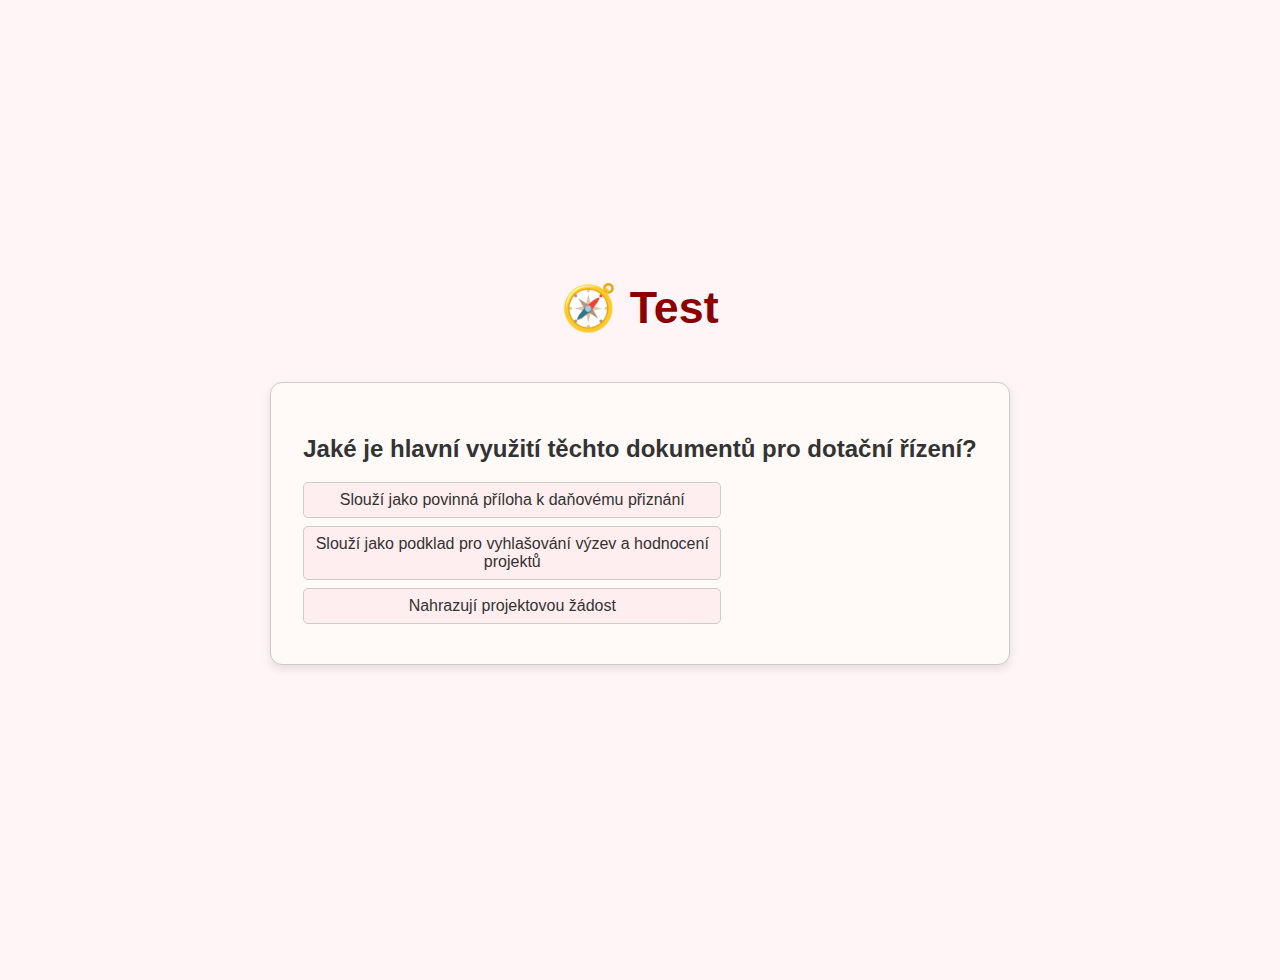
<file: quiz.html>
<!DOCTYPE html>
<html lang="cs">
<head>
  <meta charset="UTF-8">
  <title>Test: Cestovní ruch</title>
  <link rel="stylesheet" href="style.css">
  <style>
    .question-box {
      max-width: 600px;
      margin: 2rem auto;
      padding: 1rem;
      background-color: #fff;
      border-radius: 10px;
      border: 1px solid #ccc;
      box-shadow: 0 0 10px rgba(0,0,0,0.1);
    }
    .option {
      display: block;
      padding: 0.5rem;
      margin: 0.5rem 0;
      border-radius: 5px;
      border: 1px solid #ccc;
      cursor: pointer;
    }
    .option.correct {
      background-color: #d4edda;
      border-color: #28a745;
    }
    .option.incorrect {
      background-color: #f8d7da;
      border-color: #dc3545;
    }
    .score {
      text-align: center;
      font-weight: bold;
      margin-top: 2rem;
    }
    .next-button {
      display: block;
      margin: 2rem auto 0;
      padding: 0.5rem 1rem;
      border-radius: 5px;
      border: none;
      background-color: #6c3e2d;
      color: white;
      cursor: pointer;
    }
    .next-button:hover {
      background-color: #8a4a3f;
    }
  </style>
</head>
<body>
  <h1 style="text-align: center;">🧭 Test</h1>
  <div class="question-box" id="quiz-container">Načítám otázky...</div>
  <div class="score" id="score"></div>
    <script>
  // Zjistí okruh z URL parametru
  function getOkruh() {
    const params = new URLSearchParams(window.location.search);
    return params.get("okruh") || "cr"; // Výchozí je "cr"
  }

  const okruh = getOkruh();
  const script = document.createElement("script");
  script.src = `questions_${okruh}.js`;
  script.onload = () => startQuiz();
  script.onerror = () => {
    document.getElementById("quiz-container").innerText = "Nepodařilo se načíst otázky.";
  };
  document.body.appendChild(script);

  let current = 0;
  let correct = 0;
  let questions = [];

  function startQuiz() {
    questions = [...window.questions]; // zkopíruj pole (nebo použij přímo)
    questions.sort(() => Math.random() - 0.5); // 🔀 zamíchej

    const container = document.getElementById("quiz-container");

    function showQuestion() {
      const q = questions[current];
      container.innerHTML = `<h2>${q.question}</h2>` + q.options.map((opt, i) => {
        return `<div class="option" onclick="checkAnswer(${i})">${opt}</div>`;
      }).join("");
    }

    window.checkAnswer = function(selected) {
      const q = questions[current];
      const options = document.querySelectorAll(".option");

      options.forEach((el, i) => {
        el.onclick = null;
        if (i === q.answer || i === q.correctIndex) {
          el.classList.add("correct");
        } else if (i === selected) {
          el.classList.add("incorrect");
        }
      });

      if (selected === q.answer || selected === q.correctIndex) correct++;

      document.getElementById("score").innerText = `Skóre: ${correct} / ${questions.length}`;

      if (current < questions.length - 1) {
        const next = document.createElement("button");
        next.innerText = "Další otázka";
        next.className = "next-button";
        next.onclick = () => {
          current++;
          showQuestion();
        };
        container.appendChild(next);
      } else {
        const finish = document.createElement("p");
        finish.innerHTML = "<strong>Hotovo!</strong>";
        container.appendChild(finish);
      }
    };

    showQuestion();
  }
</script>
</body>
</html>
</file>
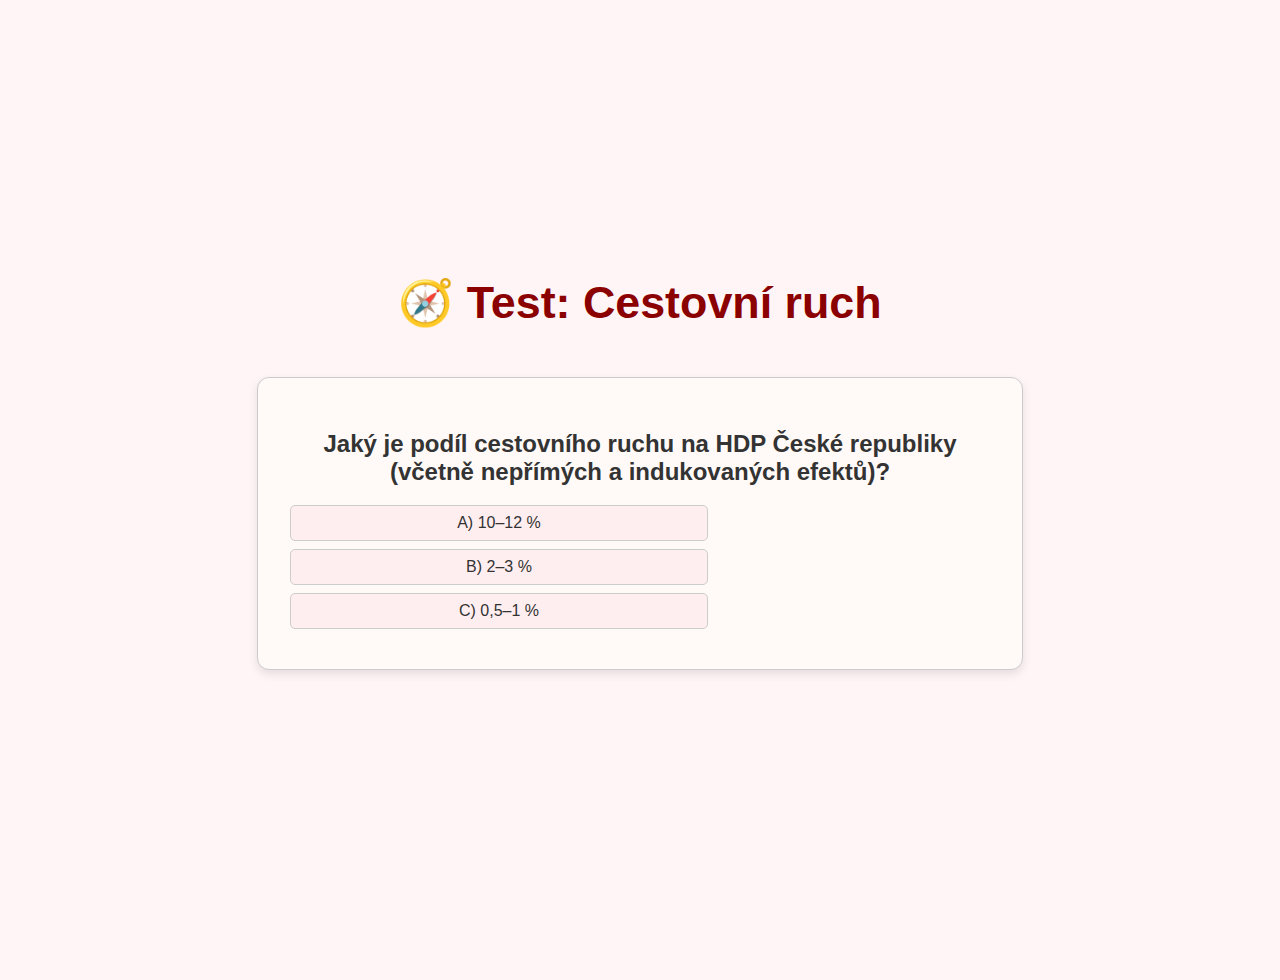
<file: quiz_cr.html>
<!DOCTYPE html>
<html lang="cs">
<head>
  <meta charset="UTF-8">
  <title>Test: Cestovní ruch</title>
  <link rel="stylesheet" href="style.css">
  <style>
    .question-box {
      max-width: 600px;
      margin: 2rem auto;
      padding: 1rem;
      background-color: #fff;
      border-radius: 10px;
      border: 1px solid #ccc;
      box-shadow: 0 0 10px rgba(0,0,0,0.1);
    }
    .option {
      display: block;
      padding: 0.5rem;
      margin: 0.5rem 0;
      border-radius: 5px;
      border: 1px solid #ccc;
      cursor: pointer;
    }
    .option.correct {
      background-color: #d4edda;
      border-color: #28a745;
    }
    .option.incorrect {
      background-color: #f8d7da;
      border-color: #dc3545;
    }
    .score {
      text-align: center;
      font-weight: bold;
      margin-top: 2rem;
    }
    .next-button {
      display: block;
      margin: 2rem auto 0;
      padding: 0.5rem 1rem;
      border-radius: 5px;
      border: none;
      background-color: #6c3e2d;
      color: white;
      cursor: pointer;
    }
    .next-button:hover {
      background-color: #8a4a3f;
    }
  </style>
</head>
<body>
  <h1 style="text-align: center;">🧭 Test: Cestovní ruch</h1>
  <div class="question-box" id="quiz-container"></div>
  <div class="score" id="score"></div>
  <script src="questions_cr.js"></script>

  <script>
    const questions = window.questions;
    let current = 0;
    let correct = 0;

    function showQuestion() {
      const q = questions[current];
      const container = document.getElementById("quiz-container");
      container.innerHTML = `<h2>${q.question}</h2>` + q.options.map((opt, i) => {
        return `<div class="option" onclick="checkAnswer(${i})">${opt}</div>`;
      }).join("");
    }

    function checkAnswer(selected) {
      const q = questions[current];
      const options = document.querySelectorAll(".option");

      options.forEach((el, i) => {
        el.onclick = null;
        if (i === q.answer || i === q.correctIndex) {
          el.classList.add("correct");
        } else if (i === selected) {
          el.classList.add("incorrect");
        }
      });

      if (selected === q.answer || selected === q.correctIndex) correct++;

      document.getElementById("score").innerText = `Skóre: ${correct} / ${questions.length}`;

      if (current < questions.length - 1) {
        const next = document.createElement("button");
        next.innerText = "Další otázka";
        next.className = "next-button";
        next.onclick = () => {
          current++;
          showQuestion();
        };
        document.getElementById("quiz-container").appendChild(next);
      } else {
        const finish = document.createElement("p");
        finish.innerHTML = "<strong>Hotovo!</strong>";
        document.getElementById("quiz-container").appendChild(finish);
      }
    }

    showQuestion();
  </script>
</body>
</html>
</file>
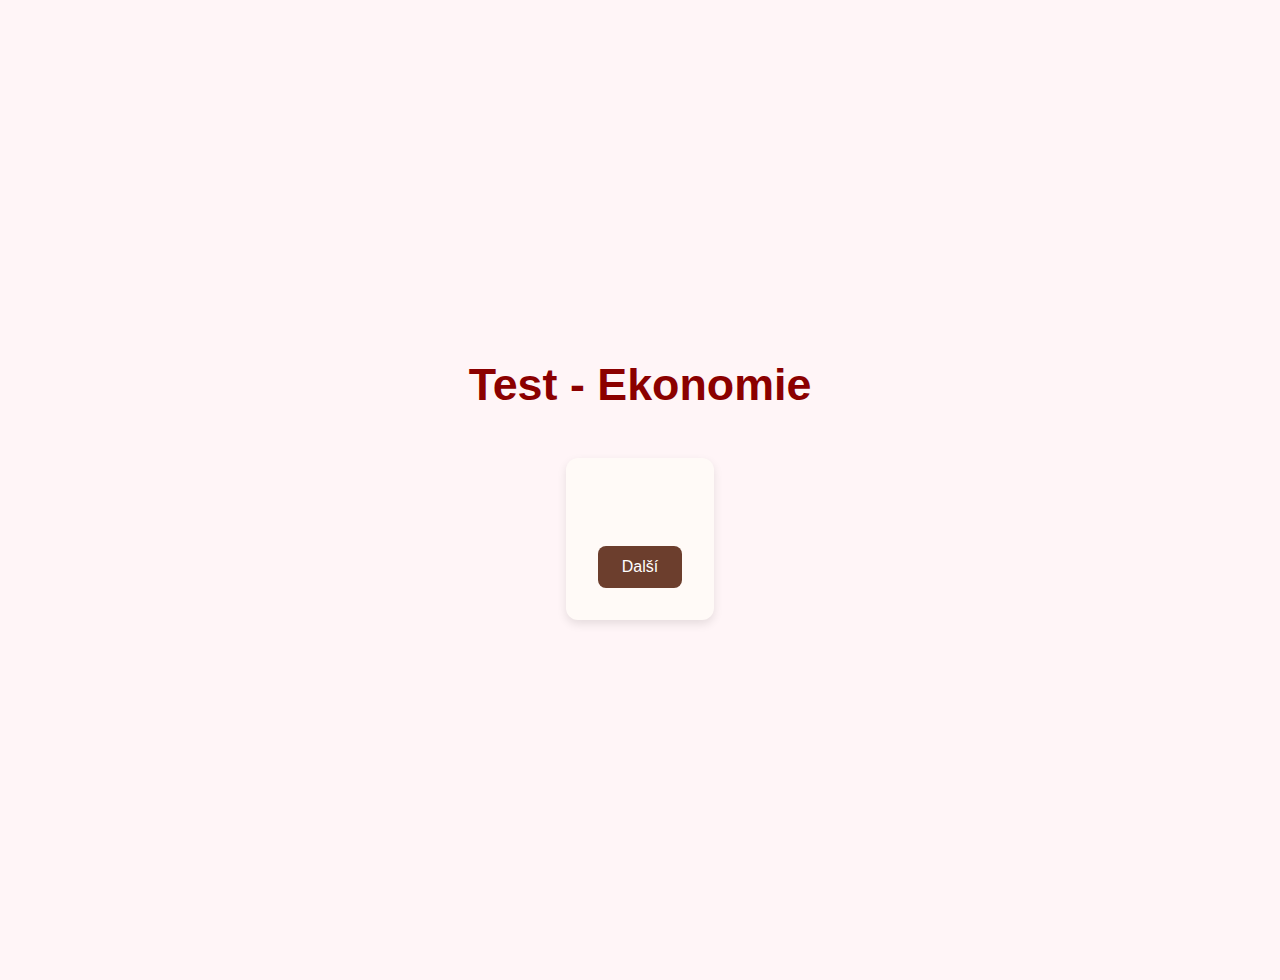
<file: quiz_eko.html>
<!DOCTYPE html>
<html lang="cs">
<head>
    <meta charset="UTF-8">
    <title>Test - Ekonomie</title>
    <link rel="stylesheet" href="style.css">
</head>
<body>
    <h1>Test - Ekonomie</h1>
    <div id="quiz-container">
        <div id="question"></div>
        <div id="options"></div>
        <button id="next-btn">Další</button>
        <div id="result"></div>
    </div>
    <script src="script.js"></script>
</body>
</html>
</file>
<file: style.css>
body {
    font-family: 'Segoe UI', sans-serif;
    background: #fff5f7;
    color: #333;
    padding: 2rem;
    text-align: center;
  display: flex;
  flex-direction: column;
  align-items: center;
  justify-content: center;
  min-height: 100vh;
}
h1 {
    color: #8b0000;
    font-size: 2.8rem;
    margin-bottom: 1rem;
}

main h2 {
    color: #a0522d;
    margin-bottom: 2rem;
}

.button, a.button {
    display: inline-block;
    background: #f7caca;
    color: #5a2d2d;
    text-decoration: none;
    border: none;
    padding: 1rem 2rem;
    margin: 0.5rem;
    border-radius: 12px;
    font-size: 1.1rem;
    cursor: pointer;
    transition: background 0.3s ease;
}

.button:hover, a.button:hover {
    background: #f4b6b6;
}

.button.disabled {
    background: #ddd;
    color: #888;
    pointer-events: none;
}

#quiz-container, #flashcard-container {
    max-width: 700px;
    margin: 2rem auto;
    background: #fffaf7;
    padding: 2rem;
    box-shadow: 0 4px 10px rgba(0,0,0,0.1);
    border-radius: 12px;
}
.options-container {
  display: flex;
  flex-direction: column;
  align-items: center;
  margin-top: 1rem;
  gap: 0.75rem;
}

.option {
  width: 100%;
  max-width: 400px;
  background-color: #ffeef0;
  padding: 0.75rem 1rem;
  margin: 0;
  border: 1px solid #ccc;
  border-radius: 8px;
  text-align: center;
  cursor: pointer;
  transition: background 0.3s ease;
}

.icon {
    height: 72px;
    width: auto;
    margin-bottom: 1rem;
    transition: transform 0.2s ease;
}

.icon:hover {
    transform: scale(1.1);
}

.category {
    margin: 3rem auto;
    background: #fffaf7;
    border-radius: 12px;
    padding: 2rem;
    max-width: 800px;
    box-shadow: 0 2px 6px rgba(0,0,0,0.05);
}

.category h2, .category h3 {
    color: #8b4513;
    margin-top: 1rem;
}

footer {
    margin-top: 3rem;
    padding: 1rem;
    color: #aa7777;
    font-size: 0.9rem;
}

.floating-plane {
    position: fixed;
    bottom: 20px;
    right: 20px;
    height: 64px;
    width: auto;
    animation: gentle-fly 5s ease-in-out infinite;
    opacity: 0.95;
    z-index: 100;
}

@keyframes gentle-fly {
    0%, 100% { transform: translateY(0px) rotate(0deg); }
    25% { transform: translateY(-3px) rotate(1deg); }
    50% { transform: translateY(0px) rotate(0deg); }
    75% { transform: translateY(3px) rotate(-1deg); }
}
.podnadpis {
    margin-top: 1rem;
    font-weight: bold;
    color: #6c3e2d;
}

.sub-buttons {
    margin-top: 0.5rem;
}
#countdown {
    color: #c71585;
    font-size: 1.2rem;
    animation: pulse 1.5s infinite ease-in-out;
}

@keyframes pulse {
    0% { transform: scale(1); opacity: 1; }
    50% { transform: scale(1.05); opacity: 0.7; }
    100% { transform: scale(1); opacity: 1; }
}
.options-container {
  display: flex;
  flex-direction: column;
  align-items: center;
  gap: 0.5rem;
  margin-top: 1rem;
}
#options {
  display: flex;
  flex-direction: column;
  align-items: center;
  gap: 0.75rem;
  margin-top: 1.5rem;
}
#question {
  font-size: 1.4rem;
  max-width: 600px;
  margin: 1rem auto 0;
  text-align: center;
}

#next-btn {
  margin-top: 2rem;
  padding: 0.75rem 1.5rem;
  font-size: 1rem;
  background: #6c3e2d;
  color: white;
  border: none;
  border-radius: 8px;
  cursor: pointer;
}

#next-btn:hover {
  background: #8a4a3f;
}
.option.correct {
  background-color: #d4edda;
}
.option.correct::after {
  content: " ✓";
  color: green;
  font-weight: bold;
  margin-left: 8px;
}

.option.incorrect {
  background-color: #f8d7da;
}
.option.incorrect::after {
  content: " ✗";
  color: red;
  font-weight: bold;
  margin-left: 8px;
}
.option.correct,
.option.incorrect {
  font-weight: bold;
}
.disclaimer {
  background: #fff0f5;
  border-left: 5px solid #d28a8a;
  padding: 1rem 1.5rem;
  margin-bottom: 2rem;
  border-radius: 8px;
  max-width: 700px;
  color: #5a2d2d;
  font-size: 0.95rem;
  text-align: left;
  box-shadow: 0 2px 6px rgba(0,0,0,0.04);
}
.disclaimer strong {
  color: #8b0000;
}
.disclaimer em {
  font-style: italic;
}
</file>
